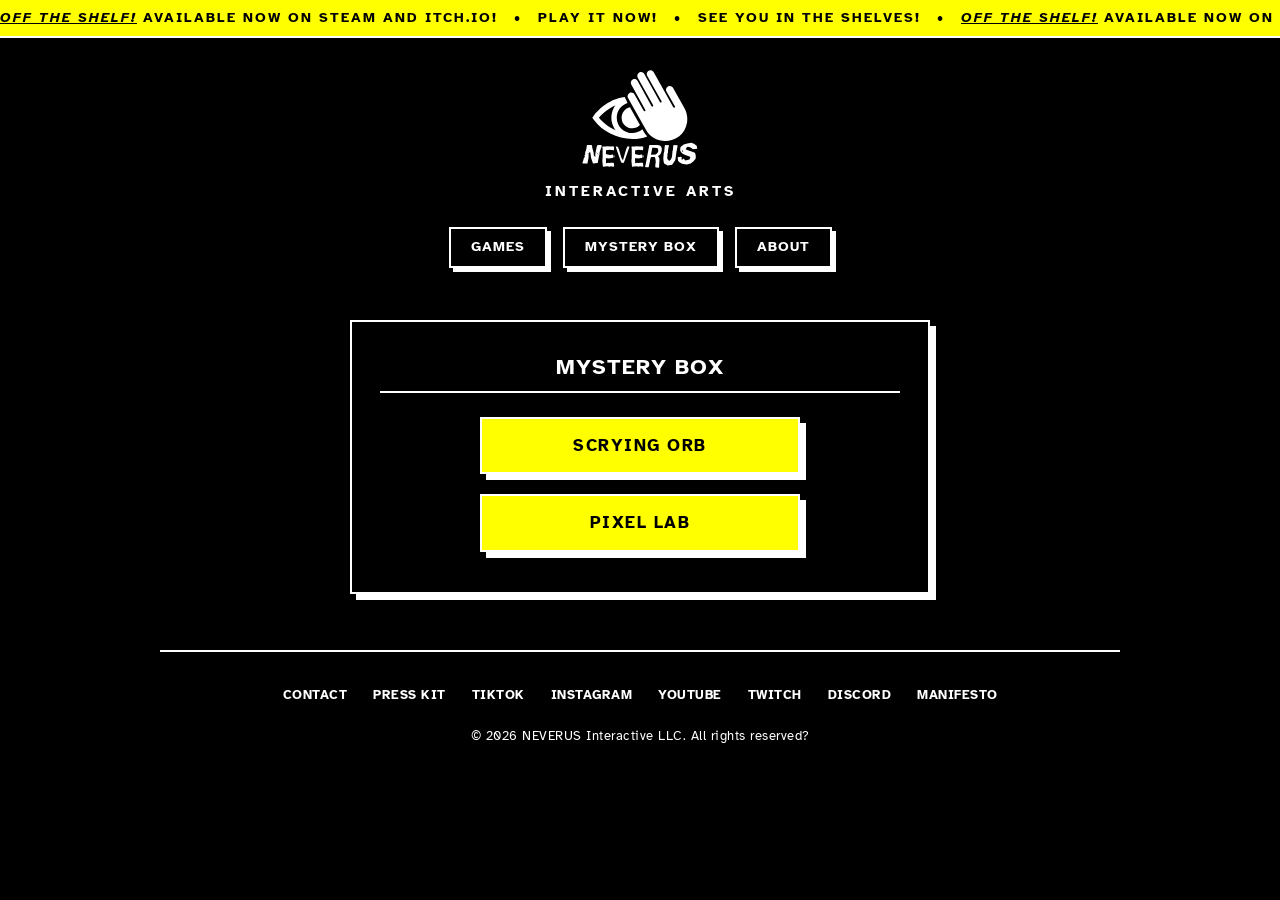
<file: mystery-box/index.html>
<!DOCTYPE html>
<html lang="en" style="background-color: #000000; color-scheme: dark;">
<head>
  <meta charset="UTF-8">
  <meta name="viewport" content="width=device-width, initial-scale=1.0">
  <meta name="color-scheme" content="dark">
  <style>
    html, body {
      background-color: #000000 !important;
      color: #ffffff;
    }
  </style>
  <title>Mystery Box | NEVERUS Interactive</title>

  <link rel="preconnect" href="https://fonts.googleapis.com">
  <link rel="preconnect" href="https://fonts.gstatic.com" crossorigin>
  <link href="https://fonts.googleapis.com/css2?family=Atkinson+Hyperlegible:ital,wght@0,400;0,700;1,400;1,700&display=swap" rel="stylesheet">
  <link rel="icon" href="data:image/svg+xml,%3Csvg xmlns='http://www.w3.org/2000/svg' viewBox='290 460 630 520'%3E%3Cg fill='%23000000' stroke='%23ffffff' stroke-width='48' stroke-linejoin='round' stroke-linecap='round' paint-order='stroke fill'%3E%3Cpath d='M821.1,775.22C753.13,847.09 627.79,800.12 627.79,697.69C627.79,644.03 665.46,599.17 715.8,588.12L821.1,775.22Z'/%3E%3Cpath d='M896.46,893.92C882.69,879.1 870.46,862.46 859.84,844.06L846.84,820.96C743.11,911.5 576.79,838.52 576.79,697.69C576.79,625.11 624.41,563.46 690.03,542.33C690.03,542.33 690.52,542.37 661.07,480.76C477.79,499.45 348.66,656.58 342.75,664.79L318.68,698.13L342.73,731.49C439.81,865.82 684.452,976.377 897.922,895.417L896.46,893.92ZM388.97,698.15C388.97,698.15 444.94,620.58 563.57,566.08C544.65,591.35 531.04,620.81 524.39,652.79C521.38,667.29 519.79,682.31 519.79,697.69C519.79,713.07 521.45,728.82 524.62,743.65C531.48,775.82 545.38,805.41 564.65,830.73C445.25,776.2 388.97,698.15 388.97,698.15Z'/%3E%3C/g%3E%3C/svg%3E">

  <!-- Central stylesheet -->
  <link rel="stylesheet" href="../style.css">

  <style>
    body {
      padding-bottom: 48px;
      position: relative;
    }

    header {
      max-width: 960px;
      margin: 36px auto 32px;
      padding: 0 16px;
      display: flex;
      flex-direction: column;
      align-items: center;
      text-align: center;
      position: relative;
      z-index: 2;
    }

    .brand-logo-link {
      display: inline-block;
      line-height: 0;
      text-decoration: none;
    }

    .brand-logo {
      height: 90px;
      width: auto;
      margin-bottom: 16px;
      fill: var(--blank-white);
      user-select: none;
      cursor: pointer;
      transform-origin: center center;
      transform: scale(1.5);
    }

    .header-sub {
      font-size: 0.95rem;
      color: var(--blank-white);
      text-transform: uppercase;
      letter-spacing: 3px;
      margin-bottom: 24px;
      font-weight: 700;
    }

    nav {
      display: flex;
      gap: 16px;
      flex-wrap: wrap;
      justify-content: center;
    }

    .mystery-menu-card {
      max-width: 580px;
      margin: 20px auto 0;
      width: 100%;
      text-align: center;
    }

    .mystery-item-list {
      display: flex;
      flex-direction: column;
      align-items: center;
      gap: 20px;
      margin: 24px 0 12px;
      padding: 0;
      list-style: none;
    }

    .mystery-item-list li {
      width: 100%;
      max-width: 320px;
    }

    .mystery-item-list .btn-cta {
      display: block;
      width: 100%;
      text-align: center;
    }

    footer {
      max-width: 960px;
      margin: 56px auto 0;
      padding: 32px 16px 0;
      border-top: 2px solid var(--blank-white);
      display: flex;
      flex-direction: column;
      align-items: center;
      gap: 20px;
      text-align: center;
      position: relative;
      z-index: 2;
    }

    .footer-links {
      display: flex;
      gap: 18px;
      flex-wrap: wrap;
      justify-content: center;
      align-items: center;
    }

    .footer-links a {
      color: var(--blank-white);
      background: transparent;
      border: none;
      box-shadow: none;
      padding: 2px 4px;
      text-decoration: none;
      text-transform: uppercase;
      font-weight: 700;
      letter-spacing: 0.5px;
      font-size: 0.8rem;
      transition: color 0.1s ease;
    }

    .footer-links a:hover {
      color: var(--hazard-accent);
      text-decoration: underline;
    }

    .footer-copy {
      font-size: 0.8rem;
      letter-spacing: 0.5px;
      color: var(--blank-white);
    }

    .raw-counter {
      margin-top: 4px;
      line-height: 0;
      user-select: none;
    }

    .raw-counter img {
      image-rendering: pixelated;
      image-rendering: crisp-edges;
      display: inline-block;
    }

    @media (max-width: 600px) {
      nav {
        display: flex;
        width: 100%;
        gap: 10px;
        padding: 0 4px;
      }
      .btn-major {
        flex: 1;
        text-align: center;
        padding: 8px 10px;
        font-size: 0.8rem;
        letter-spacing: 0.5px;
        box-shadow: 3px 3px 0px var(--blank-white);
        white-space: nowrap;
      }
      .mystery-item-list li {
        max-width: 100%;
      }
      .card {
        box-shadow: 4px 4px 0px var(--blank-white);
        padding: 20px 16px;
      }
    }
  </style>
</head>
<body>

  <!-- infinite marquee ticker -->
  <div class="ticker-container" aria-label="Announcements">
    <div class="ticker-track" id="tickerTrack"></div>
  </div>
  <script>
    const TICKER_MESSAGES = [
      "<em>OFF THE SHELF!</em> AVAILABLE NOW ON STEAM AND ITCH.IO!",
      "PLAY IT NOW!",
      "SEE YOU IN THE SHELVES!"
    ];

    (function initSeamlessTicker() {
      const track = document.getElementById('tickerTrack');
      if (!track) return;

      const separator = '<span class="sep">&bull;</span>';
      const unitHtml = `<span class="ticker-item">${TICKER_MESSAGES.map(msg => `${msg}${separator}`).join('')}</span>`;

      function populateTrack() {
        const screenWidth = window.innerWidth || 1920;
        const approxUnitWidth = 650;
        const repeatsPerSegment = Math.max(2, Math.ceil((screenWidth * 1.2) / approxUnitWidth));
        const segmentHtml = unitHtml.repeat(repeatsPerSegment);

        track.innerHTML = `
          <div class="ticker-segment">${segmentHtml}</div>
          <div class="ticker-segment" aria-hidden="true">${segmentHtml}</div>
        `;
      }

      populateTrack();

      let resizeTimer;
      window.addEventListener('resize', () => {
        clearTimeout(resizeTimer);
        resizeTimer = setTimeout(populateTrack, 150);
      });
    })();
  </script>

  <header>
    <a href="../" class="brand-logo-link" title="NEVERUS Interactive Home">
      <svg id="neverusLogo" class="brand-logo" viewBox="0 0 1640 1424" version="1.1" xmlns="http://www.w3.org/2000/svg" xml:space="preserve" style="fill-rule:evenodd;clip-rule:evenodd;stroke-linejoin:round;stroke-miterlimit:2;">
        <g>
          <path d="M262.12,986.54L307.55,986.54L316.44,990.31L317.65,1012.68L333.42,1068.74C331.17,1091.47 337.28,1106.47 351.75,1113.75L350.13,1080.06L365.9,1001.49C367.34,995.74 370.66,990.75 375.87,986.53L414.41,987.07L418.18,998.26C409.29,1019.55 401.47,1043.23 394.73,1069.28L395.27,1080.6L389.34,1106.21L375.73,1177.23L326,1181L306.86,1124.94L296.21,1061.33C290.73,1064.83 285.2,1069.82 279.63,1076.29L279.5,1117.39L266.56,1184.77L257.67,1181L215.62,1181L217.37,1173.59L214.14,1173.59L222.9,1151.08L229.1,1124.94L241.5,1109.85L234.76,1102.44L241.23,1087.48C247.16,1082.36 247.52,1078.63 242.31,1076.29L243.39,1065.1L255.65,1027.64L262.12,986.54ZM269.01,1080.06L270.76,1072.51L267.53,1072.51L269.01,1080.06ZM279.38,1050.15C280.1,1054.64 282.79,1057.11 287.47,1057.56L279.38,1050.15ZM283.83,1031.41C282.84,1036.44 284.14,1040.17 287.74,1042.6C288.19,1037.66 286.89,1033.93 283.83,1031.41ZM325.47,952.85C327.9,953.3 329.47,955.81 330.19,960.4L325.47,952.85ZM344.74,1143.67C345.01,1140.35 343.44,1137.83 340.02,1136.12C340.2,1138.64 341.77,1141.15 344.74,1143.67ZM383.56,1091.79C379.16,1079.3 371.3,1070.05 359.98,1064.03L383.56,1091.79Z" style="fill-rule:nonzero;"/>
          <path d="M468.38,998.4L521.88,1002.44L537.51,998.4L550.04,1006.49L546.4,1040.59L496.13,1036.55C489.03,1038.53 480.68,1039.88 471.06,1040.59L464.32,1037.63L461.76,1079.81C470.65,1086.46 485.43,1090.05 506.1,1090.59L531.3,1086.68L540.6,1090.59L541.27,1120.78L494.1,1128.87L484.67,1124.83L462.3,1125.91L463.78,1178.47L486.15,1173.35L495.58,1177.39L517.55,1173.35L539.52,1173.35L545.85,1177.39L550.03,1210.95L540.6,1214.99L512.43,1210.95L503,1214.99L477.8,1210.95L430.77,1214.99L424.44,1154.88L427.54,1114.72L427.54,1026.45L424.44,1010.41L427.54,1002.46L468.37,1002.46L468.37,998.42L468.38,998.4ZM550.04,1088.15L553.27,1115.51L545.18,1112.14L550.03,1088.15L550.04,1088.15Z" style="fill-rule:nonzero;"/>
          <path d="M566.38,1000.69L589.29,1006.08L599.4,1030.47L625.81,1122.92C629.67,1130.92 635.15,1138.64 642.25,1146.1L671.9,1043.68C676.84,1029.76 683.44,1015.43 691.71,1000.69L711.52,1004.06L655.46,1162.54L645.49,1179.12C637.58,1177.5 629.9,1174.18 622.45,1169.15L576.23,1037.08C571.29,1026.66 568.01,1014.53 566.39,1000.69L566.38,1000.69Z" style="fill-rule:nonzero;"/>
          <path d="M775.49,998.4L828.99,1002.44L844.62,998.4L857.15,1006.49L853.51,1040.59L803.24,1036.55C796.14,1038.53 787.79,1039.88 778.17,1040.59L771.43,1037.63L768.87,1079.81C777.76,1086.46 792.54,1090.05 813.21,1090.59L838.41,1086.68L847.71,1090.59L848.38,1120.78L801.21,1128.87L791.78,1124.83L769.41,1125.91L770.89,1178.47L793.26,1173.35L802.69,1177.39L824.66,1173.35L846.63,1173.35L852.96,1177.39L857.14,1210.95L847.71,1214.99L819.54,1210.95L810.11,1214.99L784.91,1210.95L737.88,1214.99L731.55,1154.88L734.65,1114.72L734.65,1026.45L731.55,1010.41L734.65,1002.46L775.48,1002.46L775.48,998.42L775.49,998.4ZM857.16,1088.15L860.39,1115.51L852.3,1112.14L857.15,1088.15L857.16,1088.15Z" style="fill-rule:nonzero;"/>
          <path d="M933.28,983.03L1003.36,986.26C1030.85,989.59 1045.63,997.22 1047.7,1009.17C1054.71,1022.11 1053.85,1040.75 1045.14,1065.1C1038.13,1082.62 1026.81,1095.02 1011.18,1102.3C1026.09,1116.77 1031.08,1138.15 1026.14,1166.45L1022.5,1223.73C1016.21,1226.96 1007.63,1227.28 996.76,1224.67C984.81,1225.03 980.5,1214.79 983.82,1193.94L988,1165.1C986.29,1128.71 980.5,1111.64 970.62,1113.89L941.65,1113.49C936.17,1117.08 932.22,1124.41 929.79,1135.46C928.44,1152.62 924.85,1171.44 919.01,1191.93L913.22,1219.69L893.01,1219.82L875.22,1218.74L882.5,1187.47L920.37,986.8L933.31,983.03L933.28,983.03ZM951.88,1014.97L937.46,1088.42L986.92,1086.4C1014.59,1071.94 1021.96,1050.15 1009.02,1021.04C997.52,1015.11 978.47,1013.09 951.88,1014.98L951.88,1014.97Z" style="fill-rule:nonzero;"/>
          <path d="M1087.52,985.19L1108.54,989.23L1117.16,985.19L1125.25,985.19L1126.19,997.45L1117.3,1042.33L1117.7,1058.77L1110.42,1091.38L1111.9,1099.6L1108.53,1124.13C1112.66,1140.84 1121.2,1150.37 1134.14,1152.7C1146.27,1142.64 1154.85,1126.29 1159.88,1103.65L1164.73,1050.55L1169.04,1038.29L1173.22,989.24L1187.37,985.2L1194.78,989.24L1217.02,985.2L1216.21,1009.73C1212.62,1023.93 1209.43,1040.28 1206.64,1058.78L1195.86,1136.4L1191.41,1148.66L1160.82,1193.54L1113.79,1201.63C1101.3,1196.96 1088.77,1190.17 1076.19,1181.28C1071.43,1165.65 1068.51,1147.95 1067.43,1128.18L1072.82,1071.04L1077.13,1058.78L1083.06,997.46L1087.51,985.2L1087.52,985.19Z" style="fill-rule:nonzero;"/>
          <path d="M1362.58,963.49C1382.08,968.52 1401.12,978.36 1419.72,993C1422.59,1002.52 1424.57,1013.75 1425.65,1026.69L1378.48,1030.87C1365.45,1017.66 1347.53,1009.22 1324.71,1005.53C1316.09,1011.46 1308.76,1019.91 1302.74,1030.87L1333.87,1043.4C1354.62,1049.24 1376.81,1057.69 1400.44,1068.74C1410.14,1086.08 1412.93,1107.1 1408.8,1131.81C1396.04,1150.41 1378.66,1167.25 1356.65,1182.35L1317.16,1190.71L1275.92,1186.53C1255.17,1182.13 1237.78,1170.9 1223.77,1152.84L1218.65,1114.97L1253.15,1110.79C1269.5,1121.12 1271.12,1127.14 1258,1128.85L1263.93,1143.27L1267.7,1138.96L1281.45,1128.85L1300.32,1148.66C1314.07,1147.67 1328.62,1144.89 1343.98,1140.3L1352.47,1119.14L1349.91,1110.78L1287.65,1085.58C1267.88,1077.76 1253.87,1063.7 1245.6,1043.4L1247.22,1014.02L1253.15,1005.53L1283.47,980.33C1306.38,973.23 1332.75,967.62 1362.58,963.48L1362.58,963.49ZM1270.26,1053.65L1273.49,1061.74L1277.8,1052.04L1259.61,1029.13L1270.26,1047.86L1262.31,1047.86L1270.26,1053.65Z" style="fill-rule:nonzero;"/>
        </g>
        <path d="M821.1,775.22C753.13,847.09 627.79,800.12 627.79,697.69C627.79,644.03 665.46,599.17 715.8,588.12L821.1,775.22Z" style="fill-rule:nonzero;"/>
        <path d="M896.46,893.92C882.69,879.1 870.46,862.46 859.84,844.06L846.84,820.96C743.11,911.5 576.79,838.52 576.79,697.69C576.79,625.11 624.41,563.46 690.03,542.33C690.03,542.33 690.52,542.37 661.07,480.76C477.79,499.45 348.66,656.58 342.75,664.79L318.68,698.13L342.73,731.49C439.81,865.82 684.452,976.377 897.922,895.417L896.46,893.92ZM388.97,698.15C388.97,698.15 444.94,620.58 563.57,566.08C544.65,591.35 531.04,620.81 524.39,652.79C521.38,667.29 519.79,682.31 519.79,697.69C519.79,713.07 521.45,728.82 524.62,743.65C531.48,775.82 545.38,805.41 564.65,830.73C445.25,776.2 388.97,698.15 388.97,698.15Z" style="fill-rule:nonzero;"/>
        <path d="M1319.04,743.54C1289.06,962.83 996.87,1021.45 885.82,829.06L695.6,491.07C684.65,471.62 692.02,446.97 711.84,436.71C730.75,426.93 754.01,433.92 764.39,452.51L860.97,625.93C863.81,631.03 870.37,632.67 875.27,629.49C879.73,626.6 881.19,620.75 878.6,616.1L729.53,348.56C719.15,329.93 725.89,306.41 744.57,296.11C763.13,285.87 786.48,292.56 796.79,311.08L943.99,576.59C946.52,581.15 952.26,582.83 956.84,580.34C961.49,577.82 963.19,571.98 960.61,567.35L798.36,275.99C787.57,256.7 794.71,232.31 814.2,221.88C833.18,211.72 856.8,218.64 867.31,237.43L1033.5,534.61C1035.71,538.57 1040.54,540.24 1044.73,538.5C1049.66,536.45 1051.71,530.55 1049.1,525.89L897.69,254.93C887.25,236.26 893.92,212.65 912.59,202.21C921.03,197.49 949.98,189.67 965.31,217.11L1172.96,588.26C1175.61,592.99 1181.59,594.68 1186.32,592.03C1191.07,589.37 1192.75,583.35 1190.06,578.61L1101.21,422.55C1090.25,403.3 1097.29,378.81 1116.79,368.31C1135.68,358.14 1159.24,364.94 1169.81,383.61L1289.86,595.76C1294.1,603.12 1330.06,662.84 1319.03,743.52L1319.04,743.54Z" style="fill-rule:nonzero;"/>
      </svg>
    </a>
    <div class="header-sub">Interactive Arts</div>

    <nav>
      <a href="../#games" class="btn-major">Games</a>
      <a href="./" class="btn-major">Mystery Box</a>
      <a href="../#about" class="btn-major">About</a>
    </nav>
  </header>

  <main class="container">
    <section class="card mystery-menu-card">
      <div class="section-title">MYSTERY BOX</div>
      
      <ul class="mystery-item-list">
        <li>
          <a href="scrying-orb/" class="btn-cta">Scrying Orb</a>
        </li>
        <li>
          <a href="pixel-lab/" class="btn-cta">Pixel Lab</a>
        </li>
      </ul>
    </section>
  </main>

  <footer>
    <div class="footer-links">
      <a href="mailto:NEVERUSinteractive@gmail.com">Contact</a>
      <a href="https://drive.google.com/file/d/1q-DYScXpOi5wXlA-mfY_mezrtzO1XfKQ/view?usp=sharing" target="_blank" rel="noopener noreferrer">Press Kit</a>
      <a href="https://www.tiktok.com/@neverusinteractive" target="_blank" rel="noopener noreferrer">TikTok</a>
      <a href="https://www.instagram.com/neverus.interactive/" target="_blank" rel="noopener noreferrer">Instagram</a>
      <a href="https://www.youtube.com/@NEVERUS_interactive" target="_blank" rel="noopener noreferrer">YouTube</a>
      <a href="https://www.twitch.tv/neverusinteractive" target="_blank" rel="noopener noreferrer">Twitch</a>
      <a href="https://discord.gg/T3JWf9FnKt" target="_blank" rel="noopener noreferrer">Discord</a>
      <a href="../NEVERUS_Manifesto.txt" download>Manifesto</a>
    </div>

    <p class="footer-copy">&copy; 2026 NEVERUS Interactive LLC. All rights reserved?</p>

    <div class="raw-counter">
      <script type="text/javascript" src="https://counter.websiteout.com/js/7/6/0/0"></script>
    </div>
  </footer>

  <!-- kinetic engine logo library -->
  <script src="../neverus-logo.js"></script>
  <script>
    if (window.NeverusLogo) {
      NeverusLogo.init('#neverusLogo', {
        scale: 1.5,
        hoverGrowth: 0.10
      });
    }
  </script>
</body>
</html>
</file>
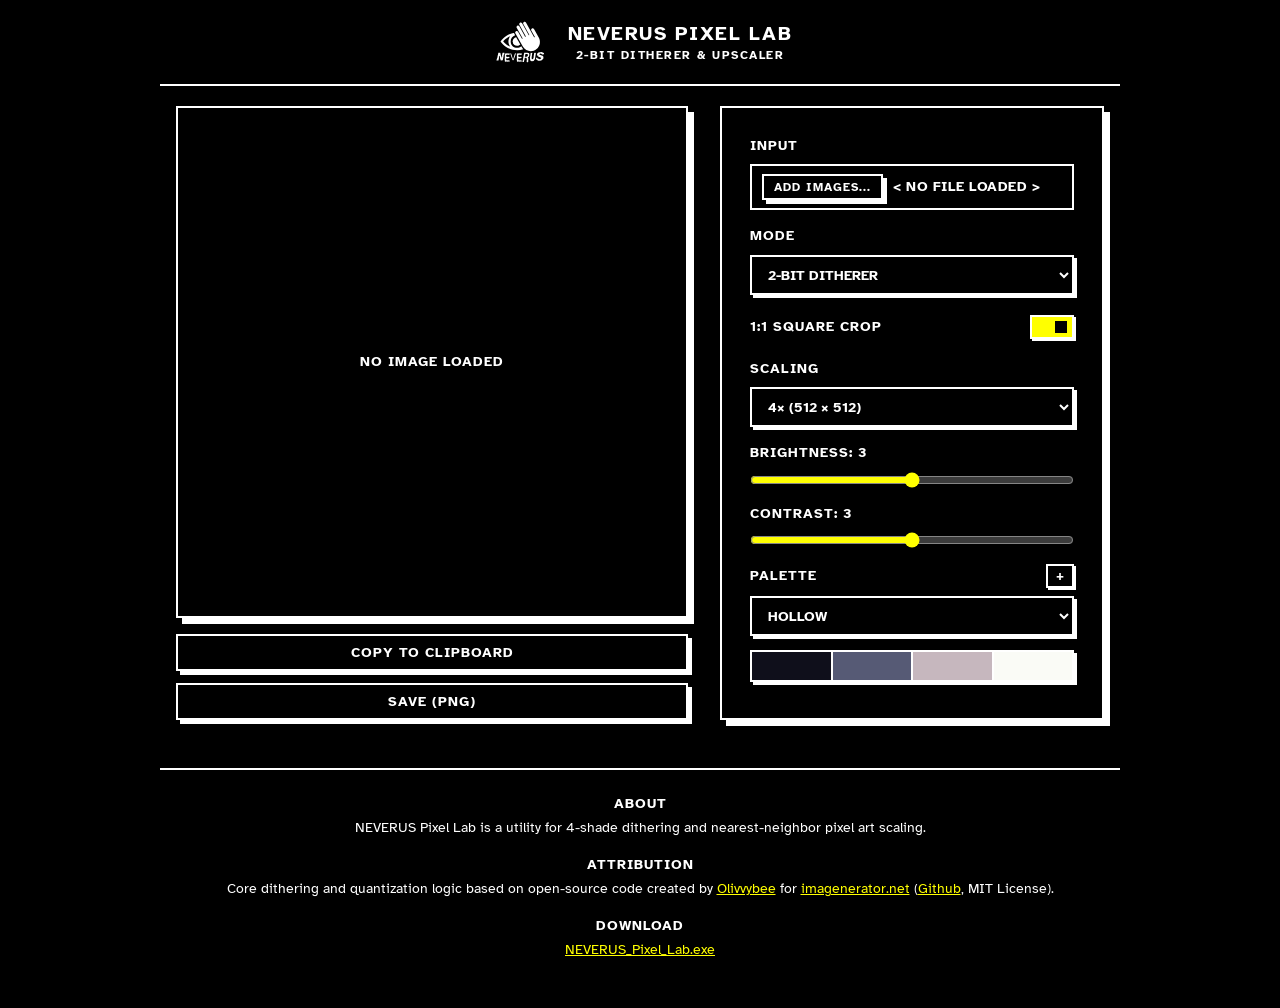
<file: mystery-box/pixel-lab/index.html>
<!DOCTYPE html>
<html lang="en" style="background-color: #000000; color-scheme: dark;">
<head>
  <meta charset="UTF-8">
  <meta name="viewport" content="width=device-width, initial-scale=1.0">
  <meta name="color-scheme" content="dark">
  <title>NEVERUS Pixel Lab</title>

  <!-- lock canvas to black before paint -->
  <style>
    html, body {
      background-color: #000000 !important;
      color: #ffffff;
      margin: 0;
      padding: 0;
    }
    :root {
      --pure-void: #000000;
      --blank-white: #ffffff;
      --hazard-accent: #ffff00;
      --emergency-accent: #ff0000;
    }
  </style>

  <!-- atkinson hyperlegible font -->
  <link rel="preconnect" href="https://fonts.googleapis.com">
  <link rel="preconnect" href="https://fonts.gstatic.com" crossorigin>
  <link href="https://fonts.googleapis.com/css2?family=Atkinson+Hyperlegible:ital,wght@0,400;0,700;1,400;1,700&display=swap" rel="stylesheet">

  <!-- load local or root stylesheet -->
  <script>
    (function loadStylesheet() {
      const isDesktop = window.location.protocol === 'file:' || 
                        Boolean(window.pywebview) || 
                        document.documentElement.classList.contains('is-desktop-app');
      const link = document.createElement('link');
      link.rel = 'stylesheet';
      link.href = isDesktop ? 'style.css' : '/style.css';
      document.head.appendChild(link);
    })();
  </script>

  <style>
    body {
      padding-bottom: 48px;
      display: flex;
      flex-direction: column;
      align-items: center;
      min-height: 100vh;
    }

    button, select, input {
      touch-action: manipulation;
    }

    /* header layout */
    header {
      max-width: 960px;
      width: 100%;
      margin: 14px auto 20px;
      padding: 0 16px 14px;
      display: flex;
      justify-content: center;
      align-items: center;
      gap: 16px;
      border-bottom: 2px solid var(--blank-white);
      box-sizing: border-box;
    }

    .brand-logo-link {
      display: inline-flex;
      align-items: center;
      line-height: 0;
      text-decoration: none;
      outline: none;
      flex-shrink: 0;
    }

    .brand-logo {
      height: 56px;
      width: auto;
      margin-bottom: 0;
      fill: var(--blank-white);
      user-select: none;
      cursor: pointer;
      transform-origin: center center;
      transform: scale(1);
    }

    .header-titles {
      text-align: center;
      display: flex;
      flex-direction: column;
      align-items: center;
      justify-content: center;
    }

    h1 {
      margin: 0;
      font-size: 1.25rem;
      letter-spacing: 1.5px;
      font-weight: 700;
      text-transform: uppercase;
      color: var(--blank-white);
      line-height: 1.15;
      text-align: center;
    }

    .header-sub {
      font-size: 0.75rem;
      color: var(--blank-white);
      text-transform: uppercase;
      letter-spacing: 1.5px;
      margin-top: 3px;
      font-weight: 700;
      line-height: 1.2;
      text-align: center;
    }

    .lab-container {
      display: flex;
      flex-wrap: wrap;
      justify-content: center;
      gap: 32px;
      max-width: 960px;
      width: 100%;
      padding: 0 16px;
      box-sizing: border-box;
    }

    .preview-pane {
      display: flex;
      flex-direction: column;
      align-items: center;
      width: 512px;
      max-width: 100%;
      flex-shrink: 0;
    }

    .preview-box {
      width: 512px;
      max-width: 100%;
      aspect-ratio: 1 / 1;
      height: auto;
      background: var(--pure-void);
      border: 2px solid var(--blank-white);
      box-shadow: 6px 6px 0px var(--blank-white);
      display: flex;
      align-items: center;
      justify-content: center;
      overflow: hidden;
      position: relative;
      user-select: none;
      box-sizing: border-box;
    }

    /* outer rails scroll the page, inner area locks touch for pan and zoom */
    .preview-touch-surface {
      position: absolute;
      top: 44px;
      bottom: 44px;
      left: 44px;
      right: 44px;
      display: none;
      z-index: 2;
      touch-action: none;
      cursor: default;
    }

    .preview-box.has-image .preview-touch-surface {
      display: block !important;
    }

    .preview-box.is-pannable .preview-touch-surface {
      cursor: grab;
    }

    .preview-box.is-dragging .preview-touch-surface {
      cursor: grabbing;
    }

    .preview-placeholder {
      color: var(--blank-white);
      font-size: 0.9rem;
      text-transform: uppercase;
      letter-spacing: 1px;
      font-weight: 700;
      user-select: none;
    }

    #previewImg {
      width: 100%;
      height: 100%;
      object-fit: contain;
      image-rendering: pixelated;
      image-rendering: crisp-edges;
      display: none;
      pointer-events: none;
    }

    /* crop hint badge */
    .crop-hint-badge {
      position: absolute;
      bottom: 12px;
      background: var(--pure-void);
      border: 1px solid var(--blank-white);
      color: var(--blank-white);
      font-size: 0.75rem;
      font-weight: 700;
      letter-spacing: 1px;
      text-transform: uppercase;
      padding: 4px 10px;
      display: none;
      pointer-events: none;
      box-shadow: none;
      z-index: 3;
    }

    /* show hint on desktop hover */
    @media (hover: hover) {
      .preview-box.has-image:not(.is-dragging):hover .crop-hint-badge {
        display: block;
      }
    }

    /* show hint on mobile when not dragging */
    @media (hover: none) {
      .preview-box.has-image:not(.is-dragging) .crop-hint-badge {
        display: block;
      }
    }

    .preview-box.is-dragging .crop-hint-badge,
    .preview-box.is-dragging .reset-crop-btn {
      display: none !important;
      pointer-events: none !important;
    }

    .reset-crop-btn {
      position: absolute;
      top: 10px;
      right: 10px;
      display: none;
      z-index: 5;
    }

    .reset-crop-btn.visible {
      display: inline-block;
      pointer-events: auto;
    }

    @media (hover: none) and (pointer: coarse) {
      .reset-crop-btn {
        padding: 8px 14px;
        font-size: 0.85rem;
      }
    }

    .batch-nav {
      display: none;
      align-items: center;
      justify-content: space-between;
      gap: 10px;
      width: 100%;
      margin-top: 16px;
      padding: 8px 12px;
      background: var(--pure-void);
      border: 2px solid var(--blank-white);
      box-shadow: 4px 4px 0px var(--blank-white);
      box-sizing: border-box;
      white-space: nowrap;
    }

    #batchCounter {
      flex: 1;
      min-width: 0;
      overflow: hidden;
      text-overflow: ellipsis;
      white-space: nowrap;
      text-align: center;
      font-size: 0.82rem;
      font-weight: 700;
      color: var(--blank-white);
      padding: 0 4px;
    }

    .batch-nav .btn-brutal,
    .batch-nav .btn-danger {
      flex-shrink: 0;
      white-space: nowrap;
    }

    .actions {
      display: flex;
      flex-direction: column;
      gap: 12px;
      margin-top: 16px;
      width: 100%;
    }

    .controls {
      flex: 1;
      min-width: 300px;
      display: flex;
      flex-direction: column;
      gap: 16px;
      justify-content: flex-start;
    }

    .control-group {
      display: flex;
      flex-direction: column;
      gap: 8px;
    }

    .file-input-row {
      display: flex;
      gap: 10px;
      align-items: center;
      background: var(--pure-void);
      padding: 8px 10px;
      border: 2px solid var(--blank-white);
    }

    .file-status-label {
      flex: 1;
      font-size: 0.85rem;
      color: var(--blank-white);
      overflow: hidden;
      text-overflow: ellipsis;
      white-space: nowrap;
      text-transform: uppercase;
      letter-spacing: 0.5px;
      font-weight: 700;
    }

    label {
      font-size: 0.85rem;
      font-weight: 700;
      text-transform: uppercase;
      letter-spacing: 1px;
      color: var(--blank-white);
    }

    .toggle-row {
      display: flex;
      align-items: center;
      justify-content: space-between;
      cursor: pointer;
      padding: 4px 0;
    }

    .toggle-label-text {
      font-size: 0.85rem;
      font-weight: 700;
      text-transform: uppercase;
      letter-spacing: 1px;
      color: var(--blank-white);
    }

    .palette-header-row {
      display: flex;
      justify-content: space-between;
      align-items: center;
    }

    .palette-actions {
      display: flex;
      gap: 6px;
      margin-left: auto;
    }

    .palette-strip {
      display: flex;
      width: 100%;
      height: 32px;
      border: 2px solid var(--blank-white);
      box-shadow: 3px 3px 0px var(--blank-white);
      margin-top: 6px;
      box-sizing: border-box;
    }

    .palette-swatch {
      flex: 1;
      height: 100%;
      cursor: pointer;
      position: relative;
    }

    .palette-swatch:hover {
      filter: brightness(1.2);
    }

    .palette-swatch:not(:last-child) {
      border-right: 2px solid var(--blank-white);
    }

    /* modals */
    .modal-backdrop {
      position: fixed;
      top: 0;
      left: 0;
      width: 100vw;
      height: 100vh;
      background: rgba(0, 0, 0, 0.85);
      z-index: 1000;
      display: none;
      align-items: center;
      justify-content: center;
      padding: 16px;
      box-sizing: border-box;
    }

    .modal-backdrop.active {
      display: flex;
    }

    .modal-dialog {
      background: var(--pure-void);
      border: 2px solid var(--blank-white);
      box-shadow: 8px 8px 0px var(--blank-white);
      max-width: 420px;
      width: 100%;
      padding: 20px;
      box-sizing: border-box;
      display: flex;
      flex-direction: column;
      gap: 16px;
    }

    .modal-header {
      display: flex;
      justify-content: space-between;
      align-items: center;
      border-bottom: 2px solid var(--blank-white);
      padding-bottom: 10px;
    }

    .modal-title {
      font-size: 1rem;
      font-weight: 700;
      text-transform: uppercase;
      letter-spacing: 1px;
      margin: 0;
      border-bottom: 2px solid var(--blank-white);
      padding-bottom: 8px;
    }

    .modal-header .modal-title {
      border-bottom: none;
      padding-bottom: 0;
    }

    .modal-close-square {
      width: 32px;
      height: 32px;
      background: var(--pure-void);
      color: var(--blank-white);
      border: 2px solid var(--blank-white);
      box-shadow: 2px 2px 0px var(--blank-white);
      font-size: 1.35rem;
      font-weight: 700;
      line-height: 1;
      display: inline-flex;
      align-items: center;
      justify-content: center;
      cursor: pointer;
      padding: 0;
      font-family: inherit;
      user-select: none;
      flex-shrink: 0;
    }

    .modal-close-square:hover {
      background: var(--emergency-accent);
      color: var(--blank-white);
    }

    .modal-close-square:active {
      transform: translate(2px, 2px);
      box-shadow: none;
    }

    /* color picker */
    .color-sv-box {
      width: 100%;
      height: 180px;
      position: relative;
      cursor: crosshair;
      border: 2px solid var(--blank-white);
      user-select: none;
      touch-action: none;
      box-sizing: border-box;
    }

    .color-sv-cursor {
      position: absolute;
      width: 12px;
      height: 12px;
      border: 2px solid var(--blank-white);
      outline: 1px solid var(--pure-void);
      transform: translate(-50%, -50%);
      pointer-events: none;
    }

    .color-hue-bar {
      width: 100%;
      height: 24px;
      position: relative;
      cursor: pointer;
      border: 2px solid var(--blank-white);
      background: linear-gradient(to right, #ff0000 0%, #ffff00 17%, #00ff00 33%, #00ffff 50%, #0000ff 67%, #ff00ff 83%, #ff0000 100%);
      user-select: none;
      touch-action: none;
      box-sizing: border-box;
    }

    .color-hue-cursor {
      position: absolute;
      top: -2px;
      width: 6px;
      height: calc(100% + 4px);
      background: var(--blank-white);
      border: 1px solid var(--pure-void);
      transform: translateX(-50%);
      pointer-events: none;
    }

    .color-preview-row {
      display: flex;
      align-items: center;
      gap: 12px;
    }

    .color-preview-swatch {
      width: 44px;
      height: 44px;
      border: 2px solid var(--blank-white);
      box-shadow: 2px 2px 0px var(--blank-white);
      flex-shrink: 0;
    }

    .color-hex-input {
      flex: 1;
      background: var(--pure-void);
      color: var(--blank-white);
      border: 2px solid var(--blank-white);
      padding: 8px 12px;
      font-size: 0.95rem;
      font-weight: 700;
      text-transform: uppercase;
      font-family: inherit;
      box-shadow: 3px 3px 0px var(--blank-white);
      outline: none;
    }

    .color-hex-input:focus {
      border-color: var(--hazard-accent);
    }

.modal-actions {
  display: flex;
  gap: 10px;
  justify-content: center;
}

.modal-header-centered {
  display: flex;
  align-items: center;
  justify-content: space-between;
  border-bottom: 2px solid var(--blank-white);
  padding-bottom: 10px;
}

.modal-header-centered .modal-title {
  border-bottom: none;
  padding-bottom: 0;
  flex: 1;
  text-align: center;
  margin-left: 32px; 
}

    .ios-modal-instruction {
      font-size: 0.85rem;
      line-height: 1.4;
      text-align: center;
    }

    .ios-modal-preview-frame {
      width: 100%;
      max-width: 260px;
      aspect-ratio: 1 / 1;
      margin: 0 auto;
      display: flex;
      justify-content: center;
      align-items: center;
      overflow: hidden;
      border: 2px solid var(--blank-white);
      background: var(--pure-void);
      box-sizing: border-box;
    }

    .ios-modal-img {
      width: 100%;
      height: 100%;
      object-fit: contain;
      image-rendering: pixelated;
      image-rendering: crisp-edges;
      pointer-events: auto;
    }

    /* footer */
    footer {
      max-width: 960px;
      width: 100%;
      margin: 48px auto 0;
      padding: 24px 16px 0;
      border-top: 2px solid var(--blank-white);
      font-size: 0.85rem;
      color: var(--blank-white);
      display: flex;
      flex-direction: column;
      align-items: center;
      gap: 16px;
      text-align: center;
      box-sizing: border-box;
    }

    .footer-section {
      display: flex;
      flex-direction: column;
      align-items: center;
    }

    footer a {
      color: var(--hazard-accent);
      text-decoration: underline;
    }

    footer a:hover {
      color: var(--blank-white);
    }

    .footer-title {
      font-weight: 700;
      color: var(--blank-white);
      text-transform: uppercase;
      font-size: 0.85rem;
      letter-spacing: 1px;
      margin-bottom: 4px;
    }

    @media (max-width: 768px) {
      select, input[type="text"] {
        font-size: 16px !important;
      }
    }

    @media (max-width: 600px) {
      header {
        margin: 10px auto 14px;
        padding: 0 12px 10px;
        gap: 12px;
      }

      .brand-logo {
        height: 44px;
      }

      h1 {
        font-size: 1.05rem;
        letter-spacing: 1px;
      }

      .header-sub {
        font-size: 0.68rem;
        letter-spacing: 0.8px;
        margin-top: 2px;
      }
    }

    @media (max-width: 420px) {
      header {
        gap: 10px;
        padding: 0 8px 10px;
      }

      .brand-logo {
        height: 38px;
      }

      h1 {
        font-size: 0.92rem;
        letter-spacing: 0.5px;
        white-space: nowrap;
      }

      .header-sub {
        font-size: 0.62rem;
        letter-spacing: 0.5px;
        white-space: nowrap;
      }
    }
  </style>
</head>
<body>

  <header>
    <a href="https://www.neverus.net/" class="brand-logo-link" aria-label="NEVERUS Interactive Home">
      <svg id="neverusLogo" class="brand-logo" viewBox="0 0 1640 1424" version="1.1" xmlns="http://www.w3.org/2000/svg" xml:space="preserve" style="fill-rule:evenodd;clip-rule:evenodd;stroke-linejoin:round;stroke-miterlimit:2;">
        <g>
          <path d="M262.12,986.54L307.55,986.54L316.44,990.31L317.65,1012.68L333.42,1068.74C331.17,1091.47 337.28,1106.47 351.75,1113.75L350.13,1080.06L365.9,1001.49C367.34,995.74 370.66,990.75 375.87,986.53L414.41,987.07L418.18,998.26C409.29,1019.55 401.47,1043.23 394.73,1069.28L395.27,1080.6L389.34,1106.21L375.73,1177.23L326,1181L306.86,1124.94L296.21,1061.33C290.73,1064.83 285.2,1069.82 279.63,1076.29L279.5,1117.39L266.56,1184.77L257.67,1181L215.62,1181L217.37,1173.59L214.14,1173.59L222.9,1151.08L229.1,1124.94L241.5,1109.85L234.76,1102.44L241.23,1087.48C247.16,1082.36 247.52,1078.63 242.31,1076.29L243.39,1065.1L255.65,1027.64L262.12,986.54ZM269.01,1080.06L270.76,1072.51L267.53,1072.51L269.01,1080.06ZM279.38,1050.15C280.1,1054.64 282.79,1057.11 287.47,1057.56L279.38,1050.15ZM283.83,1031.41C282.84,1036.44 284.14,1040.17 287.74,1042.6C288.19,1037.66 286.89,1033.93 283.83,1031.41ZM325.47,952.85C327.9,953.3 329.47,955.81 330.19,960.4L325.47,952.85ZM344.74,1143.67C345.01,1140.35 343.44,1137.83 340.02,1136.12C340.2,1138.64 341.77,1141.15 344.74,1143.67ZM383.56,1091.79C379.16,1079.3 371.3,1070.05 359.98,1064.03L383.56,1091.79Z" style="fill-rule:nonzero;"/>
          <path d="M468.38,998.4L521.88,1002.44L537.51,998.4L550.04,1006.49L546.4,1040.59L496.13,1036.55C489.03,1038.53 480.68,1039.88 471.06,1040.59L464.32,1037.63L461.76,1079.81C470.65,1086.46 485.43,1090.05 506.1,1090.59L531.3,1086.68L540.6,1090.59L541.27,1120.78L494.1,1128.87L484.67,1124.83L462.3,1125.91L463.78,1178.47L486.15,1173.35L495.58,1177.39L517.55,1173.35L539.52,1173.35L545.85,1177.39L550.03,1210.95L540.6,1214.99L512.43,1210.95L503,1214.99L477.8,1210.95L430.77,1214.99L424.44,1154.88L427.54,1114.72L427.54,1026.45L424.44,1010.41L427.54,1002.46L468.37,1002.46L468.37,998.42L468.38,998.4ZM550.04,1088.15L553.27,1115.51L545.18,1112.14L550.03,1088.15L550.04,1088.15Z" style="fill-rule:nonzero;"/>
          <path d="M566.38,1000.69L589.29,1006.08L599.4,1030.47L625.81,1122.92C629.67,1130.92 635.15,1138.64 642.25,1146.1L671.9,1043.68C676.84,1029.76 683.44,1015.43 691.71,1000.69L711.52,1004.06L655.46,1162.54L645.49,1179.12C637.58,1177.5 629.9,1174.18 622.45,1169.15L576.23,1037.08C571.29,1026.66 568.01,1014.53 566.39,1000.69L566.38,1000.69Z" style="fill-rule:nonzero;"/>
          <path d="M775.49,998.4L828.99,1002.44L844.62,998.4L857.15,1006.49L853.51,1040.59L803.24,1036.55C796.14,1038.53 787.79,1039.88 778.17,1040.59L771.43,1037.63L768.87,1079.81C777.76,1086.46 792.54,1090.05 813.21,1090.59L838.41,1086.68L847.71,1090.59L848.38,1120.78L801.21,1128.87L791.78,1124.83L769.41,1125.91L770.89,1178.47L793.26,1173.35L802.69,1177.39L824.66,1173.35L846.63,1173.35L852.96,1177.39L857.14,1210.95L847.71,1214.99L819.54,1210.95L810.11,1214.99L784.91,1210.95L737.88,1214.99L731.55,1154.88L734.65,1114.72L734.65,1026.45L731.55,1010.41L734.65,1002.46L775.48,1002.46L775.48,998.42L775.49,998.4ZM857.16,1088.15L860.39,1115.51L852.3,1112.14L857.15,1088.15L857.16,1088.15Z" style="fill-rule:nonzero;"/>
          <path d="M933.28,983.03L1003.36,986.26C1030.85,989.59 1045.63,997.22 1047.7,1009.17C1054.71,1022.11 1053.85,1040.75 1045.14,1065.1C1038.13,1082.62 1026.81,1095.02 1011.18,1102.3C1026.09,1116.77 1031.08,1138.15 1026.14,1166.45L1022.5,1223.73C1016.21,1226.96 1007.63,1227.28 996.76,1224.67C984.81,1225.03 980.5,1214.79 983.82,1193.94L988,1165.1C986.29,1128.71 980.5,1111.64 970.62,1113.89L941.65,1113.49C936.17,1117.08 932.22,1124.41 929.79,1135.46C928.44,1152.62 924.85,1171.44 919.01,1191.93L913.22,1219.69L893.01,1219.82L875.22,1218.74L882.5,1187.47L920.37,986.8L933.31,983.03L933.28,983.03ZM951.88,1014.97L937.46,1088.42L986.92,1086.4C1014.59,1071.94 1021.96,1050.15 1009.02,1021.04C997.52,1015.11 978.47,1013.09 951.88,1014.98L951.88,1014.97Z" style="fill-rule:nonzero;"/>
          <path d="M1087.52,985.19L1108.54,989.23L1117.16,985.19L1125.25,985.19L1126.19,997.45L1117.3,1042.33L1117.7,1058.77L1110.42,1091.38L1111.9,1099.6L1108.53,1124.13C1112.66,1140.84 1121.2,1150.37 1134.14,1152.7C1146.27,1142.64 1154.85,1126.29 1159.88,1103.65L1164.73,1050.55L1169.04,1038.29L1173.22,989.24L1187.37,985.2L1194.78,989.24L1217.02,985.2L1216.21,1009.73C1212.62,1023.93 1209.43,1040.28 1206.64,1058.78L1195.86,1136.4L1191.41,1148.66L1160.82,1193.54L1113.79,1201.63C1101.3,1196.96 1088.77,1190.17 1076.19,1181.28C1071.43,1165.65 1068.51,1147.95 1067.43,1128.18L1072.82,1071.04L1077.13,1058.78L1083.06,997.46L1087.51,985.2L1087.52,985.19Z" style="fill-rule:nonzero;"/>
          <path d="M1362.58,963.49C1382.08,968.52 1401.12,978.36 1419.72,993C1422.59,1002.52 1424.57,1013.75 1425.65,1026.69L1378.48,1030.87C1365.45,1017.66 1347.53,1009.22 1324.71,1005.53C1316.09,1011.46 1308.76,1019.91 1302.74,1030.87L1333.87,1043.4C1354.62,1049.24 1376.81,1057.69 1400.44,1068.74C1410.14,1086.08 1412.93,1107.1 1408.8,1131.81C1396.04,1150.41 1378.66,1167.25 1356.65,1182.35L1317.16,1190.71L1275.92,1186.53C1255.17,1182.13 1237.78,1170.9 1223.77,1152.84L1218.65,1114.97L1253.15,1110.79C1269.5,1121.12 1271.12,1127.14 1258,1128.85L1263.93,1143.27L1267.7,1138.96L1281.45,1128.85L1300.32,1148.66C1314.07,1147.67 1328.62,1144.89 1343.98,1140.3L1352.47,1119.14L1349.91,1110.78L1287.65,1085.58C1267.88,1077.76 1253.87,1063.7 1245.6,1043.4L1247.22,1014.02L1253.15,1005.53L1283.47,980.33C1306.38,973.23 1332.75,967.62 1362.58,963.48L1362.58,963.49ZM1270.26,1053.65L1273.49,1061.74L1277.8,1052.04L1259.61,1029.13L1270.26,1047.86L1262.31,1047.86L1270.26,1053.65Z" style="fill-rule:nonzero;"/>
        </g>
        <path d="M821.1,775.22C753.13,847.09 627.79,800.12 627.79,697.69C627.79,644.03 665.46,599.17 715.8,588.12L821.1,775.22Z" style="fill-rule:nonzero;"/>
        <path d="M896.46,893.92C882.69,879.1 870.46,862.46 859.84,844.06L846.84,820.96C743.11,911.5 576.79,838.52 576.79,697.69C576.79,625.11 624.41,563.46 690.03,542.33C690.03,542.33 690.52,542.37 661.07,480.76C477.79,499.45 348.66,656.58 342.75,664.79L318.68,698.13L342.73,731.49C439.81,865.82 684.452,976.377 897.922,895.417L896.46,893.92ZM388.97,698.15C388.97,698.15 444.94,620.58 563.57,566.08C544.65,591.35 531.04,620.81 524.39,652.79C521.38,667.29 519.79,682.31 519.79,697.69C519.79,713.07 521.45,728.82 524.62,743.65C531.48,775.82 545.38,805.41 564.65,830.73C445.25,776.2 388.97,698.15 388.97,698.15Z" style="fill-rule:nonzero;"/>
        <path d="M1319.04,743.54C1289.06,962.83 996.87,1021.45 885.82,829.06L695.6,491.07C684.65,471.62 692.02,446.97 711.84,436.71C730.75,426.93 754.01,433.92 764.39,452.51L860.97,625.93C863.81,631.03 870.37,632.67 875.27,629.49C879.73,626.6 881.19,620.75 878.6,616.1L729.53,348.56C719.15,329.93 725.89,306.41 744.57,296.11C763.13,285.87 786.48,292.56 796.79,311.08L943.99,576.59C946.52,581.15 952.26,582.83 956.84,580.34C961.49,577.82 963.19,571.98 960.61,567.35L798.36,275.99C787.57,256.7 794.71,232.31 814.2,221.88C833.18,211.72 856.8,218.64 867.31,237.43L1033.5,534.61C1035.71,538.57 1040.54,540.24 1044.73,538.5C1049.66,536.45 1051.71,530.55 1049.1,525.89L897.69,254.93C887.25,236.26 893.92,212.65 912.59,202.21C921.03,197.49 949.98,189.67 965.31,217.11L1172.96,588.26C1175.61,592.99 1181.59,594.68 1186.32,592.03C1191.07,589.37 1192.75,583.35 1190.06,578.61L1101.21,422.55C1090.25,403.3 1097.29,378.81 1116.79,368.31C1135.68,358.14 1159.24,364.94 1169.81,383.61L1289.86,595.76C1294.1,603.12 1330.06,662.84 1319.03,743.52L1319.04,743.54Z" style="fill-rule:nonzero;"/>
      </svg>
    </a>

    <div class="header-titles">
      <h1>NEVERUS Pixel Lab</h1>
      <div class="header-sub">2-Bit Ditherer &amp; Upscaler</div>
    </div>
  </header>

  <div class="lab-container">
    <div class="preview-pane">
      <div class="preview-box" id="previewBox">
        <span id="previewPlaceholder" class="preview-placeholder">No Image Loaded</span>
        <img id="previewImg" alt="Result preview">
        <button type="button" id="resetCropBtn" class="btn-utility reset-crop-btn" title="Reset crop and zoom">RESET</button>
        <div id="cropHintBadge" class="crop-hint-badge">Drag to Pan / Scroll to Zoom</div>
        <div id="previewTouchSurface" class="preview-touch-surface" title="Pan and zoom interaction surface"></div>
      </div>

      <div id="batchNav" class="batch-nav">
        <button id="prevBatchBtn" class="btn-brutal" style="padding: 4px 10px; font-size: 0.75rem;">&larr; Prev</button>
        <span id="batchCounter">Image 1 of 1</span>
        <button id="removeCurrentBtn" class="btn-danger">Remove</button>
        <button id="nextBatchBtn" class="btn-brutal" style="padding: 4px 10px; font-size: 0.75rem;">Next &rarr;</button>
      </div>

      <div class="actions">
        <button id="copyBtn" class="btn-brutal">Copy to Clipboard</button>
        <button id="downloadBtn" class="btn-brutal">Save (PNG)</button>
        <button id="downloadAllBtn" class="btn-brutal-cta" style="display: none;">Save All as ZIP</button>
      </div>
    </div>

    <div class="controls card">
      <div class="control-group">
        <label>Input</label>
        <div class="file-input-row">
          <input type="file" id="imageInput" accept="image/*" multiple style="display: none;">
          <button type="button" id="browseBtn" class="btn-brutal" style="padding: 4px 10px; font-size: 0.75rem;">Add Images...</button>
          <span id="fileStatusLabel" class="file-status-label">&lt; NO FILE LOADED &gt;</span>
          <button type="button" id="clearBatchBtn" class="btn-danger" style="display: none;">Clear All</button>
        </div>
      </div>

      <div class="control-group">
        <label for="modeSelect">Mode</label>
        <select id="modeSelect">
          <option value="dither" selected>2-bit Ditherer</option>
          <option value="passthrough">Pixel Upscaler</option>
        </select>
      </div>

      <div class="control-group">
        <label class="toggle-row" for="cropToggle">
          <span class="toggle-label-text">1:1 Square Crop</span>
          <span class="switch">
            <input type="checkbox" id="cropToggle" checked>
            <span class="slider-square"></span>
          </span>
        </label>
      </div>

      <div class="control-group">
        <label for="scaleSelect">Scaling</label>
        <select id="scaleSelect"></select>
      </div>

      <div class="control-group dither-control">
        <label>Brightness: <span id="brightVal">3</span></label>
        <input type="range" id="brightness" min="0" max="6" step="1" value="3">
      </div>

      <div class="control-group dither-control">
        <label>Contrast: <span id="contrastVal">3</span></label>
        <input type="range" id="contrast" min="0" max="6" step="1" value="3">
      </div>

      <div class="control-group dither-control">
        <div class="palette-header-row">
          <label for="paletteSelect">Palette</label>
          <div class="palette-actions">
            <button type="button" id="clonePaletteBtn" class="icon-btn" title="Clone Current Palette">+</button>
            <button type="button" id="renamePaletteBtn" class="icon-btn" title="Rename Palette" style="display: none;">✎</button>
            <button type="button" id="deletePaletteBtn" class="icon-btn icon-btn-danger" title="Delete Palette" style="display: none;">×</button>
          </div>
        </div>
        <select id="paletteSelect"></select>
        <div id="palettePreview" class="palette-strip" title="Click any shade to edit color"></div>
      </div>
    </div>
  </div>

  <!-- color picker modal -->
  <div id="colorPickerModal" class="modal-backdrop">
    <div class="modal-dialog">
      <div class="modal-header">
        <div class="modal-title">Edit Shade</div>
        <button type="button" id="colorModalCloseX" class="modal-close-square" title="Close Color Picker" aria-label="Close Color Picker">&times;</button>
      </div>
      <div id="colorSvBox" class="color-sv-box">
        <div id="colorSvCursor" class="color-sv-cursor"></div>
      </div>
      <div id="colorHueBar" class="color-hue-bar">
        <div id="colorHueCursor" class="color-hue-cursor"></div>
      </div>
      <div class="color-preview-row">
        <div id="colorModalPreview" class="color-preview-swatch"></div>
        <input type="text" id="colorModalHex" class="color-hex-input" maxlength="7" spellcheck="false">
      </div>
      <div class="modal-actions">
        <button type="button" id="colorModalCancel" class="btn-brutal">Cancel</button>
        <button type="button" id="colorModalApply" class="btn-brutal-cta">Apply</button>
      </div>
    </div>
  </div>

  <!-- ios save modal -->
<div id="iosSaveModal" class="modal-backdrop">
  <div class="modal-dialog">
    <div class="modal-header modal-header-centered">
      <div class="modal-title">Save Image</div>
      <button type="button" id="iosSaveCloseX" class="modal-close-square" title="Close" aria-label="Close">&times;</button>
    </div>
    <div class="ios-modal-instruction">
      Hold image to save or share.
    </div>
    <div class="ios-modal-preview-frame">
      <img id="iosSaveImg" class="ios-modal-img" alt="Export output">
    </div>
    <div class="modal-actions">
      <button type="button" id="iosSaveClose" class="btn-brutal-cta">Done</button>
    </div>
  </div>
</div>
  
  <footer>
    <div class="footer-section">
      <div class="footer-title">About</div>
      <div>NEVERUS Pixel Lab is a utility for 4-shade dithering and nearest-neighbor pixel art scaling.</div>
    </div>

    <div class="footer-section">
      <div class="footer-title">Attribution</div>
      <div>
        Core dithering and quantization logic based on open-source code created by 
        <a href="https://beehive.gay/" target="_blank" rel="noopener noreferrer">Olivvybee</a> for 
        <a href="https://imagenerator.net" target="_blank" rel="noopener noreferrer">imagenerator.net</a> 
        (<a href="https://github.com/olivvybee/imagenerator" target="_blank" rel="noopener noreferrer">Github</a>, MIT License).
      </div>
    </div>

    <!-- web-only exe download -->
    <div class="footer-section" id="exeDownloadSection" style="display: none;">
      <div class="footer-title">DOWNLOAD</div>
      <div>
        <a id="exeDownloadBtn" href="/NEVERUS_Pixel_Lab.exe" download>NEVERUS_Pixel_Lab.exe</a>
      </div>
    </div>
  </footer>

  <script>
    // hide exe download link in desktop app
    (function initDesktopAppDetection() {
      const downloadSec = document.getElementById('exeDownloadSection');
      const isDesktop = window.location.protocol === 'file:' || 
                        Boolean(window.pywebview) || 
                        document.documentElement.classList.contains('is-desktop-app');

      if (downloadSec) {
        downloadSec.style.display = !isDesktop ? 'block' : 'none';
      }
    })();

    // ps1 logo wobble animation
    (function initPS1LogoWobble() {
      const logoSvg = document.getElementById('neverusLogo');
      if (!logoSvg) return;

      const CONFIG = {
        fps: 24,
        phaseSpeed: 0.022,
        snapGrid: 11.0,
        driftAmp: 10,
        localWobbleAmp: 5,
        baseScale: 1.0,
        hoverScale: 1.10,
        scaleTransition: 'transform 0.25s cubic-bezier(0.2, 0.8, 0.2, 1)',
        theme: 'dark',
        colors: { dark: '#ffffff', light: '#181818' }
      };

      logoSvg.style.fill = CONFIG.colors[CONFIG.theme] || CONFIG.colors.dark;
      logoSvg.style.transition = CONFIG.scaleTransition;
      logoSvg.style.transformOrigin = 'center center';
      logoSvg.style.transform = `scale(${CONFIG.baseScale})`;

      const pathElements = Array.from(logoSvg.querySelectorAll('path'));
      const parsedPathData = pathElements.map(el => {
        const rawD = el.getAttribute('d');
        const tokens = rawD.match(/[a-df-z]|[-+]?(?:\d*\.\d+|\d+)(?:[eE][-+]?\d+)?/gi) || [];
        const structured = [];
        for (let i = 0; i < tokens.length; i++) {
          const token = tokens[i];
          if (/^[a-df-z]$/i.test(token)) {
            structured.push({ type: 'cmd', val: token });
          } else {
            const x = parseFloat(token);
            const nextToken = tokens[i + 1];
            if (nextToken !== undefined && !/^[a-df-z]$/i.test(nextToken)) {
              const y = parseFloat(nextToken);
              structured.push({ type: 'point', x, y });
              i++;
            } else {
              structured.push({ type: 'val', val: x });
            }
          }
        }
        return structured;
      });

      let isWobbling = false;
      let animFrameId = null;
      let lastStepTime = 0;

      function renderWobbleFrame(currentTime) {
        if (!isWobbling) return;
        animFrameId = requestAnimationFrame(renderWobbleFrame);
        const stepIntervalMs = 1000 / CONFIG.fps;
        if (currentTime - lastStepTime < stepIntervalMs) return;
        lastStepTime = currentTime;

        const phase = currentTime * CONFIG.phaseSpeed;
        const driftX = Math.sin(phase * 1.3) * CONFIG.driftAmp;
        const driftY = Math.cos(phase * 1.1) * CONFIG.driftAmp;

        pathElements.forEach((el, index) => {
          const items = parsedPathData[index];
          const out = [];
          for (let i = 0; i < items.length; i++) {
            const item = items[i];
            if (item.type === 'cmd') out.push(item.val);
            else if (item.type === 'point') {
              const vertexPhase = (item.x * 0.008) + (item.y * 0.011) + phase;
              const localWobbleX = Math.sin(vertexPhase) * CONFIG.localWobbleAmp;
              const localWobbleY = Math.cos(vertexPhase * 1.4) * CONFIG.localWobbleAmp;

              const worldX = item.x + driftX + localWobbleX;
              const worldY = item.y + driftY + localWobbleY;

              const snappedX = Math.round(worldX / CONFIG.snapGrid) * CONFIG.snapGrid;
              const snappedY = Math.round(worldY / CONFIG.snapGrid) * CONFIG.snapGrid;
              out.push(`${snappedX.toFixed(1)},${snappedY.toFixed(1)}`);
            } else {
              out.push(item.val);
            }
          }
          el.setAttribute('d', out.join(' '));
        });
      }

      function restoreOriginalPaths() {
        pathElements.forEach((el, index) => {
          const items = parsedPathData[index];
          const out = [];
          for (let i = 0; i < items.length; i++) {
            const item = items[i];
            if (item.type === 'cmd') out.push(item.val);
            else if (item.type === 'point') {
              out.push(`${item.x},${item.y}`);
            } else {
              out.push(item.val);
            }
          }
          el.setAttribute('d', out.join(' '));
        });
      }

      logoSvg.addEventListener('mouseenter', () => {
        isWobbling = true;
        logoSvg.style.transform = `scale(${CONFIG.hoverScale})`;
        lastStepTime = 0;
        cancelAnimationFrame(animFrameId);
        animFrameId = requestAnimationFrame(renderWobbleFrame);
      });

      logoSvg.addEventListener('mouseleave', () => {
        isWobbling = false;
        logoSvg.style.transform = `scale(${CONFIG.baseScale})`;
        cancelAnimationFrame(animFrameId);
        restoreOriginalPaths();
      });
    })();

    const TARGET_SIZE = 128;
    const SCALING_FACTORS = [1, 4, 8, 10, 16, 24, 32, 64];
    const MAX_CANVAS_DIMENSION = 8192;
    const BRIGHTNESS_MAP = [2.5, 2.0, 1.5, 1.0, 0.8, 0.6, 0.4];
    const CONTRAST_MAP = [0.6, 0.9, 1.2, 1.5, 1.8, 2.1, 2.4];

    const bayer8 = [
      [0, 48, 12, 60, 3, 51, 15, 63],
      [32, 16, 44, 28, 35, 19, 47, 31],
      [8, 56, 4, 52, 11, 59, 7, 55],
      [40, 24, 36, 20, 43, 27, 39, 23],
      [2, 50, 14, 62, 1, 49, 13, 61],
      [34, 18, 46, 30, 33, 17, 45, 29],
      [10, 58, 6, 54, 9, 57, 5, 53],
      [42, 26, 38, 22, 41, 25, 37, 21],
    ];

    const BUILTIN_PALETTES = [
      { name: 'Hollow', colours: ['#0f0f1b', '#565a75', '#c6b7be', '#fafbf6'] },
      { name: 'Greyscale', colours: ['#141414', '#545454', '#949494', '#d4d4d4'] },
      { name: 'Nostalgia', colours: ['#405010', '#708028', '#a0a840', '#d0d058'] },
      { name: 'Ice Cream', colours: ['#7c3f58', '#eb6b6f', '#f9a875', '#fff6d3'] },
      { name: 'Dream Candy', colours: ['#442d6e', '#d075b7', '#f0d063', '#ffffff'] },
      { name: 'Coffee', colours: ['#564438', '#9f7369', '#d2bba0', '#f2efc7'] },
      { name: 'Rustic', colours: ['#2c2137', '#764462', '#a96868', '#edb4a1'] },
      { name: 'Mist', colours: ['#2d1b00', '#1e606e', '#5ab9a8', '#c4f0c2'] },
      { name: 'Wish', colours: ['#622e4c', '#7550e8', '#608fcf', '#8be5ff'] },
      { name: 'Spacehaze', colours: ['#0b0630', '#6b1fb1', '#cc3495', '#f8e3c4'] },
      { name: 'Pumpkin', colours: ['#142b23', '#19692c', '#e06e16', '#f7db7e'] },
      { name: 'Coldfire', colours: ['#46425e', '#5b768d', '#d17c7c', '#f6c6a8'] },
      { name: 'Gold', colours: ['#210b1b', '#4d222c', '#9d654c', '#cfab51'] },
      { name: 'Velvet Cherry', colours: ['#2d162c', '#412752', '#683a68', '#9775a6'] },
      { name: 'Minty Fresh', colours: ['#40332f', '#856d52', '#95c798', '#fbffe0'] },
      { name: 'Purple Dawn', colours: ['#001b2e', '#2d757e', '#9a7bbc', '#eefded'] },
      { name: 'Metallic', colours: ['#221e31', '#41485d', '#778e98', '#c5dbd4'] },
      { name: 'Earth', colours: ['#774346', '#b87652', '#acb965', '#f5f29e'] },
      { name: 'Dreamland', colours: ['#2c2c96', '#7733e7', '#e78686', '#f7bef7'] },
      { name: 'Spaghetti & Meatballs', colours: ['#141414', '#da7381', '#fbe2a2', '#d4d4d4'] }
    ];

    const imageInput = document.getElementById('imageInput');
    const browseBtn = document.getElementById('browseBtn');
    const fileStatusLabel = document.getElementById('fileStatusLabel');
    const clearBatchBtn = document.getElementById('clearBatchBtn');
    const modeSelect = document.getElementById('modeSelect');
    const cropToggle = document.getElementById('cropToggle');
    const scaleSelect = document.getElementById('scaleSelect');
    const previewBox = document.getElementById('previewBox');
    const previewImg = document.getElementById('previewImg');
    const previewTouchSurface = document.getElementById('previewTouchSurface');
    const previewPlaceholder = document.getElementById('previewPlaceholder');
    const cropHintBadge = document.getElementById('cropHintBadge');
    const resetCropBtn = document.getElementById('resetCropBtn');
    const batchNav = document.getElementById('batchNav');
    const batchCounter = document.getElementById('batchCounter');
    const prevBatchBtn = document.getElementById('prevBatchBtn');
    const nextBatchBtn = document.getElementById('nextBatchBtn');
    const removeCurrentBtn = document.getElementById('removeCurrentBtn');
    const copyBtn = document.getElementById('copyBtn');
    const downloadBtn = document.getElementById('downloadBtn');
    const downloadAllBtn = document.getElementById('downloadAllBtn');
    const brightSlider = document.getElementById('brightness');
    const contrastSlider = document.getElementById('contrast');
    const brightVal = document.getElementById('brightVal');
    const contrastVal = document.getElementById('contrastVal');
    const paletteSelect = document.getElementById('paletteSelect');
    const palettePreview = document.getElementById('palettePreview');
    const clonePaletteBtn = document.getElementById('clonePaletteBtn');
    const renamePaletteBtn = document.getElementById('renamePaletteBtn');
    const deletePaletteBtn = document.getElementById('deletePaletteBtn');

    // modal elements
    const colorPickerModal = document.getElementById('colorPickerModal');
    const colorModalCloseX = document.getElementById('colorModalCloseX');
    const colorSvBox = document.getElementById('colorSvBox');
    const colorSvCursor = document.getElementById('colorSvCursor');
    const colorHueBar = document.getElementById('colorHueBar');
    const colorHueCursor = document.getElementById('colorHueCursor');
    const colorModalPreview = document.getElementById('colorModalPreview');
    const colorModalHex = document.getElementById('colorModalHex');
    const colorModalCancel = document.getElementById('colorModalCancel');
    const colorModalApply = document.getElementById('colorModalApply');

    const iosSaveModal = document.getElementById('iosSaveModal');
    const iosSaveImg = document.getElementById('iosSaveImg');
    const iosSaveClose = document.getElementById('iosSaveClose');
    const iosSaveCloseX = document.getElementById('iosSaveCloseX');

    const CUSTOM_STORAGE_KEY = 'neverus_custom_palettes_v1';
    let customPalettes = [];
    try {
      const rawStored = localStorage.getItem(CUSTOM_STORAGE_KEY);
      if (rawStored) customPalettes = JSON.parse(rawStored);
    } catch (e) {
      customPalettes = [];
    }

    let activeEditingSwatchIndex = null;
    const modeCropState = { dither: true, passthrough: false };

    function saveCustomPalettes() {
      try {
        localStorage.setItem(CUSTOM_STORAGE_KEY, JSON.stringify(customPalettes));
      } catch (e) {}
    }

    function getAllPalettes() {
      return [
        ...BUILTIN_PALETTES.map(p => ({ ...p, isCustom: false })),
        ...customPalettes.map(p => ({ ...p, isCustom: true }))
      ];
    }

    function getCurrentPalette() {
      const all = getAllPalettes();
      const idx = parseInt(paletteSelect.value, 10);
      return all[idx] || all[0];
    }

    const cropCanvas = document.createElement('canvas');
    const cropCtx = cropCanvas.getContext('2d');
    const baseCanvas = document.createElement('canvas');
    const baseCtx = baseCanvas.getContext('2d');

    let loadedFiles = [];
    let currentFileIndex = 0;

    // touch gesture state
    const TOUCH_SLOP = 8;
    const PINCH_THRESHOLD = 12;

    let gestureMode = 'idle'; // 'idle' | 'pending' | 'pan' | 'pinch'
    let gestureStartX = 0;
    let gestureStartY = 0;
    let dragOriginX = 0;
    let dragOriginY = 0;
    let initialCropX = 0;
    let initialCropY = 0;

    const activeTouches = new Map();
    let initialPinchDistance = null;
    let initialPinchZoom = 1.0;
    let pinchIntentUnlocked = false;

    function clamp(n, min, max) { return Math.max(min, Math.min(n, max)); }

    function chunkString(str, chunkSize) {
      const numChunks = Math.ceil(str.length / chunkSize);
      const chunks = new Array(numChunks);
      for (let i = 0; i < numChunks; i++) {
        chunks[i] = str.substring(i * chunkSize, i * chunkSize + chunkSize);
      }
      return chunks;
    }

    // color math helpers
    function hexToRgb(hex) {
      let c = hex.replace('#', '').trim();
      if (c.length === 3) c = c.split('').map(x => x + x).join('');
      const num = parseInt(c, 16);
      return { r: (num >> 16) & 255, g: (num >> 8) & 255, b: num & 255 };
    }

    function rgbToHex(r, g, b) {
      return '#' + [r, g, b].map(x => {
        const h = clamp(Math.round(x), 0, 255).toString(16);
        return h.length === 1 ? '0' + h : h;
      }).join('');
    }

    function rgbToHsv(r, g, b) {
      r /= 255; g /= 255; b /= 255;
      const max = Math.max(r, g, b);
      const min = Math.min(r, g, b);
      const d = max - min;
      let h = 0;
      const s = max === 0 ? 0 : d / max;
      const v = max;

      if (max !== min) {
        switch (max) {
          case r: h = (g - b) / d + (g < b ? 6 : 0); break;
          case g: h = (b - r) / d + 2; break;
          case b: h = (r - g) / d + 4; break;
        }
        h /= 6;
      }
      return { h: h * 360, s, v };
    }

    function hsvToRgb(h, s, v) {
      h = (h % 360) / 60;
      const i = Math.floor(h);
      const f = h - i;
      const p = v * (1 - s);
      const q = v * (1 - s * f);
      const t = v * (1 - s * (1 - f));
      let r = 0, g = 0, b = 0;
      switch (i % 6) {
        case 0: r = v; g = t; b = p; break;
        case 1: r = q; g = v; b = p; break;
        case 2: r = p; g = v; b = t; break;
        case 3: r = p; g = q; b = v; break;
        case 4: r = t; g = p; b = v; break;
        case 5: r = v; g = p; b = q; break;
      }
      return { r: Math.round(r * 255), g: Math.round(g * 255), b: Math.round(b * 255) };
    }

    // color picker state and controls
    let pickerH = 0;
    let pickerS = 1;
    let pickerV = 1;

    function renderColorPickerState() {
      const pureHueRgb = hsvToRgb(pickerH, 1, 1);
      const pureHueHex = rgbToHex(pureHueRgb.r, pureHueRgb.g, pureHueRgb.b);
      colorSvBox.style.background = `linear-gradient(to top, #000000, transparent), linear-gradient(to right, #ffffff, ${pureHueHex})`;

      const currRgb = hsvToRgb(pickerH, pickerS, pickerV);
      const currHex = rgbToHex(currRgb.r, currRgb.g, currRgb.b);

      colorModalPreview.style.backgroundColor = currHex;
      if (document.activeElement !== colorModalHex) {
        colorModalHex.value = currHex.toUpperCase();
      }

      colorSvCursor.style.left = `${pickerS * 100}%`;
      colorSvCursor.style.top = `${(1 - pickerV) * 100}%`;
      colorHueCursor.style.left = `${(pickerH / 360) * 100}%`;
    }

    function openColorPicker(initialHex) {
      try {
        const rgb = hexToRgb(initialHex);
        const hsv = rgbToHsv(rgb.r, rgb.g, rgb.b);
        pickerH = hsv.h;
        pickerS = hsv.s;
        pickerV = hsv.v;
      } catch (err) {
        pickerH = 0; pickerS = 1; pickerV = 1;
      }
      renderColorPickerState();
      colorPickerModal.classList.add('active');
    }

    function closeColorPicker() {
      colorPickerModal.classList.remove('active');
      activeEditingSwatchIndex = null;
    }

    function updateSvFromPointer(e) {
      const rect = colorSvBox.getBoundingClientRect();
      const x = clamp(e.clientX - rect.left, 0, rect.width);
      const y = clamp(e.clientY - rect.top, 0, rect.height);
      pickerS = x / rect.width;
      pickerV = 1 - (y / rect.height);
      renderColorPickerState();
    }

    function updateHueFromPointer(e) {
      const rect = colorHueBar.getBoundingClientRect();
      const x = clamp(e.clientX - rect.left, 0, rect.width);
      pickerH = (x / rect.width) * 360;
      renderColorPickerState();
    }

    colorSvBox.addEventListener('pointerdown', (e) => {
      colorSvBox.setPointerCapture(e.pointerId);
      updateSvFromPointer(e);
      const onMove = (ev) => updateSvFromPointer(ev);
      const onUp = (ev) => {
        try { colorSvBox.releasePointerCapture(ev.pointerId); } catch (_) {}
        colorSvBox.removeEventListener('pointermove', onMove);
        colorSvBox.removeEventListener('pointerup', onUp);
        colorSvBox.removeEventListener('pointercancel', onUp);
      };
      colorSvBox.addEventListener('pointermove', onMove);
      colorSvBox.addEventListener('pointerup', onUp);
      colorSvBox.addEventListener('pointercancel', onUp);
    });

    colorHueBar.addEventListener('pointerdown', (e) => {
      colorHueBar.setPointerCapture(e.pointerId);
      updateHueFromPointer(e);
      const onMove = (ev) => updateHueFromPointer(ev);
      const onUp = (ev) => {
        try { colorHueBar.releasePointerCapture(ev.pointerId); } catch (_) {}
        colorHueBar.removeEventListener('pointermove', onMove);
        colorHueBar.removeEventListener('pointerup', onUp);
        colorHueBar.removeEventListener('pointercancel', onUp);
      };
      colorHueBar.addEventListener('pointermove', onMove);
      colorHueBar.addEventListener('pointerup', onUp);
      colorHueBar.addEventListener('pointercancel', onUp);
    });

    colorModalHex.addEventListener('input', (e) => {
      let val = e.target.value.trim();
      if (!val.startsWith('#')) val = '#' + val;
      if (/^#[0-9A-Fa-f]{6}$/.test(val)) {
        const rgb = hexToRgb(val);
        const hsv = rgbToHsv(rgb.r, rgb.g, rgb.b);
        pickerH = hsv.h;
        pickerS = hsv.s;
        pickerV = hsv.v;
        renderColorPickerState();
      }
    });

    colorModalCancel.addEventListener('click', closeColorPicker);
    colorModalCloseX.addEventListener('click', closeColorPicker);

    colorModalApply.addEventListener('click', () => {
      if (activeEditingSwatchIndex === null) {
        closeColorPicker();
        return;
      }
      const rgb = hsvToRgb(pickerH, pickerS, pickerV);
      const newHex = rgbToHex(rgb.r, rgb.g, rgb.b);

      let currentIndex = parseInt(paletteSelect.value, 10);
      const all = getAllPalettes();
      let activePal = all[currentIndex];

      if (!activePal.isCustom) {
        const forkedColors = [...activePal.colours];
        forkedColors[activeEditingSwatchIndex] = newHex;

        const newCustom = {
          name: `${activePal.name} (Copy)`,
          colours: forkedColors
        };
        customPalettes.push(newCustom);
        saveCustomPalettes();

        const newIndex = BUILTIN_PALETTES.length + customPalettes.length - 1;
        populatePaletteSelect(newIndex);
      } else {
        const customIdx = currentIndex - BUILTIN_PALETTES.length;
        customPalettes[customIdx].colours[activeEditingSwatchIndex] = newHex;
        saveCustomPalettes();
        syncPaletteState();
      }
      generate();
      closeColorPicker();
    });

    function updateActionButtons() {
      if (loadedFiles.length > 1) {
        copyBtn.textContent = 'Copy Selected to Clipboard';
        downloadBtn.textContent = 'Save Selected (PNG)';
      } else {
        copyBtn.textContent = 'Copy to Clipboard';
        downloadBtn.textContent = 'Save (PNG)';
      }
    }

    function getBaseDimensions(img) {
      if (!img) return { w: TARGET_SIZE, h: TARGET_SIZE };
      const srcW = img.naturalWidth || img.width;
      const srcH = img.naturalHeight || img.height;

      if (modeSelect.value === 'passthrough') {
        if (cropToggle.checked) {
          const squareSide = Math.min(srcW, srcH);
          return { w: squareSide, h: squareSide };
        }
        return { w: srcW, h: srcH };
      }

      if (cropToggle.checked) return { w: TARGET_SIZE, h: TARGET_SIZE };
      if (srcW >= srcH) {
        return { w: TARGET_SIZE, h: Math.max(1, Math.round((srcH / srcW) * TARGET_SIZE)) };
      }
      return { w: Math.max(1, Math.round((srcW / srcH) * TARGET_SIZE)), h: TARGET_SIZE };
    }

    function populateScaleOptions() {
      const currentVal = scaleSelect.value || '4';
      scaleSelect.innerHTML = '';
      const activeItem = loadedFiles[currentFileIndex];
      const hasImg = !!activeItem?.img;
      const baseDims = hasImg ? getBaseDimensions(activeItem.img) : null;

      SCALING_FACTORS.forEach((factor) => {
        const opt = document.createElement('option');
        opt.value = factor;
        if (baseDims) {
          const w = baseDims.w * factor;
          const h = baseDims.h * factor;
          opt.textContent = `${factor}× (${w} × ${h})`;
        } else if (cropToggle.checked) {
          const dim = TARGET_SIZE * factor;
          opt.textContent = `${factor}× (${dim} × ${dim})`;
        } else {
          opt.textContent = `${factor}×`;
        }
        if (String(factor) === String(currentVal)) opt.selected = true;
        scaleSelect.appendChild(opt);
      });
    }

    // calculate crop box and pan limits
    function getCropCoordinates(image, offsetX = 0, offsetY = 0, zoomLevel = 1.0) {
      const w = image.naturalWidth || image.width;
      const h = image.naturalHeight || image.height;
      const zoom = clamp(zoomLevel || 1.0, 1.0, 4.0);

      if (!cropToggle.checked) {
        return { x: 0, y: 0, width: w, height: h, canPanX: false, canPanY: false, maxSlackX: 0, maxSlackY: 0 };
      }

      const baseSize = Math.min(w, h);
      const windowSize = Math.max(1, Math.round(baseSize / zoom));

      const maxSlackX = w - windowSize;
      const maxSlackY = h - windowSize;
      const normX = clamp(offsetX, -1, 1);
      const normY = clamp(offsetY, -1, 1);
      const x = Math.round((maxSlackX / 2) + (normX * (maxSlackX / 2)));
      const y = Math.round((maxSlackY / 2) + (normY * (maxSlackY / 2)));

      return {
        x: clamp(x, 0, maxSlackX),
        y: clamp(y, 0, maxSlackY),
        width: windowSize,
        height: windowSize,
        canPanX: maxSlackX > 0,
        canPanY: maxSlackY > 0,
        maxSlackX,
        maxSlackY
      };
    }

    function loadImage(url) {
      return new Promise((resolve) => {
        const img = new Image();
        img.onload = () => resolve(img);
        img.src = url;
      });
    }

    function applyDithering(pixels, brightness, contrast) {
      const { data, width, height } = pixels;
      for (let y = 0; y < height; y++) {
        for (let x = 0; x < width; x++) {
          const i = (x + y * width) * 4;
          const bayer = bayer8[y % 8][x % 8];
          const r = data[i];
          const g = data[i + 1];
          const b = data[i + 2];
          const greyscale = r * 0.3 + g * 0.59 + b * 0.11;
          const withContrast = (greyscale / 255 - 0.5) * contrast + 0.5;
          const withBrightness = Math.pow(clamp(withContrast, 0, 1), brightness) * 255;
          const levelled = clamp(withBrightness, 0, 255);
          const filtered = clamp(levelled + (bayer - 32) * 0.75, 0, 255);
          const quantised = clamp(Math.round(filtered / 64), 0, 3) * 64;
          data[i] = quantised;
          data[i + 1] = quantised;
          data[i + 2] = quantised;
        }
      }
      return pixels;
    }

    function recolour(pixels, palette) {
      const { data } = pixels;
      const { colours } = palette;
      for (let i = 0; i < data.length; i += 4) {
        const colourIndex = Math.min(Math.floor(data[i] / 64), 3);
        const hex = colours[colourIndex];
        const [r, g, b] = chunkString(hex.slice(1), 2).map((str) => parseInt(str, 16));
        data[i] = r;
        data[i + 1] = g;
        data[i + 2] = b;
      }
      return pixels;
    }

    function renderBaseDither(item) {
      const img = item.img;
      const pixelCrop = getCropCoordinates(img, item.cropOffsetX || 0, item.cropOffsetY || 0, item.cropZoom || 1.0);
      const baseDims = getBaseDimensions(img);

      cropCanvas.width = pixelCrop.width;
      cropCanvas.height = pixelCrop.height;
      cropCtx.imageSmoothingEnabled = false;
      cropCtx.clearRect(0, 0, cropCanvas.width, cropCanvas.height);
      cropCtx.drawImage(
        img, 
        pixelCrop.x, pixelCrop.y, pixelCrop.width, pixelCrop.height,
        0, 0, pixelCrop.width, pixelCrop.height
      );

      baseCanvas.width = baseDims.w;
      baseCanvas.height = baseDims.h;
      baseCtx.imageSmoothingEnabled = false;
      baseCtx.clearRect(0, 0, baseDims.w, baseDims.h);
      baseCtx.drawImage(cropCanvas, 0, 0, baseDims.w, baseDims.h);
      const pixels = baseCtx.getImageData(0, 0, baseDims.w, baseDims.h);

      const bIdx = parseInt(brightSlider.value, 10);
      const cIdx = parseInt(contrastSlider.value, 10);
      const currentPal = getCurrentPalette();

      applyDithering(pixels, BRIGHTNESS_MAP[bIdx], CONTRAST_MAP[cIdx]);
      recolour(pixels, currentPal);
      baseCtx.putImageData(pixels, 0, 0);

      return baseCanvas;
    }

    function processImage(item, explicitScale = null) {
      const mode = modeSelect.value;
      const scaleMultiplier = explicitScale !== null ? explicitScale : parseInt(scaleSelect.value, 10);
      const outCanvas = document.createElement('canvas');
      const outCtx = outCanvas.getContext('2d');
      const img = item.img;

      if (mode === 'passthrough') {
        const crop = getCropCoordinates(img, item.cropOffsetX || 0, item.cropOffsetY || 0, item.cropZoom || 1.0);
        let targetW = crop.width * scaleMultiplier;
        let targetH = crop.height * scaleMultiplier;

        if (targetW > MAX_CANVAS_DIMENSION || targetH > MAX_CANVAS_DIMENSION) {
          const clampFactor = Math.min(MAX_CANVAS_DIMENSION / targetW, MAX_CANVAS_DIMENSION / targetH);
          targetW = Math.max(1, Math.floor(targetW * clampFactor));
          targetH = Math.max(1, Math.floor(targetH * clampFactor));
        }

        outCanvas.width = targetW;
        outCtx.imageSmoothingEnabled = false;
        outCanvas.height = targetH;
        outCtx.drawImage(
          img,
          crop.x, crop.y, crop.width, crop.height,
          0, 0, targetW, targetH
        );
        return outCanvas;
      }

      const base = renderBaseDither(item);
      const outputW = base.width * scaleMultiplier;
      const outputH = base.height * scaleMultiplier;

      outCanvas.width = outputW;
      outCanvas.height = outputH;
      outCtx.imageSmoothingEnabled = false;
      outCtx.drawImage(baseCanvas, 0, 0, outputW, outputH);
      return outCanvas;
    }

    function updateFileStatusLabel() {
      if (loadedFiles.length === 0) {
        fileStatusLabel.textContent = '< NO FILE LOADED >';
      } else if (loadedFiles.length === 1) {
        fileStatusLabel.textContent = `${loadedFiles[0].name}`;
      } else {
        fileStatusLabel.textContent = `${loadedFiles[0] ? loadedFiles.length : 0} IMAGES LOADED`;
      }
    }

    function updateCropHintBadge() {
      if (!cropHintBadge) return;
      const isDesktop = window.location.protocol === 'file:' || 
                        Boolean(window.pywebview) || 
                        document.documentElement.classList.contains('is-desktop-app');
      const isTouchDevice = !isDesktop && (
        window.matchMedia('(pointer: coarse)').matches || 
        'ontouchstart' in window || 
        navigator.maxTouchPoints > 0
      );

      const activeItem = loadedFiles[currentFileIndex];
      if (!activeItem || !cropToggle.checked) {
        cropHintBadge.textContent = isTouchDevice ? 'Drag to Pan / Pinch to Zoom' : 'Drag to Pan / Scroll to Zoom';
        return;
      }

      const cropInfo = getCropCoordinates(activeItem.img, activeItem.cropOffsetX || 0, activeItem.cropOffsetY || 0, activeItem.cropZoom || 1.0);
      const canPan = cropInfo.canPanX || cropInfo.canPanY;

      if (isTouchDevice) {
        cropHintBadge.textContent = canPan ? 'Drag to Pan / Pinch to Zoom' : 'Pinch to Zoom';
      } else {
        cropHintBadge.textContent = canPan ? 'Drag to Pan / Scroll to Zoom' : 'Scroll to Zoom';
      }
    }

    // update crop surface and reset button state
    function syncCropInteractivity() {
      if (loadedFiles.length === 0 || !cropToggle.checked) {
        previewBox.classList.remove('has-image', 'is-pannable', 'is-dragging');
        previewTouchSurface.style.display = 'none';
        resetCropBtn.classList.remove('visible');
        return;
      }

      const activeItem = loadedFiles[currentFileIndex];
      const cropInfo = getCropCoordinates(activeItem.img, activeItem.cropOffsetX || 0, activeItem.cropOffsetY || 0, activeItem.cropZoom || 1.0);
      const canPan = cropInfo.canPanX || cropInfo.canPanY;
      
      // enable touch surface whenever an image is loaded and crop is on
      previewBox.classList.add('has-image');
      previewBox.classList.toggle('is-pannable', canPan);
      previewTouchSurface.style.display = 'block';

      const isShifted = Math.abs(activeItem.cropOffsetX || 0) > 0.001 || Math.abs(activeItem.cropOffsetY || 0) > 0.001;
      const isZoomed = Math.abs((activeItem.cropZoom || 1.0) - 1.0) > 0.01;
      resetCropBtn.classList.toggle('visible', isShifted || isZoomed);
      updateCropHintBadge();
    }

    function resetCurrentCrop() {
      if (loadedFiles.length === 0) return;
      const activeItem = loadedFiles[currentFileIndex];
      const hadChanges = (activeItem.cropOffsetX || 0) !== 0 || (activeItem.cropOffsetY || 0) !== 0 || (activeItem.cropZoom || 1.0) !== 1.0;
      if (!hadChanges) return;
      activeItem.cropOffsetX = 0;
      activeItem.cropOffsetY = 0;
      activeItem.cropZoom = 1.0;
      generate();
    }

    async function generate() {
      updateActionButtons();
      populateScaleOptions();

      if (loadedFiles.length === 0) {
        previewImg.style.display = 'none';
        previewPlaceholder.style.display = 'block';
        batchNav.style.display = 'none';
        clearBatchBtn.style.display = 'none';
        downloadAllBtn.style.display = 'none';
        syncCropInteractivity();
        updateFileStatusLabel();
        return;
      }

      const activeItem = loadedFiles[currentFileIndex];
      const mode = modeSelect.value;

      if (mode === 'passthrough') {
        if (cropToggle.checked) {
          const crop = getCropCoordinates(activeItem.img, activeItem.cropOffsetX || 0, activeItem.cropOffsetY || 0, activeItem.cropZoom || 1.0);
          cropCanvas.width = crop.width;
          cropCanvas.height = crop.height;
          cropCtx.imageSmoothingEnabled = false;
          cropCtx.clearRect(0, 0, crop.width, crop.height);
          cropCtx.drawImage(
            activeItem.img, 
            crop.x, crop.y, crop.width, crop.height,
            0, 0, crop.width, crop.height
          );
          previewImg.src = cropCanvas.toDataURL('image/png');
        } else {
          previewImg.src = activeItem.img.src;
        }
      } else {
        renderBaseDither(activeItem);
        previewImg.src = baseCanvas.toDataURL('image/png');
      }

      previewImg.style.display = 'block';
      previewPlaceholder.style.display = 'none';
      clearBatchBtn.style.display = 'block';
      syncCropInteractivity();
      updateFileStatusLabel();

      if (loadedFiles.length > 1) {
        batchNav.style.display = 'flex';
        batchCounter.textContent = `Image ${currentFileIndex + 1} of ${loadedFiles.length} (${activeItem.name})`;
        downloadAllBtn.style.display = 'block';
        downloadAllBtn.textContent = `Save All as ZIP (${loadedFiles.length} images)`;
      } else {
        batchNav.style.display = 'none';
        downloadAllBtn.style.display = 'none';
      }
    }

    // touch gestures: inner surface pans and zooms, outer rails scroll the page
    function getTouchDistance(touches) {
      const arr = Array.from(touches.values());
      const dx = arr[0].clientX - arr[1].clientX;
      const dy = arr[0].clientY - arr[1].clientY;
      return Math.hypot(dx, dy);
    }

    previewTouchSurface.addEventListener('pointerdown', (e) => {
      if (loadedFiles.length === 0 || !cropToggle.checked) return;

      activeTouches.set(e.pointerId, { clientX: e.clientX, clientY: e.clientY });
      const activeItem = loadedFiles[currentFileIndex];

      // start two-finger pinch zoom
      if (activeTouches.size === 2) {
        gestureMode = 'pinch';
        previewBox.classList.remove('is-dragging');
        initialPinchDistance = getTouchDistance(activeTouches);
        initialPinchZoom = activeItem.cropZoom || 1.0;
        pinchIntentUnlocked = false;
        try { previewTouchSurface.setPointerCapture(e.pointerId); } catch (_) {}
        return;
      }

      if (activeTouches.size > 2) return;

      // single pointer start
      gestureStartX = e.clientX;
      gestureStartY = e.clientY;
      initialCropX = activeItem.cropOffsetX || 0;
      initialCropY = activeItem.cropOffsetY || 0;

      if (e.pointerType === 'mouse') {
        const cropInfo = getCropCoordinates(activeItem.img, activeItem.cropOffsetX || 0, activeItem.cropOffsetY || 0, activeItem.cropZoom || 1.0);
        if (cropInfo.canPanX || cropInfo.canPanY) {
          gestureMode = 'pan';
          dragOriginX = e.clientX;
          dragOriginY = e.clientY;
          previewBox.classList.add('is-dragging');
          try { previewTouchSurface.setPointerCapture(e.pointerId); } catch (_) {}
        } else {
          gestureMode = 'idle';
        }
      } else {
        // wait for touch movement past slop threshold
        gestureMode = 'pending';
        try { previewTouchSurface.setPointerCapture(e.pointerId); } catch (_) {}
      }
    });

    previewTouchSurface.addEventListener('pointermove', (e) => {
      if (activeTouches.has(e.pointerId)) {
        activeTouches.set(e.pointerId, { clientX: e.clientX, clientY: e.clientY });
      }

      if (loadedFiles.length === 0 || !cropToggle.checked) return;
      const activeItem = loadedFiles[currentFileIndex];

      // handle pinch zoom
      if (activeTouches.size === 2) {
        if (initialPinchDistance) {
          const currentDist = getTouchDistance(activeTouches);
          const deltaDistance = Math.abs(currentDist - initialPinchDistance);

          if (!pinchIntentUnlocked && deltaDistance < PINCH_THRESHOLD) {
            return;
          }
          pinchIntentUnlocked = true;

          const ratio = currentDist / initialPinchDistance;
          const targetZoom = clamp(initialPinchZoom * ratio, 1.0, 4.0);
          if (Math.abs(targetZoom - (activeItem.cropZoom || 1.0)) > 0.001) {
            activeItem.cropZoom = targetZoom;
            generate();
          }
        }
        return;
      }

      if (activeTouches.size !== 1) return;

      const totalDx = e.clientX - gestureStartX;
      const totalDy = e.clientY - gestureStartY;

      // check touch slop before locking into pan
      if (gestureMode === 'pending') {
        const traveled = Math.hypot(totalDx, totalDy);
        if (traveled < TOUCH_SLOP) {
          return; // ignore tiny finger jitter
        }

        const cropInfo = getCropCoordinates(activeItem.img, activeItem.cropOffsetX || 0, activeItem.cropOffsetY || 0, activeItem.cropZoom || 1.0);
        const canPan = cropInfo.canPanX || cropInfo.canPanY;

        if (canPan) {
          gestureMode = 'pan';
          dragOriginX = e.clientX;
          dragOriginY = e.clientY;
          previewBox.classList.add('is-dragging');
        } else {
          gestureMode = 'idle';
        }
        return;
      }

      // pan image across x and y
      if (gestureMode === 'pan') {
        const cropInfo = getCropCoordinates(activeItem.img, activeItem.cropOffsetX || 0, activeItem.cropOffsetY || 0, activeItem.cropZoom || 1.0);
        const dx = e.clientX - dragOriginX;
        const dy = e.clientY - dragOriginY;
        const boxRect = previewBox.getBoundingClientRect();
        const sensitivity = 2.0;

        let hasMutated = false;
        if (cropInfo.canPanX) {
          const deltaNormX = -(dx / boxRect.width) * sensitivity;
          const nextX = clamp(initialCropX + deltaNormX, -1, 1);
          if (Math.abs(nextX - (activeItem.cropOffsetX || 0)) > 0.0001) {
            activeItem.cropOffsetX = nextX;
            hasMutated = true;
          }
        }
        if (cropInfo.canPanY) {
          const deltaNormY = -(dy / boxRect.height) * sensitivity;
          const nextY = clamp(initialCropY + deltaNormY, -1, 1);
          if (Math.abs(nextY - (activeItem.cropOffsetY || 0)) > 0.0001) {
            activeItem.cropOffsetY = nextY;
            hasMutated = true;
          }
        }

        if (hasMutated) {
          generate();
        }
      }
    });

    // clean up pointer state on release
    function endCropDrag(e) {
      if (e) {
        activeTouches.delete(e.pointerId);
        try {
          if (previewTouchSurface.hasPointerCapture(e.pointerId)) {
            previewTouchSurface.releasePointerCapture(e.pointerId);
          }
        } catch (_) {}
      }

      if (activeTouches.size < 2) {
        initialPinchDistance = null;
        pinchIntentUnlocked = false;
      }
      if (activeTouches.size === 0) {
        gestureMode = 'idle';
        previewBox.classList.remove('is-dragging');
      }
    }

    previewTouchSurface.addEventListener('pointerup', endCropDrag);
    previewTouchSurface.addEventListener('pointercancel', endCropDrag);

    // mouse wheel zoom on desktop
    previewTouchSurface.addEventListener('wheel', (e) => {
      if (loadedFiles.length === 0 || !cropToggle.checked) return;
      e.preventDefault();

      const activeItem = loadedFiles[currentFileIndex];
      const currentZoom = activeItem.cropZoom || 1.0;
      const zoomDelta = e.deltaY < 0 ? 0.15 : -0.15;
      activeItem.cropZoom = clamp(currentZoom + zoomDelta, 1.0, 4.0);
      generate();
    }, { passive: false });

    previewTouchSurface.addEventListener('dblclick', () => {
      resetCurrentCrop();
    });

    resetCropBtn.addEventListener('click', (e) => {
      e.stopPropagation();
      resetCurrentCrop();
    });

    function updatePaletteStrip(palette) {
      palettePreview.innerHTML = '';
      palette.colours.forEach((color, idx) => {
        const swatch = document.createElement('div');
        swatch.className = 'palette-swatch';
        swatch.style.backgroundColor = color;
        swatch.title = `Click to edit Color ${idx + 1} (${color})`;

        swatch.addEventListener('click', () => {
          activeEditingSwatchIndex = idx;
          openColorPicker(color);
        });

        palettePreview.appendChild(swatch);
      });
    }

    function populatePaletteSelect(selectIndex = 0) {
      paletteSelect.innerHTML = '';
      const all = getAllPalettes();

      const builtinGroup = document.createElement('optgroup');
      builtinGroup.label = 'Default Palettes';
      BUILTIN_PALETTES.forEach((p, idx) => {
        const opt = document.createElement('option');
        opt.value = idx;
        opt.textContent = p.name;
        builtinGroup.appendChild(opt);
      });
      paletteSelect.appendChild(builtinGroup);

      if (customPalettes.length > 0) {
        const customGroup = document.createElement('optgroup');
        customGroup.label = 'Custom Palettes';
        customPalettes.forEach((p, idx) => {
          const opt = document.createElement('option');
          opt.value = BUILTIN_PALETTES.length + idx;
          opt.textContent = p.name;
          customGroup.appendChild(opt);
        });
        paletteSelect.appendChild(customGroup);
      }

      const clampedIndex = clamp(selectIndex, 0, all.length - 1);
      paletteSelect.value = clampedIndex;
      syncPaletteState();
    }

    function syncPaletteState() {
      const current = getCurrentPalette();
      updatePaletteStrip(current);
      deletePaletteBtn.style.display = current.isCustom ? 'inline-block' : 'none';
      renamePaletteBtn.style.display = current.isCustom ? 'inline-block' : 'none';
    }

    function updateModeControls() {
      const mode = modeSelect.value;
      const isPassthrough = mode === 'passthrough';
      document.querySelectorAll('.dither-control').forEach(el => {
        el.style.display = isPassthrough ? 'none' : 'flex';
      });
      cropToggle.checked = !!modeCropState[mode];
      populateScaleOptions();
      syncCropInteractivity();
    }

    function syncControlsState() {
      brightVal.textContent = brightSlider.value;
      contrastVal.textContent = contrastSlider.value;
      populatePaletteSelect(0);
      updateModeControls();
    }

    clonePaletteBtn.addEventListener('click', () => {
      const current = getCurrentPalette();
      const defaultName = `${current.name} (Copy)`;
      const name = prompt('Name for cloned palette:', defaultName);
      if (!name || !name.trim()) return;

      const newEntry = {
        name: name.trim(),
        colours: [...current.colours]
      };
      customPalettes.push(newEntry);
      saveCustomPalettes();
      populatePaletteSelect(BUILTIN_PALETTES.length + customPalettes.length - 1);
      generate();
    });

    renamePaletteBtn.addEventListener('click', () => {
      const currentIndex = parseInt(paletteSelect.value, 10);
      const current = getCurrentPalette();
      if (!current.isCustom) return;

      const customIdx = currentIndex - BUILTIN_PALETTES.length;
      const newName = prompt('Rename palette:', current.name);
      if (!newName || !newName.trim()) return;

      customPalettes[customIdx].name = newName.trim();
      saveCustomPalettes();
      populatePaletteSelect(currentIndex);
    });

    deletePaletteBtn.addEventListener('click', () => {
      const currentIndex = parseInt(paletteSelect.value, 10);
      const current = getCurrentPalette();
      if (!current.isCustom) return;

      if (!confirm(`Delete custom palette "${current.name}"?`)) return;

      const customIdx = currentIndex - BUILTIN_PALETTES.length;
      customPalettes.splice(customIdx, 1);
      saveCustomPalettes();
      populatePaletteSelect(Math.max(0, currentIndex - 1));
      generate();
    });

    syncControlsState();

    modeSelect.addEventListener('change', () => {
      updateModeControls();
      generate();
    });

    cropToggle.addEventListener('change', () => {
      modeCropState[modeSelect.value] = cropToggle.checked;
      populateScaleOptions();
      syncCropInteractivity();
      generate();
    });

    browseBtn.addEventListener('click', () => { imageInput.click(); });

    imageInput.addEventListener('change', async (e) => {
      const files = Array.from(e.target.files);
      if (files.length === 0) return;

      for (const file of files) {
        const isDuplicate = loadedFiles.some(item => item.name === file.name.substring(0, file.name.lastIndexOf('.')) && item.size === file.size);
        if (isDuplicate) continue;

        const objectUrl = URL.createObjectURL(file);
        const img = await loadImage(objectUrl);
        const baseName = file.name.substring(0, file.name.lastIndexOf('.')) || file.name;
        loadedFiles.push({
          name: baseName,
          img,
          url: objectUrl,
          size: file.size,
          cropOffsetX: 0,
          cropOffsetY: 0,
          cropZoom: 1.0
        });
      }

      currentFileIndex = loadedFiles.length - 1;
      imageInput.value = '';
      generate();
    });

    clearBatchBtn.addEventListener('click', () => {
      loadedFiles.forEach(item => URL.revokeObjectURL(item.url));
      loadedFiles = [];
      currentFileIndex = 0;
      imageInput.value = '';
      generate();
    });

    prevBatchBtn.addEventListener('click', () => {
      if (loadedFiles.length <= 1) return;
      currentFileIndex = (currentFileIndex - 1 + loadedFiles.length) % loadedFiles.length;
      generate();
    });

    nextBatchBtn.addEventListener('click', () => {
      if (loadedFiles.length <= 1) return;
      currentFileIndex = (currentFileIndex + 1) % loadedFiles.length;
      generate();
    });

    removeCurrentBtn.addEventListener('click', () => {
      if (loadedFiles.length === 0) return;
      URL.revokeObjectURL(loadedFiles[currentFileIndex].url);
      loadedFiles.splice(currentFileIndex, 1);
      if (currentFileIndex >= loadedFiles.length) {
        currentFileIndex = Math.max(0, loadedFiles.length - 1);
      }
      generate();
    });

    scaleSelect.addEventListener('change', generate);

    brightSlider.addEventListener('input', () => {
      brightVal.textContent = brightSlider.value;
      generate();
    });

    contrastSlider.addEventListener('input', () => {
      contrastVal.textContent = contrastSlider.value;
      generate();
    });

    paletteSelect.addEventListener('change', () => {
      syncPaletteState();
      generate();
    });

    copyBtn.addEventListener('click', async () => {
      if (loadedFiles.length === 0) return;
      const activeItem = loadedFiles[currentFileIndex];
      const scaleMultiplier = scaleSelect.value;
      const exportCanvas = processImage(activeItem, parseInt(scaleMultiplier, 10));

      exportCanvas.toBlob(async (blob) => {
        if (!blob) return;
        try {
          if (!navigator.clipboard || !window.ClipboardItem) {
            alert('Clipboard image copy is not supported in this browser environment.');
            return;
          }
          await navigator.clipboard.write([
            new ClipboardItem({ 'image/png': blob })
          ]);
          const originalText = copyBtn.textContent;
          copyBtn.textContent = 'Copied!';
          setTimeout(() => {
            copyBtn.textContent = originalText;
          }, 1500);
        } catch (err) {
          console.error('Failed to copy image to clipboard:', err);
          alert('Could not copy image to clipboard. Clipboard permissions may be restricted.');
        }
      }, 'image/png');
    });

    // file download and ios save modal
    const isIOSDevice = (function detectIOS() {
      return /iPad|iPhone|iPod/.test(navigator.userAgent) || 
        (navigator.platform === 'MacIntel' && navigator.maxTouchPoints > 1);
    })();

    function closeIosSaveModal() {
      iosSaveModal.classList.remove('active');
    }

    iosSaveClose.addEventListener('click', closeIosSaveModal);
    iosSaveCloseX.addEventListener('click', closeIosSaveModal);

    downloadBtn.addEventListener('click', async () => {
      if (loadedFiles.length === 0) return;
      const activeItem = loadedFiles[currentFileIndex];
      const scaleMultiplier = scaleSelect.value;
      const modeLabel = modeSelect.value === 'passthrough' ? 'upscaled' : 'dithered';
      const defaultFilename = `NEVERUS-${activeItem.name}-${modeLabel}-${scaleMultiplier}x.png`;

      const exportCanvas = processImage(activeItem, parseInt(scaleMultiplier, 10));

      if ('showSaveFilePicker' in window) {
        exportCanvas.toBlob(async (blob) => {
          if (!blob) return;
          try {
            const handle = await window.showSaveFilePicker({
              suggestedName: defaultFilename,
              types: [{ description: 'PNG Image', accept: { 'image/png': ['.png'] } }],
            });
            const writable = await handle.createWritable();
            await writable.write(blob);
            await writable.close();
            return;
          } catch (err) {
            if (err.name === 'AbortError') return;
            triggerFallbackDownload(exportCanvas, defaultFilename);
          }
        }, 'image/png');
      } else {
        triggerFallbackDownload(exportCanvas, defaultFilename);
      }
    });

    function triggerFallbackDownload(canvas, defaultFilename) {
      if (isIOSDevice) {
        iosSaveImg.src = canvas.toDataURL('image/png');
        iosSaveModal.classList.add('active');
        return;
      }

      canvas.toBlob((blob) => {
        if (!blob) return;
        const url = URL.createObjectURL(blob);
        const link = document.createElement('a');
        link.download = defaultFilename;
        link.href = url;
        document.body.appendChild(link);
        link.click();
        setTimeout(() => {
          document.body.removeChild(link);
          URL.revokeObjectURL(url);
        }, 2000);
      }, 'image/png');
    }

    function makeZip(fileArray) {
      const crcTable = new Uint32Array(256);
      for (let i = 0; i < 256; i++) {
        let c = i;
        for (let k = 0; k < 8; k++) c = ((c & 1) ? (0xEDB88320 ^ (c >>> 1)) : (c >>> 1));
        crcTable[i] = c;
      }
      function calcCrc(buf) {
        let crc = 0xFFFFFFFF;
        for (let i = 0; i < buf.length; i++) crc = (crc >>> 8) ^ crcTable[(crc ^ buf[i]) & 0xFF];
        return (crc ^ 0xFFFFFFFF) >>> 0;
      }

      const fileEntries = [];
      let offset = 0;

      fileArray.forEach(file => {
        const nameBytes = new TextEncoder().encode(file.name);
        const dataBytes = file.data;
        const crc = calcCrc(dataBytes);
        const size = dataBytes.length;

        const localHeader = new Uint8Array(30 + nameBytes.length);
        const view = new DataView(localHeader.buffer);
        view.setUint32(0, 0x04034b50, true);
        view.setUint16(4, 20, true);
        view.setUint16(6, 0, true);
        view.setUint16(8, 0, true);
        view.setUint16(10, 0, true);
        view.setUint16(12, 0, true);
        view.setUint32(14, crc, true);
        view.setUint32(18, size, true);
        view.setUint32(22, size, true);
        view.setUint16(26, nameBytes.length, true);
        view.setUint16(28, 0, true);
        localHeader.set(nameBytes, 30);

        fileEntries.push({ localHeader, dataBytes, crc, size, nameBytes, offset });
        offset += localHeader.length + size;
      });

      const cdEntries = [];
      let cdSize = 0;

      fileEntries.forEach(entry => {
        const cdHeader = new Uint8Array(46 + entry.nameBytes.length);
        const view = new DataView(cdHeader.buffer);
        view.setUint32(0, 0x02014b50, true);
        view.setUint16(4, 20, true);
        view.setUint16(6, 20, true);
        view.setUint16(8, 0, true);
        view.setUint16(10, 0, true);
        view.setUint16(12, 0, true);
        view.setUint16(14, 0, true);
        view.setUint32(16, entry.crc, true);
        view.setUint32(20, entry.size, true);
        view.setUint32(24, entry.size, true);
        view.setUint16(28, entry.nameBytes.length, true);
        view.setUint16(30, 0, true);
        view.setUint16(32, 0, true);
        view.setUint16(34, 0, true);
        view.setUint16(36, 0, true);
        view.setUint32(38, 0, true);
        view.setUint32(42, entry.offset, true);
        cdHeader.set(entry.nameBytes, 46);

        cdEntries.push(cdHeader);
        cdSize += cdHeader.length;
      });

      const eocd = new Uint8Array(22);
      const eocdView = new DataView(eocd.buffer);
      eocdView.setUint32(0, 0x06054b50, true);
      eocdView.setUint16(4, 0, true);
      eocdView.setUint16(6, 0, true);
      eocdView.setUint16(8, fileEntries.length, true);
      eocdView.setUint16(10, fileEntries.length, true);
      eocdView.setUint32(12, cdSize, true);
      eocdView.setUint32(16, offset, true);
      eocdView.setUint16(20, 0, true);

      const chunks = [];
      fileEntries.forEach(e => {
        chunks.push(e.localHeader);
        chunks.push(e.dataBytes);
      });
      cdEntries.forEach(cd => chunks.push(cd));
      chunks.push(eocd);

      return new Blob(chunks, { type: 'application/zip' });
    }

    downloadAllBtn.addEventListener('click', async () => {
      if (loadedFiles.length === 0) return;

      const scaleMultiplier = scaleSelect.value;
      const modeLabel = modeSelect.value === 'passthrough' ? 'upscaled' : 'dithered';
      const zipFiles = [];
      const originalText = downloadAllBtn.textContent;

      for (let i = 0; i < loadedFiles.length; i++) {
        downloadAllBtn.textContent = `Processing ${i + 1} of ${loadedFiles.length}...`;
        const item = loadedFiles[i];
        const canvas = processImage(item, parseInt(scaleMultiplier, 10));

        const blob = await new Promise(resolve => canvas.toBlob(resolve, 'image/png'));
        const arrayBuf = await blob.arrayBuffer();

        zipFiles.push({
          name: `NEVERUS-${item.name}-${modeLabel}-${scaleMultiplier}x.png`,
          data: new Uint8Array(arrayBuf)
        });
      }

      downloadAllBtn.textContent = 'Building ZIP...';
      const zipBlob = makeZip(zipFiles);
      const zipName = `NEVERUS-${modeLabel}-${scaleMultiplier}x-batch.zip`;

      const url = URL.createObjectURL(zipBlob);
      const link = document.createElement('a');
      link.download = zipName;
      link.href = url;
      document.body.appendChild(link);
      link.click();
      setTimeout(() => {
        document.body.removeChild(link);
        URL.revokeObjectURL(url);
      }, 2000);
      downloadAllBtn.textContent = originalText;
    });
  </script>
</body>
</html>
</file>
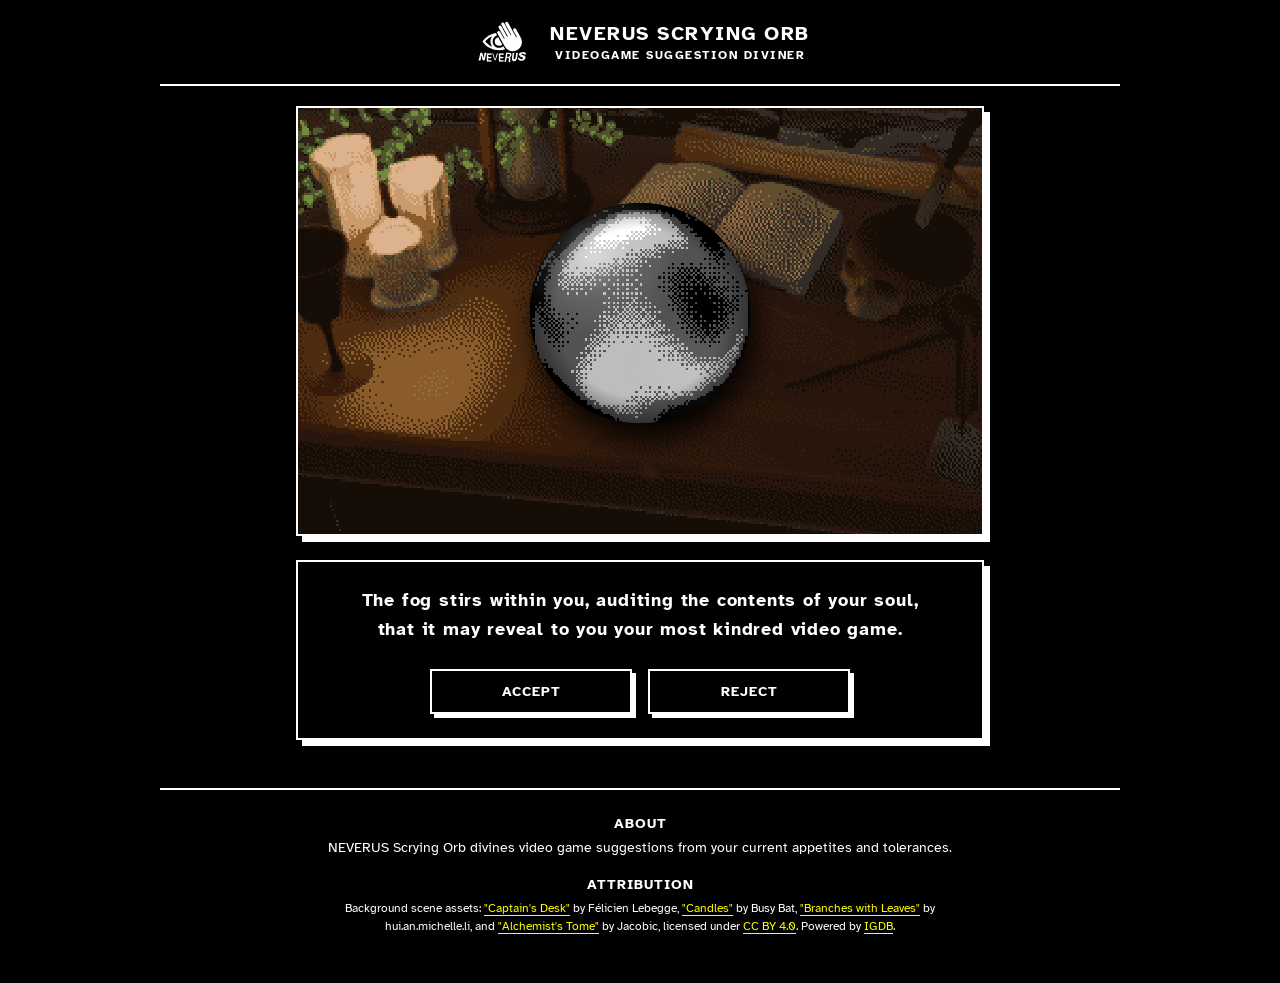
<file: mystery-box/scrying-orb/index.html>
<!DOCTYPE html>
<html lang="en" style="background-color: #000000; color-scheme: dark;">
<head>
  <meta charset="UTF-8">
  <meta name="viewport" content="width=device-width, initial-scale=1.0">
  <meta name="color-scheme" content="dark">
  <title>NEVERUS Scrying Orb</title>

  <!-- lock canvas to black before paint -->
  <style>
    html, body {
      background-color: #000000 !important;
      color: #ffffff;
      margin: 0;
      padding: 0;
      font-family: 'Atkinson Hyperlegible', sans-serif;
    }
    :root {
      --pure-void: #000000;
      --blank-white: #ffffff;
      --hazard-accent: #ffff00;
      --emergency-accent: #ff0000;
    }
  </style>

  <!-- atkinson hyperlegible font -->
  <link rel="preconnect" href="https://fonts.googleapis.com">
  <link rel="preconnect" href="https://fonts.gstatic.com" crossorigin>
  <link href="https://fonts.googleapis.com/css2?family=Atkinson+Hyperlegible:ital,wght@0,400;0,700;1,400;1,700&display=swap" rel="stylesheet">

  <!-- load local or root stylesheet -->
  <script>
    (function loadStylesheet() {
      const isDesktop = window.location.protocol === 'file:' || 
                        Boolean(window.pywebview) || 
                        document.documentElement.classList.contains('is-desktop-app');
      const link = document.createElement('link');
      link.rel = 'stylesheet';
      link.href = isDesktop ? 'style.css' : '/style.css';
      document.head.appendChild(link);
    })();
  </script>

  <style>
    /* --------------------------------------------------------------------------
       Alignments to NEVERUS INTERACTIVE Design System v1.4
       -------------------------------------------------------------------------- */
    @keyframes ps1-btn-jitter {
      0%   { transform: translate(0, 0); }
      25%  { transform: translate(-1.5px, 1px); }
      50%  { transform: translate(1px, -1.5px); }
      75%  { transform: translate(-1px, -1px); }
      100% { transform: translate(1.5px, 1px); }
    }

    body {
      padding-bottom: 48px;
      display: flex;
      flex-direction: column;
      align-items: center;
      min-height: 100vh;
      line-height: 1.5;
      -webkit-font-smoothing: antialiased;
    }

    button {
      touch-action: manipulation;
      font-family: inherit;
    }

    .card {
      background: var(--pure-void);
      border: 2px solid var(--blank-white);
      box-shadow: 6px 6px 0px var(--blank-white);
      padding: 24px;
      position: relative;
      box-sizing: border-box;
      width: 100%;
    }

    /* Standard Neo-Brutalist Button */
    .btn-brutal {
      background: var(--pure-void);
      color: var(--blank-white);
      border: 2px solid var(--blank-white);
      box-shadow: 4px 4px 0px var(--blank-white);
      padding: 8px 20px;
      font-weight: 700;
      font-size: 0.85rem;
      text-transform: uppercase;
      letter-spacing: 1px;
      cursor: pointer;
      display: inline-block;
      user-select: none;
      transition: background 0.1s ease, color 0.1s ease, border-color 0.1s ease;
    }

    .btn-brutal:hover:not(:disabled) {
      background: var(--hazard-accent);
      color: var(--pure-void);
      border-color: var(--hazard-accent);
      box-shadow: 4px 4px 0px var(--blank-white);
      animation: ps1-btn-jitter 0.16s steps(2) infinite;
    }

    .btn-brutal:active:not(:disabled) {
      transform: translate(2px, 2px);
      box-shadow: 2px 2px 0px var(--blank-white);
      animation: none;
    }

    .btn-brutal:disabled {
      opacity: 0.45;
      cursor: wait;
    }

    /* Header Layout */
    header {
      max-width: 960px;
      width: 100%;
      margin: 14px auto 20px;
      padding: 0 16px 14px;
      display: flex;
      justify-content: center;
      align-items: center;
      gap: 16px;
      border-bottom: 2px solid var(--blank-white);
      box-sizing: border-box;
    }

    .brand-logo-link {
      display: inline-flex;
      align-items: center;
      line-height: 0;
      text-decoration: none;
      outline: none;
      flex-shrink: 0;
    }

    .brand-logo {
      height: 56px;
      width: auto;
      margin-bottom: 0;
      fill: var(--blank-white);
      user-select: none;
      cursor: pointer;
      transform-origin: center center;
      transform: scale(1);
    }

    .header-titles {
      text-align: center;
      display: flex;
      flex-direction: column;
      align-items: center;
      justify-content: center;
    }

    h1 {
      margin: 0;
      font-size: 1.25rem;
      letter-spacing: 1.5px;
      font-weight: 700;
      text-transform: uppercase;
      color: var(--blank-white);
      line-height: 1.15;
      text-align: center;
    }

    .header-sub {
      font-size: 0.75rem;
      color: var(--blank-white);
      text-transform: uppercase;
      letter-spacing: 1.5px;
      margin-top: 3px;
      font-weight: 700;
      line-height: 1.2;
      text-align: center;
    }

    /* Main Scryer Container */
    .scryer-wrapper {
      max-width: 720px;
      width: 100%;
      padding: 0 16px;
      display: flex;
      flex-direction: column;
      gap: 24px;
      box-sizing: border-box;
    }

    /* 90s FMV Viewport */
    .fmv-stage {
      width: 100%;
      aspect-ratio: 16 / 10;
      background: var(--pure-void);
      border: 2px solid var(--blank-white);
      box-shadow: 6px 6px 0px var(--blank-white);
      position: relative;
      overflow: hidden;
      display: flex;
      align-items: center;
      justify-content: center;
      user-select: none;
    }

    #deskCanvas {
      position: absolute;
      top: 0;
      left: 0;
      width: 100%;
      height: 100%;
      object-fit: cover;
      image-rendering: pixelated;
      image-rendering: crisp-edges;
      z-index: 1;
    }

    /* Scrying Orb Mount */
    .orb-mount {
      position: relative;
      z-index: 3;
      width: 220px;
      height: 220px;
      display: flex;
      align-items: center;
      justify-content: center;
      transform: translateY(-8px);
    }

    .scrying-orb-link {
      display: block;
      width: 100%;
      height: 100%;
      border-radius: 50%;
      text-decoration: none;
      color: var(--blank-white);
      outline: none;
      border: none;
      cursor: default;
    }

    .scrying-orb-link.is-revealed {
      cursor: pointer;
    }

    .scrying-orb-link.is-revealed:hover .scrying-orb,
    .scrying-orb-link.is-revealed:focus-visible .scrying-orb {
      box-shadow: 
        0 14px 34px #000000,
        0 0 28px #ffd066,
        inset 0 0 32px #000000 !important;
      animation: ps1-btn-jitter 0.16s steps(2) infinite;
    }

    .scrying-orb {
      width: 100%;
      height: 100%;
      border-radius: 50%;
      border: none;
      outline: none;
      background: radial-gradient(circle at 35% 35%, #050505 0%, #000000 100%);
      position: relative;
      overflow: hidden;
      box-shadow: 
        6px 16px 30px rgba(0, 0, 0, 0.92),
        inset 0 0 32px #000000;
      transition: box-shadow 0.25s ease;
    }

    .scrying-orb.is-communing {
      animation: ps1-btn-jitter 0.16s steps(2) infinite;
    }

    #orbFogCanvas {
      position: absolute;
      top: 0;
      left: 0;
      width: 100%;
      height: 100%;
      image-rendering: pixelated;
      image-rendering: crisp-edges;
      z-index: 3;
      pointer-events: none;
      transition: opacity 0.5s ease;
    }

    .orb-revelation {
      position: absolute;
      top: 0;
      left: 0;
      width: 100%;
      height: 100%;
      z-index: 2;
      opacity: 0;
      pointer-events: none;
      display: flex;
      align-items: center;
      justify-content: center;
      transition: opacity 0.6s ease;
    }

    .orb-revelation.visible {
      opacity: 1;
    }

    #orbArtCanvas {
      width: 100%;
      height: 100%;
      image-rendering: pixelated;
      image-rendering: crisp-edges;
    }

    .orb-specular {
      position: absolute;
      top: 0;
      left: 0;
      width: 100%;
      height: 100%;
      border-radius: 50%;
      z-index: 4;
      pointer-events: none;
      background: 
        radial-gradient(circle at 30% 24%, rgba(255, 255, 255, 0.40) 0%, rgba(255, 255, 255, 0.12) 16%, transparent 36%),
        radial-gradient(circle at 72% 76%, rgba(255, 255, 255, 0.08) 0%, transparent 26%),
        radial-gradient(circle at 50% 50%, transparent 54%, rgba(0, 0, 0, 0.55) 78%, rgba(0, 0, 0, 0.95) 100%);
    }

    /* Intro Communion Panel */
    .intro-card {
      display: flex;
      flex-direction: column;
      gap: 24px;
      align-items: center;
      text-align: center;
    }

    .intro-prompt {
      font-size: 1.15rem;
      font-weight: 700;
      letter-spacing: 0.8px;
      line-height: 1.6;
      color: var(--blank-white);
      max-width: 580px;
    }

    .intro-actions {
      display: flex;
      gap: 16px;
      width: 100%;
      max-width: 420px;
      justify-content: center;
    }

    .intro-actions .btn-brutal {
      flex: 1;
      padding: 12px 16px;
      font-size: 0.85rem;
      text-align: center;
    }

    /* Inquiry Panel */
    .inquiry-card {
      display: flex;
      flex-direction: column;
      gap: 20px;
      align-items: center;
      text-align: center;
    }

    .inquiry-prompt {
      font-size: 1.2rem;
      font-weight: 700;
      letter-spacing: 0.8px;
      line-height: 1.4;
      color: var(--blank-white);
      min-height: 3.4rem;
      display: flex;
      align-items: center;
      justify-content: center;
      max-width: 580px;
    }

    .response-grid {
      display: grid;
      grid-template-columns: repeat(5, 1fr);
      gap: 10px;
      width: 100%;
    }

    .response-grid .btn-brutal {
      width: 100%;
      padding: 12px 4px;
      text-align: center;
      font-size: 0.76rem;
      white-space: nowrap;
    }

    .error-actions {
      display: none;
      width: 100%;
      max-width: 240px;
      justify-content: center;
    }

    .error-actions .btn-brutal {
      width: 100%;
      padding: 12px 16px;
      text-align: center;
    }

    /* Verdict Panel */
    .verdict-card {
      display: none;
      flex-direction: column;
      gap: 18px;
      align-items: center;
      text-align: center;
    }

    .verdict-card.active {
      display: flex;
    }

    .verdict-header {
      display: flex;
      flex-direction: column;
      gap: 4px;
      align-items: center;
      width: 100%;
      border-bottom: 2px solid var(--blank-white);
      padding-bottom: 12px;
    }

    .verdict-kicker {
      font-size: 0.75rem;
      font-weight: 700;
      text-transform: uppercase;
      letter-spacing: 2px;
      color: var(--hazard-accent);
    }

    .verdict-title-link {
      font-size: 1.6rem;
      font-weight: 700;
      text-transform: uppercase;
      letter-spacing: 1.5px;
      color: var(--blank-white);
      text-decoration: underline;
      text-decoration-color: var(--blank-white);
      text-underline-offset: 4px;
      cursor: pointer;
      display: inline-block;
    }

    .verdict-title-link:hover {
      color: var(--hazard-accent);
      text-decoration-color: var(--hazard-accent);
      animation: ps1-btn-jitter 0.16s steps(2) infinite;
    }

    .verdict-meta {
      font-size: 0.82rem;
      font-weight: 700;
      text-transform: uppercase;
      letter-spacing: 1px;
      color: var(--blank-white);
    }

    .verdict-summary {
      font-size: 0.95rem;
      line-height: 1.55;
      max-width: 560px;
      color: var(--blank-white);
    }

    .verdict-actions {
      display: flex;
      flex-wrap: wrap;
      gap: 14px;
      justify-content: center;
      margin-top: 6px;
      width: 100%;
    }

    .verdict-actions .btn-brutal {
      flex: 1 1 160px;
      max-width: 200px;
      text-align: center;
      display: flex;
      align-items: center;
      justify-content: center;
    }

    /* Debug Panel */
    .debug-card {
      display: none;
      border-color: var(--hazard-accent);
      box-shadow: 6px 6px 0px var(--hazard-accent);
      font-family: monospace;
      font-size: 0.78rem;
      line-height: 1.45;
      color: var(--blank-white);
      text-align: left;
    }

    .debug-card.active {
      display: flex;
      flex-direction: column;
      gap: 12px;
    }

    .debug-header {
      display: flex;
      justify-content: space-between;
      align-items: center;
      border-bottom: 1px solid var(--hazard-accent);
      padding-bottom: 6px;
      color: var(--hazard-accent);
      font-weight: 700;
      text-transform: uppercase;
      letter-spacing: 1px;
    }

    .debug-grid {
      display: grid;
      grid-template-columns: 1fr 1fr;
      gap: 12px;
    }

    .debug-box {
      border: 1px solid rgba(255, 255, 255, 0.3);
      padding: 8px 10px;
      background: #080808;
      overflow-x: auto;
    }

    .debug-box-title {
      color: var(--hazard-accent);
      font-weight: 700;
      text-transform: uppercase;
      margin-bottom: 4px;
      font-size: 0.72rem;
    }

    .debug-pre {
      margin: 0;
      white-space: pre-wrap;
      word-break: break-word;
      font-size: 0.72rem;
      color: #dddddd;
      max-height: 150px;
      overflow-y: auto;
    }

    .debug-tag {
      display: inline-block;
      padding: 1px 5px;
      margin: 2px 3px 2px 0;
      border: 1px solid var(--blank-white);
      font-size: 0.7rem;
    }

    .debug-tag.pos {
      border-color: #00ff66;
      color: #00ff66;
    }

    .debug-tag.neg {
      border-color: #ff4444;
      color: #ff4444;
    }

    /* Footer & Attribution */
    footer {
      max-width: 960px;
      width: 100%;
      margin: 48px auto 0;
      padding: 24px 16px 0;
      border-top: 2px solid var(--blank-white);
      font-size: 0.85rem;
      color: var(--blank-white);
      display: flex;
      flex-direction: column;
      align-items: center;
      gap: 16px;
      text-align: center;
      box-sizing: border-box;
    }

    .footer-section {
      display: flex;
      flex-direction: column;
      align-items: center;
    }

    .footer-title {
      font-weight: 700;
      color: var(--blank-white);
      text-transform: uppercase;
      font-size: 0.85rem;
      letter-spacing: 1px;
      margin-bottom: 4px;
    }

    .footer-attribution {
      font-size: 0.75rem;
      line-height: 1.5;
      max-width: 620px;
    }

    .footer-attribution a {
      color: var(--hazard-accent);
      text-decoration: underline;
      text-underline-offset: 3px;
    }

    .footer-attribution a:hover {
      color: var(--blank-white);
    }

    /* Media Queries */
    @media (max-width: 680px) {
      .response-grid {
        grid-template-columns: 1fr;
      }
      .debug-grid {
        grid-template-columns: 1fr;
      }
      .orb-mount {
        width: 180px;
        height: 180px;
      }
      .inquiry-prompt {
        font-size: 1.05rem;
      }
      .verdict-actions .btn-brutal {
        max-width: 100%;
        flex: 1 1 100%;
      }
    }

    @media (max-width: 600px) {
      header {
        margin: 10px auto 14px;
        padding: 0 12px 10px;
        gap: 12px;
      }
      .brand-logo {
        height: 44px;
      }
      h1 {
        font-size: 1.05rem;
        letter-spacing: 1px;
      }
      .header-sub {
        font-size: 0.68rem;
        letter-spacing: 0.8px;
        margin-top: 2px;
      }
    }
  </style>
</head>
<body>

  <header>
    <a href="https://www.neverus.net/" class="brand-logo-link" aria-label="NEVERUS Interactive Home">
      <svg id="neverusLogo" class="brand-logo" viewBox="0 0 1640 1424" version="1.1" xmlns="http://www.w3.org/2000/svg" xml:space="preserve" style="fill-rule:evenodd;clip-rule:evenodd;stroke-linejoin:round;stroke-miterlimit:2;">
        <g>
          <path d="M262.12,986.54L307.55,986.54L316.44,990.31L317.65,1012.68L333.42,1068.74C331.17,1091.47 337.28,1106.47 351.75,1113.75L350.13,1080.06L365.9,1001.49C367.34,995.74 370.66,990.75 375.87,986.53L414.41,987.07L418.18,998.26C409.29,1019.55 401.47,1043.23 394.73,1069.28L395.27,1080.6L389.34,1106.21L375.73,1177.23L326,1181L306.86,1124.94L296.21,1061.33C290.73,1064.83 285.2,1069.82 279.63,1076.29L279.5,1117.39L266.56,1184.77L257.67,1181L215.62,1181L217.37,1173.59L214.14,1173.59L222.9,1151.08L229.1,1124.94L241.5,1109.85L234.76,1102.44L241.23,1087.48C247.16,1082.36 247.52,1078.63 242.31,1076.29L243.39,1065.1L255.65,1027.64L262.12,986.54ZM269.01,1080.06L270.76,1072.51L267.53,1072.51L269.01,1080.06ZM279.38,1050.15C280.1,1054.64 282.79,1057.11 287.47,1057.56L279.38,1050.15ZM283.83,1031.41C282.84,1036.44 284.14,1040.17 287.74,1042.6C288.19,1037.66 286.89,1033.93 283.83,1031.41ZM325.47,952.85C327.9,953.3 329.47,955.81 330.19,960.4L325.47,952.85ZM344.74,1143.67C345.01,1140.35 343.44,1137.83 340.02,1136.12C340.2,1138.64 341.77,1141.15 344.74,1143.67ZM383.56,1091.79C379.16,1079.3 371.3,1070.05 359.98,1064.03L383.56,1091.79Z" style="fill-rule:nonzero;"/>
          <path d="M468.38,998.4L521.88,1002.44L537.51,998.4L550.04,1006.49L546.4,1040.59L496.13,1036.55C489.03,1038.53 480.68,1039.88 471.06,1040.59L464.32,1037.63L461.76,1079.81C470.65,1086.46 485.43,1090.05 506.1,1090.59L531.3,1086.68L540.6,1090.59L541.27,1120.78L494.1,1128.87L484.67,1124.83L462.3,1125.91L463.78,1178.47L486.15,1173.35L495.58,1177.39L517.55,1173.35L539.52,1173.35L545.85,1177.39L550.03,1210.95L540.6,1214.99L512.43,1210.95L503,1214.99L477.8,1210.95L430.77,1214.99L424.44,1154.88L427.54,1114.72L427.54,1026.45L424.44,1010.41L427.54,1002.46L775.48,1002.46L468.37,1002.46L468.37,998.42L468.38,998.4ZM550.04,1088.15L553.27,1115.51L545.18,1112.14L550.03,1088.15L550.04,1088.15Z" style="fill-rule:nonzero;"/>
          <path d="M566.38,1000.69L589.29,1006.08L599.4,1030.47L625.81,1122.92C629.67,1130.92 635.15,1138.64 642.25,1146.1L671.9,1043.68C676.84,1029.76 683.44,1015.43 691.71,1000.69L711.52,1004.06L655.46,1162.54L645.49,1179.12C637.58,1177.5 629.9,1174.18 622.45,1169.15L576.23,1037.08C571.29,1026.66 568.01,1014.53 566.39,1000.69L566.38,1000.69Z" style="fill-rule:nonzero;"/>
          <path d="M775.49,998.4L828.99,1002.44L844.62,998.4L857.15,1006.49L853.51,1040.59L803.24,1036.55C796.14,1038.53 787.79,1039.88 778.17,1040.59L771.43,1037.63L768.87,1079.81C777.76,1086.46 792.54,1090.05 813.21,1090.59L838.41,1086.68L847.71,1090.59L848.38,1120.78L801.21,1128.87L791.78,1124.83L769.41,1125.91L770.89,1178.47L793.26,1173.35L802.69,1177.39L824.66,1173.35L846.63,1173.35L852.96,1177.39L857.14,1210.95L847.71,1214.99L819.54,1210.95L810.11,1214.99L784.91,1210.95L737.88,1214.99L731.55,1154.88L734.65,1114.72L734.65,1026.45L731.55,1010.41L734.65,1002.46L775.48,1002.46L775.48,998.42L775.49,998.4ZM857.16,1088.15L860.39,1115.51L852.3,1112.14L857.15,1088.15L857.16,1088.15Z" style="fill-rule:nonzero;"/>
          <path d="M933.28,983.03L1003.36,986.26C1030.85,989.59 1045.63,997.22 1047.7,1009.17C1054.71,1022.11 1053.85,1040.75 1045.14,1065.1C1038.13,1082.62 1026.81,1095.02 1011.18,1102.3C1026.09,1116.77 1031.08,1138.15 1026.14,1166.45L1022.5,1223.73C1016.21,1226.96 1007.63,1227.28 996.76,1224.67C984.81,1225.03 980.5,1214.79 983.82,1193.94L988,1165.1C986.29,1128.71 980.5,1111.64 970.62,1113.89L941.65,1113.49C936.17,1117.08 932.22,1124.41 929.79,1135.46C928.44,1152.62 924.85,1171.44 919.01,1191.93L913.22,1219.69L893.01,1219.82L875.22,1218.74L882.5,1187.47L920.37,986.8L933.31,983.03L933.28,983.03ZM951.88,1014.97L937.46,1088.42L986.92,1086.4C1014.59,1071.94 1021.96,1050.15 1009.02,1021.04C997.52,1015.11 978.47,1013.09 951.88,1014.98L951.88,1014.97Z" style="fill-rule:nonzero;"/>
          <path d="M1087.52,985.19L1108.54,989.23L1117.16,985.19L1125.25,985.19L1126.19,997.45L1117.3,1042.33L1117.7,1058.77L1110.42,1091.38L1111.9,1099.6L1108.53,1124.13C1112.66,1140.84 1121.2,1150.37 1134.14,1152.7C1146.27,1142.64 1154.85,1126.29 1159.88,1103.65L1164.73,1050.55L1169.04,1038.29L1173.22,989.24L1187.37,985.2L1194.78,989.24L1217.02,985.2L1216.21,1009.73C1212.62,1023.93 1209.43,1040.28 1206.64,1058.78L1195.86,1136.4L1191.41,1148.66L1160.82,1193.54L1113.79,1201.63C1101.3,1196.96 1088.77,1190.17 1076.19,1181.28C1071.43,1165.65 1068.51,1147.95 1067.43,1128.18L1072.82,1071.04L1077.13,1058.78L1083.06,997.46L1087.51,985.2L1087.52,985.19Z" style="fill-rule:nonzero;"/>
          <path d="M1362.58,963.49C1382.08,968.52 1401.12,978.36 1419.72,993C1422.59,1002.52 1424.57,1013.75 1425.65,1026.69L1378.48,1030.87C1365.45,1017.66 1347.53,1009.22 1324.71,1005.53C1316.09,1011.46 1308.76,1019.91 1302.74,1030.87L1333.87,1043.4C1354.62,1049.24 1376.81,1057.69 1400.44,1068.74C1410.14,1086.08 1412.93,1107.1 1408.8,1131.81C1396.04,1150.41 1378.66,1167.25 1356.65,1182.35L1317.16,1190.71L1275.92,1186.53C1255.17,1182.13 1237.78,1170.9 1223.77,1152.84L1218.65,1114.97L1253.15,1110.79C1269.5,1121.12 1271.12,1127.14 1258,1128.85L1263.93,1143.27L1267.7,1138.96L1281.45,1128.85L1300.32,1148.66C1314.07,1147.67 1328.62,1144.89 1343.98,1140.3L1352.47,1119.14L1349.91,1110.78L1287.65,1085.58C1267.88,1077.76 1253.87,1063.7 1245.6,1043.4L1247.22,1014.02L1253.15,1005.53L1283.47,980.33C1306.38,973.23 1332.75,967.62 1362.58,963.48L1362.58,963.49ZM1270.26,1053.65L1273.49,1061.74L1277.8,1052.04L1259.61,1029.13L1270.26,1047.86L1262.31,1047.86L1270.26,1053.65Z" style="fill-rule:nonzero;"/>
        </g>
        <path d="M821.1,775.22C753.13,847.09 627.79,800.12 627.79,697.69C627.79,644.03 665.46,599.17 715.8,588.12L821.1,775.22Z" style="fill-rule:nonzero;"/>
        <path d="M896.46,893.92C882.69,879.1 870.46,862.46 859.84,844.06L846.84,820.96C743.11,911.5 576.79,838.52 576.79,697.69C576.79,625.11 624.41,563.46 690.03,542.33C690.03,542.33 690.52,542.37 661.07,480.76C477.79,499.45 348.66,656.58 342.75,664.79L318.68,698.13L342.73,731.49C439.81,865.82 684.452,976.377 897.922,895.417L896.46,893.92ZM388.97,698.15C388.97,698.15 444.94,620.58 563.57,566.08C544.65,591.35 531.04,620.81 524.39,652.79C521.38,667.29 519.79,682.31 519.79,697.69C519.79,713.07 521.45,728.82 524.62,743.65C531.48,775.82 545.38,805.41 564.65,830.73C445.25,776.2 388.97,698.15 388.97,698.15Z" style="fill-rule:nonzero;"/>
        <path d="M1319.04,743.54C1289.06,962.83 996.87,1021.45 885.82,829.06L695.6,491.07C684.65,471.62 692.02,446.97 711.84,436.71C730.75,426.93 754.01,433.92 764.39,452.51L860.97,625.93C863.81,631.03 870.37,632.67 875.27,629.49C879.73,626.6 881.19,620.75 878.6,616.1L729.53,348.56C719.15,329.93 725.89,306.41 744.57,296.11C763.13,285.87 786.48,292.56 796.79,311.08L943.99,576.59C946.52,581.15 952.26,582.83 956.84,580.34C961.49,577.82 963.19,571.98 960.61,567.35L798.36,275.99C787.57,256.7 794.71,232.31 814.2,221.88C833.18,211.72 856.8,218.64 867.31,237.43L1033.5,534.61C1035.71,538.57 1040.54,540.24 1044.73,538.5C1049.66,536.45 1051.71,530.55 1049.1,525.89L897.69,254.93C887.25,236.26 893.92,212.65 912.59,202.21C921.03,197.49 949.98,189.67 965.31,217.11L1172.96,588.26C1175.61,592.99 1181.59,594.68 1186.32,592.03C1191.07,589.37 1192.75,583.35 1190.06,578.61L1101.21,422.55C1090.25,403.3 1097.29,378.81 1116.79,368.31C1135.68,358.14 1159.24,364.94 1169.81,383.61L1289.86,595.76C1294.1,603.12 1330.06,662.84 1319.03,743.52L1319.04,743.54Z" style="fill-rule:nonzero;"/>
      </svg>
    </a>

    <div class="header-titles">
      <h1>NEVERUS Scrying Orb</h1>
      <div class="header-sub">Videogame Suggestion Diviner</div>
    </div>
  </header>

  <main class="scryer-wrapper">
    <!-- Desk and Scrying Orb Stage -->
    <div class="fmv-stage">
      <canvas id="deskCanvas" width="320" height="200"></canvas>

      <div class="orb-mount">
        <a id="orbLink" class="scrying-orb-link" target="_blank" rel="noopener noreferrer" aria-label="Revealed Game">
          <div class="scrying-orb" id="scryingOrb">
            <canvas id="orbFogCanvas" width="96" height="96"></canvas>

            <div class="orb-revelation" id="orbRevelation">
              <canvas id="orbArtCanvas" width="220" height="220"></canvas>
            </div>

            <div class="orb-specular"></div>
          </div>
        </a>
      </div>
    </div>

    <!-- Intro Rite Card -->
    <div class="card intro-card" id="introCard">
      <div class="intro-prompt">
        The fog stirs within you, auditing the contents of your soul, that it may reveal to you your most kindred video game.
      </div>

      <div class="intro-actions">
        <button type="button" id="acceptBtn" class="btn-brutal">ACCEPT</button>
        <button type="button" id="rejectBtn" class="btn-brutal">REJECT</button>
      </div>
    </div>

    <!-- Active Question Card -->
    <div class="card inquiry-card" id="inquiryCard" style="display: none;">
      <div class="inquiry-prompt" id="inquiryPrompt">
        Loading the Scrying orb...
      </div>

      <div class="response-grid" id="responseGrid">
        <button type="button" class="btn-brutal" data-weight="1.0">CERTAINLY SO</button>
        <button type="button" class="btn-brutal" data-weight="0.5">MOST LIKELY</button>
        <button type="button" class="btn-brutal" data-weight="0.0">INDIFFERENT</button>
        <button type="button" class="btn-brutal" data-weight="-0.5">NOT LIKELY</button>
        <button type="button" class="btn-brutal" data-weight="-1.0">CERTAINLY NOT</button>
      </div>

      <div class="error-actions" id="errorActions">
        <button type="button" id="retryBtn" class="btn-brutal">COMMUNE AGAIN</button>
      </div>
    </div>

    <!-- Final Verdict Card -->
    <div class="card verdict-card" id="verdictCard">
      <div class="verdict-header">
        <div class="verdict-kicker" id="verdictKicker">THE FOG WANTS YOU TO PLAY...</div>
        <a id="verdictTitleLink" class="verdict-title-link" target="_blank" rel="noopener noreferrer"></a>
        <div id="verdictMeta" class="verdict-meta"></div>
      </div>

      <div id="verdictSummary" class="verdict-summary"></div>

      <div class="verdict-actions">
        <button type="button" id="verdictActionBtn" class="btn-brutal">SCRY AGAIN</button>
        <button type="button" id="resetScryBtn" class="btn-brutal">NEW VISION</button>
      </div>
    </div>

    <!-- Under-The-Hood Debug Telemetry Card (Controlled by DEBUG_MODE flag) -->
    <div class="card debug-card" id="debugCard">
      <div class="debug-header">
        <span>[DEBUG TELEMETRY: ACTIVE]</span>
        <span id="debugSourceBadge">SOURCE: IGDB LIVE</span>
      </div>

      <div class="debug-grid">
        <div class="debug-box">
          <div class="debug-box-title">Engine State &amp; Confidence</div>
          <div id="debugStateInfo">Initializing...</div>
        </div>
        <div class="debug-box">
          <div class="debug-box-title">Active Soul Profile Weights</div>
          <div id="debugProfileWeights">None yet</div>
        </div>
      </div>

      <div class="debug-box">
        <div class="debug-box-title">Top 8 Ranked Candidates (Live Pool)</div>
        <pre class="debug-pre" id="debugTopCandidates">Waiting for input...</pre>
      </div>

      <div class="debug-grid">
        <div class="debug-box">
          <div class="debug-box-title">Last IGDB APICalypse Query</div>
          <pre class="debug-pre" id="debugQueryBox">Not dispatched yet (triggers at Q5)</pre>
        </div>
        <div class="debug-box">
          <div class="debug-box-title">Telemetry Event Log</div>
          <pre class="debug-pre" id="debugEventLog"></pre>
        </div>
      </div>
    </div>
  </main>

  <footer>
    <div class="footer-section">
      <div class="footer-title">About</div>
      <div>NEVERUS Scrying Orb divines video game suggestions from your current appetites and tolerances.</div>
    </div>
    
    <div class="footer-section">
      <div class="footer-title">Attribution</div>
      <div class="footer-attribution">
        Background scene assets: <a href="https://skfb.ly/ptnGI" target="_blank" rel="noopener noreferrer">"Captain's Desk"</a> by Félicien Lebegge, 
        <a href="https://skfb.ly/oSGxH" target="_blank" rel="noopener noreferrer">"Candles"</a> by Busy Bat, 
        <a href="https://skfb.ly/6WNEK" target="_blank" rel="noopener noreferrer">"Branches with Leaves"</a> by hui.an.michelle.li, and 
        <a href="https://skfb.ly/oULHZ" target="_blank" rel="noopener noreferrer">"Alchemist's Tome"</a> by Jacobic, 
        licensed under <a href="https://creativecommons.org/licenses/by/4.0/" target="_blank" rel="noopener noreferrer">CC BY 4.0</a>.
        Powered by <a href="https://www.igdb.com/" target="_blank" rel="noopener noreferrer">IGDB</a>.
      </div>
    </div>
  </footer>
  
  <script>
    /* ==========================================================================
       0. CONFIGURATION & EASY DEBUG TOGGLE
       Set DEBUG_MODE = false to completely hide and disable debug telemetry
       ========================================================================== */
    const DEBUG_MODE = false;
    const IGDB_PROXY_URL = "https://neverus-igdb-proxy.neverusinteractive.workers.dev";
    const CONSOLE_PLATFORM_IDS = [7, 8, 9, 48, 167, 11, 12, 49, 169, 130, 21, 4, 23];

    /* ==========================================================================
       0.5 UNDER-THE-HOOD DEBUG TELEMETRY LOGGER
       ========================================================================== */
    const debugState = {
      source: "AWAITING Q5 SYNC",
      lastQuery: "Not dispatched yet (triggers after 5 answers)",
      igdbRawCount: 0,
      igdbFilteredOut: 0,
      igdbKeptCount: 0,
      logs: []
    };

    function logDebug(msg) {
      if (!DEBUG_MODE) return;
      const t = new Date().toLocaleTimeString();
      debugState.logs.unshift(`[${t}] ${msg}`);
      if (debugState.logs.length > 30) debugState.logs.pop();
      console.log(`[SCRYER DEBUG] ${msg}`);
      renderDebugPanel();
    }

    function renderDebugPanel() {
      const card = document.getElementById('debugCard');
      if (!card) return;
      if (!DEBUG_MODE) {
        card.classList.remove('active');
        return;
      }
      card.classList.add('active');

      const badge = document.getElementById('debugSourceBadge');
      const stateInfo = document.getElementById('debugStateInfo');
      const weightsBox = document.getElementById('debugProfileWeights');
      const topBox = document.getElementById('debugTopCandidates');
      const queryBox = document.getElementById('debugQueryBox');
      const logBox = document.getElementById('debugEventLog');

      badge.textContent = `POOL: ${debugState.source}`;

      const scored = typeof getScoredCandidates === 'function' ? getScoredCandidates() : [];
      const topScore = scored[0] ? scored[0].score : 0;
      const runnerUpScore = scored[1] ? scored[1].score : 0.001;
      const dominance = scored.length >= 2 ? (topScore / (runnerUpScore || 0.001)).toFixed(2) : "N/A";

      stateInfo.innerHTML = [
        `Questions Asked: <b>${askedIds ? askedIds.size : 0} / ${INQUIRIES.length}</b> (Min: ${MIN_QUESTIONS})`,
        `Current Inquiry: <b>${currentInquiry ? currentInquiry.id : "None"}</b>`,
        `Dominance Ratio: <b>${dominance}x</b> (Target >= ${CONFIDENCE_DOMINANCE_RATIO}x)`,
        `IGDB Fetched: <b>${debugState.igdbRawCount}</b> | Scrubbed (Fan/Mod/Pack): <b>${debugState.igdbFilteredOut}</b> | Active Pool: <b>${debugState.igdbKeptCount}</b>`
      ].join('<br>');

      const weightEntries = Object.entries(userSoulProfile || {});
      if (weightEntries.length === 0) {
        weightsBox.textContent = "No traits weighted yet.";
      } else {
        weightsBox.innerHTML = weightEntries.map(([k, v]) => {
          const cls = v > 0 ? 'pos' : (v < 0 ? 'neg' : '');
          return `<span class="debug-tag ${cls}">${k}: ${v > 0 ? '+' : ''}${v}</span>`;
        }).join('');
      }

      if (scored.length > 0) {
        topBox.textContent = scored.slice(0, 8).map((item, idx) => {
          return `${idx + 1}. [IGDB] ${item.game.title} (${item.game.year}) — Score: ${item.score.toFixed(3)} | URL: ${item.game.url || 'Steam Fallback'}`;
        }).join('\n');
      } else {
        topBox.textContent = "Awaiting first IGDB sync at Question 5...";
      }

      queryBox.textContent = debugState.lastQuery.trim();
      logBox.textContent = debugState.logs.join('\n');
    }

    /* ==========================================================================
       1. SMART 3-SENTENCE SUMMARY PARSER (ABBREVIATION & ACRONYM SAFE)
       Handles A.I., U.S., Dr., Mr., Mrs., Ms., St., Jr., Sr., vs., etc., 
       ellipses (...), and closing quotes/brackets (." !" ?") cleanly.
       ========================================================================== */
    function formatConciseSummary(rawText) {
      if (!rawText) return "A revered entry recovered from the digital archives.";

      const clean = rawText.replace(/\s+/g, ' ').trim();
      if (!clean) return "A revered entry recovered from the digital archives.";

      if (typeof Intl !== 'undefined' && typeof Intl.Segmenter === 'function') {
        try {
          const segmenter = new Intl.Segmenter('en', { granularity: 'sentence' });
          const segments = Array.from(segmenter.segment(clean), s => s.segment.trim()).filter(Boolean);
          if (segments.length > 0) {
            return segments.slice(0, 3).join(' ');
          }
        } catch (e) {
          // Fallback
        }
      }

      const DOT_TOKEN = "\u0000";
      const protectedText = clean
        .replace(/\b([A-Za-z])\.([A-Za-z])\.(?:([A-Za-z])\.)?/g, (m) => m.replace(/\./g, DOT_TOKEN))
        .replace(/\b(Mr|Mrs|Ms|Dr|Prof|St|Jr|Sr|vs|etc|Inc|Ltd|Co|Corp|Vol|No| Ch|Pt)\./gi, `$1${DOT_TOKEN}`);

      const parts = protectedText
        .split(/(?<=[.!?…]['"”’)\]]*)\s+/)
        .map(s => s.replaceAll(DOT_TOKEN, '.').trim())
        .filter(Boolean);

      if (parts.length === 0) return clean;
      return parts.slice(0, 3).join(' ');
    }

    /* ==========================================================================
       2. PLAYER INQUIRIES & ORTHOGONAL LATENT AXES
       ========================================================================== */
    const INQUIRIES = [
      { id: "platform_pc", prompt: "Do you prefer to play on PC rather than a console?", isFoundation: true, trait: "pc" },
      { id: "curation_obscure", prompt: "Do you seek an obscure gem rather than a well-known mainstream title?", isFoundation: true, trait: "obscure" },
      { id: "social_mode", prompt: "Do you wish to play alone, joined by no others?", isFoundation: true, trait: "solitary" },
      { id: "perspective_first_person", prompt: "Do you wish to play through the eyes of your character?", pillarGroup: "form", trait: "first_person" },
      { id: "perspective_isometric", prompt: "Do you seek an elevated perspective?", pillarGroup: "form", trait: "isometric" },
      { id: "perspective_side_view", prompt: "Would you enjoy playing a 2D side scroller?", pillarGroup: "form", trait: "side_view" },
      { id: "mechanic_strategy_planning", prompt: "Are you willing to think several steps ahead and manage resources?", pillarGroup: "mechanics", trait: "cerebral_strategy" },
      { id: "mechanic_reflex_combat", prompt: "Would you enjoy fast-paced motion that tests your motor skills?", pillarGroup: "mechanics", trait: "twitch_reflex" },
      { id: "mechanic_turn_based", prompt: "Would you enjoy a turn-based experience?", pillarGroup: "mechanics", trait: "turn_based" },
      { id: "mechanic_simulation", prompt: "Would you enjoy managing complex systems, colonies, or simulated realities?", pillarGroup: "mechanics", trait: "simulation" },
      { id: "mechanic_kinetic_sport", prompt: "Do you seek physical competition and athletic displays?", pillarGroup: "mechanics", trait: "kinetic_competition" },
      { id: "mechanic_puzzle_investigation", prompt: "Would you enjoy solving puzzles?", pillarGroup: "mechanics", trait: "puzzle_logic" },
      { id: "structure_iterative", prompt: "Do you thrive on repetition and iteration?", pillarGroup: "mechanics", trait: "iterative_runs" },
      { id: "format_visual_novel", prompt: "Are you prepared to read through a deep narrative?", trait: "text_heavy" },
      { id: "format_arcade_pure", prompt: "Are you driven by scoring points and clearing obstacles?", trait: "arcade_pure" },
      { id: "systems_deep_rpg", prompt: "Are you interested in managing character stats, inventory slots, and branching progression?", pillarGroup: "mechanics", trait: "rpg_depth" },
      { id: "mood_horror", prompt: "Are you willing to face your fears?", pillarGroup: "world", trait: "horror" },
      { id: "mood_comedy_whimsical", prompt: "Do you prefer playful humor over heavy darkness?", trait: "lighthearted" },
      { id: "setting_scifi", prompt: "Do you wish to experience futuristic worlds and alien technologies?", pillarGroup: "world", trait: "scifi" },
      { id: "setting_fantasy_historical", prompt: "Do you wish to experience the distant or mythic past?", pillarGroup: "world", trait: "fantasy_history" },
      { id: "setting_warfare", prompt: "Do you wish to wage war?", trait: "warfare" },
      { id: "structure_open_world", prompt: "Do you desire vast worlds and exploration?", pillarGroup: "world", trait: "open_sandbox" },
      { id: "tone_thriller", prompt: "Do you wish to solve a mystery, following threads from beginning to end?", trait: "thriller" },
      { id: "stealth_tactical", prompt: "Do you wish to hide?", trait: "stealth" },
      { id: "era_retro", prompt: "Would you appreciate unearthing an older experience?", trait: "retro" },
      { id: "tone_surreal", prompt: "Do you appreciate the dreamlike, surreal, and utterly bizarre?", trait: "surreal" }
    ];

    /* ==========================================================================
       4. PS1 LOGO WOBBLE ANIMATION
       ========================================================================== */
    (function initPS1LogoWobble() {
      const logoSvg = document.getElementById('neverusLogo');
      if (!logoSvg) return;

      const CONFIG = {
        fps: 24,
        phaseSpeed: 0.022,
        snapGrid: 11.0,
        driftAmp: 10,
        localWobbleAmp: 5,
        baseScale: 1.0,
        hoverScale: 1.10,
        scaleTransition: 'transform 0.25s cubic-bezier(0.2, 0.8, 0.2, 1)'
      };

      logoSvg.style.fill = '#ffffff';
      logoSvg.style.transition = CONFIG.scaleTransition;
      logoSvg.style.transformOrigin = 'center center';
      logoSvg.style.transform = `scale(${CONFIG.baseScale})`;

      const pathElements = Array.from(logoSvg.querySelectorAll('path'));
      const parsedPathData = pathElements.map(el => {
        const rawD = el.getAttribute('d');
        const tokens = rawD.match(/[a-df-z]|[-+]?(?:\d*\.\d+|\d+)(?:[eE][-+]?\d+)?/gi) || [];
        const structured = [];
        for (let i = 0; i < tokens.length; i++) {
          const token = tokens[i];
          if (/^[a-df-z]$/i.test(token)) {
            structured.push({ type: 'cmd', val: token });
          } else {
            const x = parseFloat(token);
            const nextToken = tokens[i + 1];
            if (nextToken !== undefined && !/^[a-df-z]$/i.test(nextToken)) {
              const y = parseFloat(nextToken);
              structured.push({ type: 'point', x, y });
              i++;
            } else {
              structured.push({ type: 'val', val: x });
            }
          }
        }
        return structured;
      });

      let isWobbling = false;
      let animFrameId = null;
      let lastStepTime = 0;

      function renderWobbleFrame(currentTime) {
        if (!isWobbling) return;
        animFrameId = requestAnimationFrame(renderWobbleFrame);
        if (currentTime - lastStepTime < 1000 / CONFIG.fps) return;
        lastStepTime = currentTime;

        const phase = currentTime * CONFIG.phaseSpeed;
        const driftX = Math.sin(phase * 1.3) * CONFIG.driftAmp;
        const driftY = Math.cos(phase * 1.1) * CONFIG.driftAmp;

        pathElements.forEach((el, index) => {
          const items = parsedPathData[index];
          const out = [];
          for (let i = 0; i < items.length; i++) {
            const item = items[i];
            if (item.type === 'cmd') out.push(item.val);
            else if (item.type === 'point') {
              const vertexPhase = (item.x * 0.008) + (item.y * 0.011) + phase;
              const worldX = item.x + driftX + Math.sin(vertexPhase) * CONFIG.localWobbleAmp;
              const worldY = item.y + driftY + Math.cos(vertexPhase * 1.4) * CONFIG.localWobbleAmp;
              const snappedX = Math.round(worldX / CONFIG.snapGrid) * CONFIG.snapGrid;
              const snappedY = Math.round(worldY / CONFIG.snapGrid) * CONFIG.snapGrid;
              out.push(`${snappedX.toFixed(1)},${snappedY.toFixed(1)}`);
            } else {
              out.push(item.val);
            }
          }
          el.setAttribute('d', out.join(' '));
        });
      }

      function restoreOriginalPaths() {
        pathElements.forEach((el, index) => {
          const items = parsedPathData[index];
          const out = [];
          for (let i = 0; i < items.length; i++) {
            const item = items[i];
            if (item.type === 'cmd') out.push(item.val);
            else if (item.type === 'point') out.push(`${item.x},${item.y}`);
            else out.push(item.val);
          }
          el.setAttribute('d', out.join(' '));
        });
      }

      logoSvg.addEventListener('mouseenter', () => {
        isWobbling = true;
        logoSvg.style.transform = `scale(${CONFIG.hoverScale})`;
        lastStepTime = 0;
        cancelAnimationFrame(animFrameId);
        animFrameId = requestAnimationFrame(renderWobbleFrame);
      });

      logoSvg.addEventListener('mouseleave', () => {
        isWobbling = false;
        logoSvg.style.transform = `scale(${CONFIG.baseScale})`;
        cancelAnimationFrame(animFrameId);
        restoreOriginalPaths();
      });
    })();

    /* ==========================================================================
       5. 90s FMV DESK BACKDROP (INDEXED 16-COLOR EMBEDDED RENDER)
       ========================================================================== */
    (function initFMVDeskBackdrop() {
      const canvas = document.getElementById('deskCanvas');
      const ctx = canvas.getContext('2d');

      canvas.width = 320;
      canvas.height = 200;
      ctx.imageSmoothingEnabled = false;

      const deskImg = new Image();
      deskImg.onload = () => {
        ctx.drawImage(deskImg, 0, 0, 320, 200);
      };

      deskImg.src = "[data-uri]";
})();

    /* ==========================================================================
       6. SPHERICAL PLASMA ROLLING FOG SHADER (NO PASSIVE GLOW)
       ========================================================================== */
    const scryingOrb = document.getElementById('scryingOrb');
    const fogCanvas = document.getElementById('orbFogCanvas');
    const fogCtx = fogCanvas.getContext('2d');
    let fogTime = 0;
    let fogSpeedMultiplier = 1.0;
    let fogTint = [255, 255, 255];

    const FOG_BAYER_4 = [
      [ 0,  8,  2, 10],
      [12,  4, 14,  6],
      [ 3, 11,  1,  9],
      [15,  7, 13,  5]
    ];

    function animateOrbFog() {
      const w = fogCanvas.width;
      const h = fogCanvas.height;
      const imgData = fogCtx.createImageData(w, h);
      const data = imgData.data;

      fogTime += 0.028 * fogSpeedMultiplier;

      for (let y = 0; y < h; y++) {
        const ny = (y / h) * 2 - 1;
        for (let x = 0; x < w; x++) {
          const nx = (x / w) * 2 - 1;
          const rSq = nx * nx + ny * ny;
          const idx = (y * w + x) * 4;

          if (rSq > 1.0) {
            data[idx] = 0;
            data[idx + 1] = 0;
            data[idx + 2] = 0;
            data[idx + 3] = 255;
            continue;
          }

          const z = Math.sqrt(1.0 - rSq);
          const u = nx / (z + 0.38);
          const v = ny / (z + 0.38);

          const n1 = Math.sin(u * 3.8 + fogTime * 1.1 + Math.cos(v * 3.1 - fogTime * 0.9));
          const n2 = Math.cos(v * 4.5 - fogTime * 1.3 + Math.sin(u * 4.2 + fogTime * 0.7));
          const n3 = Math.sin((u + v) * 3.2 - fogTime * 0.8);

          const rawVal = (n1 + n2 + n3) / 3;
          const normalized = (rawVal + 1) * 0.5;

          const dither = (FOG_BAYER_4[y % 4][x % 4] / 16 - 0.5) * 0.18;
          const lum = (normalized + dither) * Math.pow(z, 0.45);

          let intensity = 0;
          if (lum > 0.66) {
            intensity = 1.0;
          } else if (lum > 0.46) {
            intensity = 0.74;
          } else if (lum > 0.26) {
            intensity = 0.32;
          }

          data[idx]     = Math.round(fogTint[0] * intensity);
          data[idx + 1] = Math.round(fogTint[1] * intensity);
          data[idx + 2] = Math.round(fogTint[2] * intensity);
          data[idx + 3] = 255;
        }
      }

      fogCtx.putImageData(imgData, 0, 0);
      requestAnimationFrame(animateOrbFog);
    }
    requestAnimationFrame(animateOrbFog);

    /* ==========================================================================
       7. 3D SPHERICAL OPTICAL LENS SHADER FOR COVER ART
       ========================================================================== */
    function renderSphericalCoverArt(img) {
      const canvas = document.getElementById('orbArtCanvas');
      if (!canvas) return;
      const ctx = canvas.getContext('2d');
      const W = canvas.width;
      const H = canvas.height;
      ctx.clearRect(0, 0, W, H);

      const offscreen = document.createElement('canvas');
      offscreen.width = 200;
      offscreen.height = 200;
      const offCtx = offscreen.getContext('2d');

      const iw = img.naturalWidth || img.width || 200;
      const ih = img.naturalHeight || img.height || 200;
      const scale = Math.max(200 / iw, 200 / ih);
      const sw = iw * scale;
      const sh = ih * scale;
      offCtx.drawImage(img, (200 - sw) / 2, (200 - sh) / 2, sw, sh);

      const srcData = offCtx.getImageData(0, 0, 200, 200);
      const src = srcData.data;

      const targetData = ctx.createImageData(W, H);
      const dst = targetData.data;

      const cx = W / 2;
      const cy = H / 2;
      const R = (W / 2) * 0.92;

      for (let y = 0; y < H; y++) {
        const dy = y - cy;
        for (let x = 0; x < W; x++) {
          const dx = x - cx;
          const r = Math.sqrt(dx * dx + dy * dy);
          const dstIdx = (y * W + x) * 4;

          if (r >= R) {
            dst[dstIdx + 3] = 0;
            continue;
          }

          const normR = r / R;
          const z = Math.sqrt(Math.max(0, 1.0 - normR * normR));

          const phi = Math.atan2(dy, dx);
          const mappedR = Math.sin(normR * Math.PI * 0.5);

          const srcX = Math.round(100 + mappedR * 96 * Math.cos(phi));
          const srcY = Math.round(100 + mappedR * 96 * Math.sin(phi));

          if (srcX >= 0 && srcX < 200 && srcY >= 0 && srcY < 200) {
            const srcIdx = (srcY * 200 + srcX) * 4;
            const depthShade = Math.pow(z, 0.42);
            const rimFeather = Math.min(1.0, (1.0 - normR) * 6.5);
            const finalAlpha = Math.min(255, Math.max(0, Math.round(255 * rimFeather)));

            dst[dstIdx]     = Math.round(src[srcIdx] * depthShade);
            dst[dstIdx + 1] = Math.round(src[srcIdx + 1] * depthShade);
            dst[dstIdx + 2] = Math.round(src[srcIdx + 2] * depthShade);
            dst[dstIdx + 3] = finalAlpha;
          }
        }
      }

      ctx.putImageData(targetData, 0, 0);
    }

    const GLYPH_MATRICES = {
      skull: ["00111100","01111110","11011011","11111111","01100110","00111100","00101000","00000000"],
      eye:   ["00000000","00111100","01000010","10011001","10011001","01000010","00111100","00000000"],
      sword: ["00000011","00000111","00001110","01011100","00111000","01110100","11000000","10000000"],
      dagger:["00011000","00011000","00011000","01111110","00011000","00011000","00001000","00000000"],
      book:  ["00000000","11100111","10011001","10100101","10011001","10011001","11100111","00000000"],
      alien: ["00111100","01111110","11011011","11011011","01111110","00100100","00011000","00000000"]
    };

    function createFallbackCoverURL(game) {
      const c = document.createElement('canvas');
      c.width = 128;
      c.height = 128;
      const ctx = c.getContext('2d');

      const [bg, mid, fg] = game.palette || ['#1a0926', '#8a1c5c', '#ffff00'];

      const grad = ctx.createRadialGradient(64, 56, 10, 64, 64, 68);
      grad.addColorStop(0, mid);
      grad.addColorStop(1, bg);
      ctx.fillStyle = grad;
      ctx.fillRect(0, 0, 128, 128);

      ctx.strokeStyle = fg;
      ctx.lineWidth = 4;
      ctx.beginPath();
      ctx.arc(64, 58, 44, 0, Math.PI * 2);
      ctx.stroke();

      const matrix = GLYPH_MATRICES[game.glyph] || GLYPH_MATRICES.eye;
      const cell = 5;
      const startX = 64 - (8 * cell) / 2;
      const startY = 56 - (8 * cell) / 2;

      ctx.fillStyle = fg;
      for (let r = 0; r < 8; r++) {
        for (let col = 0; col < 8; col++) {
          if (matrix[r][col] === '1') {
            ctx.fillRect(startX + col * cell, startY + r * cell, cell, cell);
          }
        }
      }

      return c.toDataURL('image/png');
    }

    function getGameStoreUrl(game) {
      if (game.url) return game.url;
      return `https://store.steampowered.com/search/?term=${encodeURIComponent(game.title)}`;
    }

    /* ==========================================================================
       8. COMPLETE IGDB ADAPTIVE ENGINE (WITH UNOFFICIAL / FANMADE / PACK FILTER)
       ========================================================================== */
    let userSoulProfile = {};
    let candidatePool = [];
    let lastStrictMatchCount = 0;

    // Helper: Fisher-Yates array shuffle to prevent deterministic tie-breaking bias
    function shuffleArray(arr) {
      const copy = [...arr];
      for (let i = copy.length - 1; i > 0; i--) {
        const j = Math.floor(Math.random() * (i + 1));
        [copy[i], copy[j]] = [copy[j], copy[i]];
      }
      return copy;
    }

    function isUnofficialOrFanMade(item) {
      const gType = item.game_type && typeof item.game_type === 'object' ? item.game_type.id : item.game_type;
      if ([1, 2, 3, 5, 12, 13, 14].includes(gType)) return true;

      const keywords = item.keywords || [];
      const fanRegex = /\b(unofficial|fan[- ]?made|fangame|fan[- ]?game|rom[- ]?hack|fan[- ]?project|homebrew|mod|mugen|openbor)\b/i;
      for (const kw of keywords) {
        if (!kw) continue;
        const kwName = kw.name || "";
        const kwSlug = kw.slug || "";
        if (fanRegex.test(kwName) || fanRegex.test(kwSlug)) {
          return true;
        }
      }

      const title = item.name || "";
      if (/\b(unofficial|fan[- ]?made|fangame|fan[- ]?game|rom[- ]?hack)\b/i.test(title)) {
        return true;
      }

      const desc = ((item.summary || "") + " " + (item.storyline || "")).toLowerCase();
      if (/\b(fan[- ]?made|fangame|fan[- ]?game|unofficial|rom[- ]?hack)\b/i.test(desc)) {
        return true;
      }

      return false;
    }

    function mapIGDBTraits(igdbGame) {
      const gIds = (igdbGame.genres || []).map(g => g.id || g);
      const tIds = (igdbGame.themes || []).map(t => t.id || t);
      const pIds = (igdbGame.player_perspectives || []).map(p => p.id || p);
      const mIds = (igdbGame.game_modes || []).map(m => m.id || m);
      const platIds = (igdbGame.platforms || []).map(p => p.id || p);

      const kwText = (igdbGame.keywords || [])
        .map(k => (k && (k.name || k.slug)) || "")
        .join(" ");
      const fullText = ((igdbGame.summary || "") + " " + (igdbGame.storyline || "") + " " + kwText).toLowerCase();

      const releaseYear = igdbGame.first_release_date 
        ? new Date(igdbGame.first_release_date * 1000).getFullYear() 
        : 2010;

      const ratingCount = igdbGame.total_rating_count || 0;
      const hasMulti = mIds.some(id => [2, 3, 4, 5, 6].includes(id));

      const hasPC = platIds.includes(6);
      const hasConsole = platIds.some(id => CONSOLE_PLATFORM_IDS.includes(id));
      const isImmersiveSim = /immersive[- ]?sim/.test(fullText);
      const isIterative = /roguelike|roguelite|rogue[- ]like|rogue[- ]lite|permadeath|procedural[- ]generation|run[- ]based|deck[- ]?builder|deck[- ]?building|die[- ]and[- ]retry|bullet[- ]heaven/.test(fullText);
      const isTurnBased = (
        gIds.includes(16) || 
        gIds.includes(35) || 
        /turn[- ]based|tactical rpg|grid[- ]based|active time|atb|jrpg|party[- ]based|command[- ]based|menu[- ]based|press[- ]turn|deck[- ]?builder/.test(fullText)
      );
      const isActionKeyword = /hack[- ]and[- ]slash|beat[- ]'em[- ]up|character action|spectacle fighter|bullet[- ]hell|twin[- ]stick|fast[- ]paced|soulslike|metroidvania/.test(fullText);

      return {
        pc: hasPC ? 1.0 : 0.0,
        console: hasConsole ? 1.0 : (hasPC ? 0.0 : 1.0),
        obscure: ratingCount < 45 ? 1.0 : (ratingCount < 150 ? 0.5 : 0.0),
        retro: releaseYear <= 2005 ? 1.0 : (releaseYear <= 2012 ? 0.45 : 0.0),
        solitary: (mIds.includes(1) && !hasMulti) ? 1.0 : (mIds.includes(1) && hasMulti ? 0.35 : 0.0),
        first_person: pIds.includes(1) ? 1.0 : 0.0,
        isometric: pIds.includes(3) ? 1.0 : 0.0,
        side_view: pIds.includes(4)
          ? ((!pIds.includes(2) || /2d|side[- ]scroll|metroidvania/.test(fullText)) ? 1.0 : 0.2)
          : 0.0,
        cerebral_strategy: (gIds.includes(15) || gIds.includes(11) || gIds.includes(24) || gIds.includes(35) || tIds.includes(41)) ? 1.0 : ((gIds.includes(16) || isImmersiveSim || tIds.includes(21)) ? 0.65 : 0.0),
        twitch_reflex: (
          gIds.includes(5) || gIds.includes(4) || gIds.includes(25) || isActionKeyword ||
          (tIds.includes(1) && !isTurnBased && !gIds.includes(34) && (gIds.includes(33) || gIds.includes(8) || gIds.includes(31) || gIds.includes(12)))
        ) ? 1.0 : ((tIds.includes(1) && !isTurnBased && !gIds.includes(34)) || gIds.includes(10) || gIds.includes(14) ? 0.75 : 0.0),
        turn_based: isTurnBased ? 1.0 : 0.0,
        simulation: (gIds.includes(13) || tIds.includes(28) || tIds.includes(21) || /\b(simulation|simulator|management|tycoon|colony[- ]?sim|city[- ]?builder|automation|crafting)\b/.test(fullText)) ? 1.0 : 0.0,
        kinetic_competition: (gIds.includes(10) || gIds.includes(14) || /\b(racing|motorsport|vehicular[- ]combat|skateboarding|snowboarding|sports|arcade[- ]racer|flight[- ]sim)\b/.test(fullText)) ? 1.0 : 0.0,
        puzzle_logic: (gIds.includes(9) || gIds.includes(2) || gIds.includes(26)) ? 1.0 : 0.0,
        iterative_runs: isIterative ? 1.0 : 0.0,
        text_heavy: (gIds.includes(34) || pIds.includes(5) || /visual[- ]novel|text[- ]heavy|interactive[- ]fiction|dialogue[- ]driven|text[- ]adventure/.test(fullText)) ? 1.0 : ((gIds.includes(12) || gIds.includes(2)) ? 0.55 : 0.0),
        arcade_pure: (gIds.includes(33) || gIds.includes(30) || gIds.includes(7) || gIds.includes(8)) ? 1.0 : ((gIds.includes(10) || gIds.includes(14) || gIds.includes(25) || isIterative) ? 0.6 : 0.0),
        rpg_depth: (gIds.includes(12) || isImmersiveSim) ? 1.0 : ((gIds.includes(31) && /skill[- ]tree|level[- ]up|character progression|metroidvania|soulslike|action[- ]adventure/.test(fullText)) ? 0.65 : 0.0),
        horror: (tIds.includes(19) || /survival[- ]horror|psychological[- ]horror|cosmic[- ]horror/.test(fullText)) ? 1.0 : 0.0,
        lighthearted: (tIds.includes(27) || tIds.includes(40) || tIds.includes(35) || /\b(cozy|wholesome|relaxing|feel[- ]good|life[- ]?sim)\b/.test(fullText)) ? 1.0 : 0.0,
        scifi: (tIds.includes(18) || /cyberpunk|space|starship|sci[- ]fi|science[- ]fiction|mecha/.test(fullText)) ? 1.0 : 0.0,
        fantasy_history: (tIds.includes(17) || tIds.includes(22)) ? 1.0 : 0.0,
        warfare: (tIds.includes(39) || /\b(warfare|military|battlefield|wargame|war)\b/.test(fullText)) ? 1.0 : 0.0,
        open_sandbox: (tIds.includes(38) || tIds.includes(33) || tIds.includes(21)) ? 1.0 : 0.0,
        surreal: (/surreal|dreamlike|psychological|bizarre|weird|abstract|psychedelic/.test(fullText)) ? 1.0 : 0.0,
        thriller: (tIds.includes(43) || tIds.includes(20) || isImmersiveSim || /mystery|detective|investigation|thriller|conspiracy/.test(fullText)) ? 1.0 : 0.0,
        stealth: (tIds.includes(23) || /stealth/.test(fullText)) ? 1.0 : 0.0
      };
    }

    function calculateGameScore(game) {
      let score = 1.0;
      for (const [trait, weight] of Object.entries(userSoulProfile)) {
        if (weight === 0) continue;

        if (trait === 'pc' && weight < 0) {
          const consoleVal = game.traits.console ?? (1.0 - (game.traits.pc ?? 0.0));
          const mappedConsole = consoleVal > 0 ? (0.35 + 0.65 * consoleVal) : -1.0;
          const absWeight = Math.abs(weight);
          const alignment = mappedConsole * absWeight;
          const factor = alignment >= 0 ? (1 + alignment * 0.75) : (1 + alignment * 0.60);
          score *= Math.max(0.15, factor);
          continue;
        }

        const val = game.traits[trait] ?? 0.0;
        // Maps val=0.0 to -1.0, val=0.5 to +0.675, and val=1.0 to +1.0 to eliminate the 0.5 dead zone
        const mappedVal = val > 0 ? (0.35 + 0.65 * val) : -1.0;
        const alignment = mappedVal * weight;

        if (weight > 0) {
          const factor = alignment >= 0 ? (1 + alignment * 0.75) : (1 + alignment * 0.60);
          score *= Math.max(0.15, factor);
        } else {
          const factor = alignment < 0 ? (1 + alignment * 0.75) : (1 + alignment * 0.18);
          score *= Math.max(0.10, factor);
        }
      }
      return score;
    }

    function buildApicalypseQuery(mode = 'strict') {
      const isStrict = mode === 'strict';
      const isModerate = mode === 'moderate';

      const whereClauses = [
        "cover != null",
        "version_parent = null",
        "parent_game = null",
        "game_type != (1,2,3,5,12,13,14)",
        "themes != (42)"
      ];

      if ((userSoulProfile.pc || 0) >= 0.5) {
        whereClauses.push("platforms = (6)");
      } else if ((userSoulProfile.pc || 0) <= -0.5) {
        whereClauses.push(`platforms = (${CONSOLE_PLATFORM_IDS.join(",")})`);
      }

      if (isStrict || isModerate) {
        const posPersp = [];
        const negPersp = [];
        const perspMap = { first_person: 1, isometric: 3, side_view: 4 };
        for (const [trait, id] of Object.entries(perspMap)) {
          const w = userSoulProfile[trait] || 0;
          // Only lock positive perspective at 1.0 ("CERTAINLY SO") so 0.5 answers do not ban Third-Person (2)
          if (w >= 1.0) posPersp.push(id);
          else if (w <= -0.5) negPersp.push(id);
        }
        if (isStrict && (userSoulProfile.side_view || 0) >= 1.0 && !posPersp.includes(1) && !posPersp.includes(3)) {
          negPersp.push(2);
        }
        if (posPersp.length > 0) {
          whereClauses.push(`player_perspectives = (${posPersp.join(",")})`);
        }
        if (negPersp.length > 0) {
          whereClauses.push(`player_perspectives != (${[...new Set(negPersp)].join(",")})`);
        }
      }

      if (isStrict || isModerate) {
        if ((userSoulProfile.solitary || 0) >= 0.5) {
          whereClauses.push("game_modes = (1)");
        } else if ((userSoulProfile.solitary || 0) <= -0.5) {
          whereClauses.push("game_modes = (2,3,4,5,6)");
        }
      }

      if ((userSoulProfile.obscure || 0) >= 0.5) {
        whereClauses.push("total_rating >= 68");
        whereClauses.push(isStrict ? "total_rating_count >= 5 & total_rating_count <= 150" : "total_rating_count >= 3 & total_rating_count <= 250");
      } else if ((userSoulProfile.obscure || 0) <= -0.5) {
        whereClauses.push("total_rating >= 75");
        whereClauses.push(isStrict ? "total_rating_count >= 200" : "total_rating_count >= 80");
      } else {
        whereClauses.push("total_rating >= 70");
        whereClauses.push("total_rating_count >= 8");
      }

      if (isStrict) {
        if ((userSoulProfile.retro || 0) >= 0.5) {
          whereClauses.push("first_release_date != null & first_release_date <= 1136073600");
        } else if ((userSoulProfile.retro || 0) <= -0.5) {
          whereClauses.push("first_release_date > 1136073600");
        }
      }

      const themeMap = {
        horror: [19],
        scifi: [18],
        fantasy_history: [17, 22],
        warfare: [39],
        stealth: [23],
        thriller: [43, 20],
        lighthearted: [27, 40, 35],
        open_sandbox: [38, 33, 21]
      };

      const strongThemeGroups = [];
      const allDesiredThemeIds = [];
      const excludedThemeIds = [];

      for (const [trait, ids] of Object.entries(themeMap)) {
        const w = userSoulProfile[trait] || 0;
        if (w >= 1.0) {
          strongThemeGroups.push(ids);
          allDesiredThemeIds.push(...ids);
        } else if (w >= 0.5) {
          allDesiredThemeIds.push(...ids);
        } else if (w <= -1.0) {
          excludedThemeIds.push(...ids);
        }
      }

      const uniqueDesiredThemes = [...new Set(allDesiredThemeIds)];
      const safeExcludedThemes = [...new Set(excludedThemeIds)].filter(id => !uniqueDesiredThemes.includes(id));
      if (safeExcludedThemes.length > 0) {
        whereClauses.push(`themes != (${safeExcludedThemes.join(",")})`);
      }

      // Broad genre mapping for positive inclusion
      const genreIncludeMap = {
        cerebral_strategy: [15, 16, 11, 24, 35],
        turn_based: [16, 35, 12, 24],
        twitch_reflex: [5, 4, 25, 8, 33],
        simulation: [13],
        kinetic_competition: [10, 14],
        puzzle_logic: [9, 2, 26],
        text_heavy: [34, 2, 12],
        arcade_pure: [33, 30, 7, 8],
        rpg_depth: [12, 31]
      };

      // Narrow genre mapping for -1.0 exclusion so rejecting one trait never bans hybrid RPGs/Adventures
      const genreExcludeMap = {
        cerebral_strategy: [15, 11, 35],
        turn_based: [16, 35],
        twitch_reflex: [5, 4, 25],
        simulation: [13],
        kinetic_competition: [10, 14],
        puzzle_logic: [9, 26],
        text_heavy: [34],
        arcade_pure: [30, 7],
        rpg_depth: [12]
      };

      const strongGenreClauses = [];
      const allDesiredGenreIds = [];
      const excludedGenreIds = [];

      for (const [trait, ids] of Object.entries(genreIncludeMap)) {
        const w = userSoulProfile[trait] || 0;
        if (w >= 1.0) {
          if (trait === 'twitch_reflex') {
            strongGenreClauses.push(`(genres = (${ids.join(",")}) | themes = (1))`);
          } else if (trait === 'simulation') {
            strongGenreClauses.push(`(genres = (${ids.join(",")}) | themes = (28,21))`);
          } else {
            strongGenreClauses.push(`genres = (${ids.join(",")})`);
          }
          allDesiredGenreIds.push(...ids);
        } else if (w >= 0.5) {
          allDesiredGenreIds.push(...ids);
        } else if (w <= -1.0 && genreExcludeMap[trait]) {
          excludedGenreIds.push(...genreExcludeMap[trait]);
        }
      }

      const uniqueDesiredGenres = [...new Set(allDesiredGenreIds)];
      const safeExcludedGenres = [...new Set(excludedGenreIds)].filter(id => !uniqueDesiredGenres.includes(id));
      if (safeExcludedGenres.length > 0) {
        whereClauses.push(`genres != (${safeExcludedGenres.join(",")})`);
      }

      const twitchLiked = (userSoulProfile.twitch_reflex || 0) >= 0.5;
      const simLiked = (userSoulProfile.simulation || 0) >= 0.5;

      if (isStrict) {
        if (strongThemeGroups.length > 0 && strongThemeGroups.length <= 2) {
          for (let i = 0; i < strongThemeGroups.length; i++) {
            whereClauses.push(`themes = (${strongThemeGroups[i].join(",")})`);
          }
        } else if (uniqueDesiredThemes.length > 0) {
          whereClauses.push(`themes = (${uniqueDesiredThemes.join(",")})`);
        }

        if (strongGenreClauses.length > 0 && strongGenreClauses.length <= 2) {
          for (let i = 0; i < strongGenreClauses.length; i++) {
            whereClauses.push(strongGenreClauses[i]);
          }
        } else if (uniqueDesiredGenres.length > 0) {
          const extraThemes = [];
          if (twitchLiked) extraThemes.push(1);
          if (simLiked) extraThemes.push(28, 21);
          if (extraThemes.length > 0) {
            whereClauses.push(`(genres = (${uniqueDesiredGenres.join(",")}) | themes = (${[...new Set(extraThemes)].join(",")}))`);
          } else {
            whereClauses.push(`genres = (${uniqueDesiredGenres.join(",")})`);
          }
        }
      } else if (isModerate) {
        const modParts = [];
        if (uniqueDesiredThemes.length > 0) {
          modParts.push(`themes = (${uniqueDesiredThemes.join(",")})`);
        }
        if (uniqueDesiredGenres.length > 0) {
          modParts.push(`genres = (${uniqueDesiredGenres.join(",")})`);
        }
        if (twitchLiked && !uniqueDesiredThemes.includes(1)) {
          modParts.push(`themes = (1)`);
        }
        if (simLiked && !uniqueDesiredThemes.includes(28)) {
          modParts.push(`themes = (28,21)`);
        }
        if (modParts.length > 0) {
          whereClauses.push(`(${modParts.join(" | ")})`);
        }
      }

      return `
        fields name, summary, storyline, url, game_type, cover.image_id, genres.id, genres.name, themes.id, themes.name, keywords.name, keywords.slug, game_modes.id, game_modes.name, player_perspectives.id, platforms, involved_companies.company.name, involved_companies.developer, first_release_date, total_rating, total_rating_count;
        where ${whereClauses.join(" & ")};
        sort total_rating desc;
        limit 250;
      `;
    }

    async function fetchIGDBCandidates(replaceOldIGDB = false) {
      if (!IGDB_PROXY_URL) return false;

      try {
        const strictQuery = buildApicalypseQuery('strict');
        debugState.lastQuery = strictQuery;
        logDebug("Dispatching strict IGDB APICalypse query...");

        const res = await fetch(IGDB_PROXY_URL, {
          method: "POST",
          headers: { "Content-Type": "text/plain" },
          body: strictQuery
        });

        if (!res.ok) throw new Error(`IGDB Proxy HTTP ${res.status}`);
        let rawData = await res.json();
        let cleanData = Array.isArray(rawData) ? rawData.filter(item => !isUnofficialOrFanMade(item)) : [];
        let activeTier = "STRICT";

        if (cleanData.length >= 1) {
          // Even if strict returns 1-5 games, that means we narrowed down to their exact match!
          lastStrictMatchCount = cleanData.length;
        } else {
          lastStrictMatchCount = 0;
          logDebug("Strict query returned 0 official matches. Retrying with moderate query...");
          const moderateQuery = buildApicalypseQuery('moderate');
          debugState.lastQuery = moderateQuery;

          const resMod = await fetch(IGDB_PROXY_URL, {
            method: "POST",
            headers: { "Content-Type": "text/plain" },
            body: moderateQuery
          });

          if (resMod.ok) {
            const modData = await resMod.json();
            if (Array.isArray(modData)) {
              rawData = modData;
              cleanData = modData.filter(item => !isUnofficialOrFanMade(item));
              activeTier = "MODERATE";
            }
          }

          if (cleanData.length === 0) {
            logDebug("Moderate query returned 0 official matches. Retrying with relaxed query...");
            const relaxedQuery = buildApicalypseQuery('relaxed');
            debugState.lastQuery = relaxedQuery;

            const resRel = await fetch(IGDB_PROXY_URL, {
              method: "POST",
              headers: { "Content-Type": "text/plain" },
              body: relaxedQuery
            });

            if (resRel.ok) {
              const relData = await resRel.json();
              if (Array.isArray(relData)) {
                rawData = relData;
                cleanData = relData.filter(item => !isUnofficialOrFanMade(item));
                activeTier = "RELAXED";
              }
            }
          }
        }

        if (Array.isArray(rawData) && rawData.length > 0) {
          debugState.igdbRawCount = rawData.length;
          debugState.igdbFilteredOut = rawData.length - cleanData.length;

          const sourceList = cleanData.length > 0 ? cleanData : rawData;
          debugState.igdbKeptCount = sourceList.length;

          const igdbGames = sourceList.map(item => {
            const releaseYear = item.first_release_date 
              ? new Date(item.first_release_date * 1000).getFullYear() 
              : "Unknown";

            const genreList = (item.genres || []).map(g => g.name).filter(Boolean);
            const primaryGenre = genreList.length > 0 ? genreList.slice(0, 2).join(" / ") : "Cult Anomaly";

            const devEntry = (item.involved_companies || []).find(ic => ic.developer && ic.company && ic.company.name) 
                          || (item.involved_companies || []).find(ic => ic.company && ic.company.name);
            const studioName = devEntry ? devEntry.company.name : null;

            const coverUrl = item.cover && item.cover.image_id
              ? `https://images.igdb.com/igdb/image/upload/t_cover_big_2x/${item.cover.image_id}.jpg`
              : null;

            return {
              title: item.name,
              year: releaseYear,
              genre: primaryGenre,
              studio: studioName,
              summary: item.summary || item.storyline || "A revered entry recovered from the digital archives.",
              coverUrl: coverUrl,
              url: item.url || null,
              glyph: "eye",
              isIGDB: true,
              traits: mapIGDBTraits(item)
            };
          });

          const basePool = replaceOldIGDB ? [] : candidatePool;
          const seenTitles = new Set();
          const merged = [];
          for (const g of [...igdbGames, ...basePool]) {
            const key = (g.title || "").toLowerCase();
            if (!seenTitles.has(key)) {
              seenTitles.add(key);
              merged.push(g);
            }
          }

          candidatePool = shuffleArray(merged);
          lastSyncedCount = askedIds.size;
          debugState.source = `IGDB ${activeTier} (${candidatePool.length})`;
          logDebug(`IGDB sync complete [${activeTier}]: ${igdbGames.length} official games loaded (${debugState.igdbFilteredOut} scrubbed).`);
          return true;
        }
      } catch (err) {
        logDebug(`IGDB fetch error: ${err.message}.`);
        console.error("IGDB connection unavailable:", err);
      }
      return false;
    }

    /* ==========================================================================
       9. AKINATOR-STYLE CONFIDENCE ENGINE
       ========================================================================== */
    const MIN_QUESTIONS = 8;
    const CONFIDENCE_DOMINANCE_RATIO = 2.2;

    let askedIds = new Set();
    let currentInquiry = null;
    let currentRevealRank = 0;
    let sortedCandidatesCache = [];
    let isProcessingAnswer = false;
    let igdbDispatched = false;
    let lastSyncedCount = 0;

    const orbLink = document.getElementById('orbLink');
    const orbFogCanvas = document.getElementById('orbFogCanvas');
    const orbRevelation = document.getElementById('orbRevelation');

    const introCard = document.getElementById('introCard');
    const acceptBtn = document.getElementById('acceptBtn');
    const rejectBtn = document.getElementById('rejectBtn');

    const inquiryCard = document.getElementById('inquiryCard');
    const inquiryPrompt = document.getElementById('inquiryPrompt');
    const responseGrid = document.getElementById('responseGrid');
    const responseButtons = Array.from(document.querySelectorAll('#responseGrid .btn-brutal'));
    const errorActions = document.getElementById('errorActions');
    const retryBtn = document.getElementById('retryBtn');

    const verdictCard = document.getElementById('verdictCard');
    const verdictKicker = document.getElementById('verdictKicker');
    const verdictTitleLink = document.getElementById('verdictTitleLink');
    const verdictMeta = document.getElementById('verdictMeta');
    const verdictSummary = document.getElementById('verdictSummary');
    const verdictActionBtn = document.getElementById('verdictActionBtn');
    const resetScryBtn = document.getElementById('resetScryBtn');

    function setButtonsDisabled(disabled) {
      responseButtons.forEach(btn => {
        btn.disabled = disabled;
      });
    }

    function showScryingError(message) {
      scryingOrb.classList.remove('is-communing');
      fogSpeedMultiplier = 0.4;
      fogTint = [255, 60, 60];
      isProcessingAnswer = false;
      setButtonsDisabled(false);

      if (introCard) introCard.style.display = 'none';
      verdictCard.classList.remove('active');
      inquiryCard.style.display = 'flex';
      responseGrid.style.display = 'none';
      errorActions.style.display = 'flex';
      inquiryPrompt.textContent = message || "The connection to the astral archives was severed. The orb cannot see through the void right now.";
      renderDebugPanel();
    }

    function startScryingSession() {
      askedIds.clear();
      userSoulProfile = {};
      currentRevealRank = 0;
      sortedCandidatesCache = [];
      candidatePool = [];
      lastStrictMatchCount = 0;
      isProcessingAnswer = false;
      igdbDispatched = false;
      lastSyncedCount = 0;
      fogSpeedMultiplier = 1.0;
      fogTint = [255, 255, 255];

      debugState.source = "AWAITING Q5 SYNC";
      debugState.lastQuery = "Not dispatched yet (triggers after 5 answers)";
      debugState.igdbRawCount = 0;
      debugState.igdbFilteredOut = 0;
      debugState.igdbKeptCount = 0;

      orbLink.removeAttribute('href');
      orbLink.removeAttribute('title');
      orbLink.classList.remove('is-revealed');
      orbFogCanvas.style.opacity = '1';
      orbRevelation.classList.remove('visible');

      if (introCard) introCard.style.display = 'none';
      verdictCard.classList.remove('active');
      errorActions.style.display = 'none';
      responseGrid.style.display = 'grid';
      inquiryCard.style.display = 'flex';
      setButtonsDisabled(false);

      logDebug("New scrying session started.");
      presentNextInquiry();
    }

    function getScoredCandidates() {
      return candidatePool.map(game => ({
        game,
        score: calculateGameScore(game)
      })).sort((a, b) => b.score - a.score);
    }

    function rankRemainingInquiries(scoredList) {
      const remaining = INQUIRIES.filter(q => !askedIds.has(q.id));
      if (remaining.length === 0 || scoredList.length === 0) return [];

      const topPool = scoredList.slice(0, Math.max(4, Math.ceil(scoredList.length * 0.4)));

      return remaining.map(q => {
        let posScore = 0;
        let totalScore = 0;
        for (const item of topPool) {
          const val = item.game.traits[q.trait] ?? 0.0;
          posScore += val * item.score;
          totalScore += item.score;
        }
        const ratio = totalScore > 0 ? posScore / totalScore : 0.5;
        const dist = Math.abs(0.5 - ratio);
        return { question: q, dist };
      }).sort((a, b) => a.dist - b.dist);
    }

    function isScryerConfident(scoredList) {
      if (askedIds.size < MIN_QUESTIONS) return false;
      if (scoredList.length === 0) return false;
      if (scoredList.length < 2) return true;

      // If strict IGDB filters narrowed the live pool down to 5 or fewer games, we found their match
      if (lastStrictMatchCount >= 1 && lastStrictMatchCount <= 5) return true;

      const top = scoredList[0];
      const runnerUp = scoredList[1];

      const dominance = top.score / (runnerUp.score || 0.001);
      if (dominance >= CONFIDENCE_DOMINANCE_RATIO) return true;

      // Entropy floor: if 10+ questions asked and no remaining question can meaningfully split the top candidates
      if (askedIds.size >= 10) {
        const rankedQuestions = rankRemainingInquiries(scoredList);
        if (rankedQuestions.length === 0 || rankedQuestions[0].dist >= 0.42) {
          logDebug("Entropy floor reached: remaining questions cannot split top cluster further.");
          return true;
        }
      }

      if (askedIds.size >= INQUIRIES.length) return true;

      return false;
    }

    function selectBestNextInquiry() {
      const remaining = INQUIRIES.filter(q => !askedIds.has(q.id));
      if (remaining.length === 0) return null;

      // 1. Pick a random unasked Foundation question first (Q1 - Q3)
      const remainingFoundations = remaining.filter(q => q.isFoundation);
      if (remainingFoundations.length > 0) {
        const randIdx = Math.floor(Math.random() * remainingFoundations.length);
        return remainingFoundations[randIdx];
      }

      // 2. Before Q5 sync populates candidatePool, draw Q4 and Q5 from Core Pillars so the Q5 query is well-anchored
      const scored = getScoredCandidates();
      if (scored.length === 0) {
        const targetGroups = askedIds.size === 3 ? ["form", "mechanics"] : ["mechanics", "world"];
        const pillarPool = remaining.filter(q => targetGroups.includes(q.pillarGroup));
        const activePool = pillarPool.length > 0 ? pillarPool : remaining;
        const randIdx = Math.floor(Math.random() * activePool.length);
        return activePool[randIdx];
      }

      // 3. Score remaining questions by how evenly they split the top candidates (50/50 = 0.0 dist)
      const ranked = rankRemainingInquiries(scored);
      if (ranked.length === 0) return null;

      // 4. Randomize only within a tight 0.06 split-quality window, weighted toward the best splitter
      const bestDist = ranked[0].dist;
      const viableTies = ranked.filter(item => (item.dist - bestDist) <= 0.06).slice(0, 3);

      if (viableTies.length === 1) return viableTies[0].question;

      const weights = viableTies.length === 2 ? [0.65, 0.35] : [0.55, 0.30, 0.15];
      const roll = Math.random();
      let cumulative = 0;
      for (let i = 0; i < viableTies.length; i++) {
        cumulative += weights[i];
        if (roll <= cumulative) return viableTies[i].question;
      }

      return viableTies[0].question;
    }

    async function presentNextInquiry() {
      let scored = getScoredCandidates();

      if (isScryerConfident(scored)) {
        if (lastSyncedCount !== askedIds.size) {
          inquiryPrompt.textContent = "The fog churns...";
          const ok = await fetchIGDBCandidates(true);
          if (!ok && candidatePool.length === 0) {
            showScryingError();
            return;
          }
          scored = getScoredCandidates();
        }
        if (isScryerConfident(scored) || askedIds.size >= INQUIRIES.length) {
          await finalizeAndReveal(scored);
          return;
        }
      }

      currentInquiry = selectBestNextInquiry();
      if (!currentInquiry) {
        await finalizeAndReveal(scored);
        return;
      }

      inquiryPrompt.textContent = currentInquiry.prompt;
      renderDebugPanel();
    }

    async function handleAnswer(weight) {
      if (!currentInquiry || isProcessingAnswer) return;
      isProcessingAnswer = true;
      setButtonsDisabled(true);

      scryingOrb.classList.add('is-communing');
      fogSpeedMultiplier = 4.5;
      fogTint = weight > 0 ? [255, 255, 160] : (weight < 0 ? [255, 170, 170] : [255, 255, 255]);

      userSoulProfile[currentInquiry.trait] = weight;
      askedIds.add(currentInquiry.id);
      logDebug(`Answered '${currentInquiry.trait}' with weight ${weight}`);

      if (!igdbDispatched && askedIds.size >= 5) {
        igdbDispatched = true;
        inquiryPrompt.textContent = "The fog churns...";
        const ok = await fetchIGDBCandidates(true);
        if (!ok && candidatePool.length === 0) {
          showScryingError();
          return;
        }
      } else if (askedIds.size === 8 || askedIds.size === 12 || askedIds.size === 16) {
        inquiryPrompt.textContent = "The fog churns...";
        const ok = await fetchIGDBCandidates(true);
        if (!ok && candidatePool.length === 0) {
          showScryingError();
          return;
        }
      }

      setTimeout(async () => {
        scryingOrb.classList.remove('is-communing');
        fogSpeedMultiplier = 1.0;
        fogTint = [255, 255, 255];

        await presentNextInquiry();
        isProcessingAnswer = false;
        setButtonsDisabled(false);
      }, 230);
    }

    async function finalizeAndReveal(precalculatedScored) {
      inquiryPrompt.textContent = "The fog parts...";
      scryingOrb.classList.add('is-communing');
      fogSpeedMultiplier = 5.5;
      fogTint = [255, 255, 255];

      if (lastSyncedCount !== askedIds.size) {
        const ok = await fetchIGDBCandidates(true);
        if (!ok && candidatePool.length === 0) {
          showScryingError();
          return;
        }
      }

      sortedCandidatesCache = getScoredCandidates();
      if (sortedCandidatesCache.length === 0) {
        showScryingError();
        return;
      }

      // Top-Band Randomness: pick randomly among top candidates within 5% of the #1 score (up to 4)
      const topScore = sortedCandidatesCache[0].score;
      const topBandCount = sortedCandidatesCache
        .slice(0, 4)
        .filter(item => item.score >= topScore * 0.95).length;

      if (topBandCount > 1) {
        const chosenIdx = Math.floor(Math.random() * topBandCount);
        if (chosenIdx > 0) {
          const [chosenItem] = sortedCandidatesCache.splice(chosenIdx, 1);
          sortedCandidatesCache.unshift(chosenItem);
        }
      }

      currentRevealRank = 0;
      const winner = sortedCandidatesCache[0].game;
      logDebug(`Revealing #1 match: ${winner.title} [IGDB] (Top-band pool size: ${topBandCount})`);
      displayVerdictForCandidate(winner);
      renderDebugPanel();
    }

    function displayVerdictForCandidate(winner) {
      const targetUrl = getGameStoreUrl(winner);

      inquiryCard.style.display = 'none';
      verdictKicker.textContent = "THE FOG WANTS YOU TO PLAY...";
      verdictTitleLink.textContent = winner.title;
      verdictTitleLink.href = targetUrl;

      const metaParts = [winner.year, winner.genre];
      if (winner.studio) metaParts.push(winner.studio);
      verdictMeta.textContent = metaParts.join(" • ");

      verdictSummary.textContent = formatConciseSummary(winner.summary);
      verdictCard.classList.add('active');

      orbLink.href = targetUrl;
      orbLink.classList.add('is-revealed');
      orbLink.title = `Inspect ${winner.title}`;

      const nextSrc = winner.coverUrl || createFallbackCoverURL(winner);
      const loader = new Image();
      loader.crossOrigin = "anonymous";

      const revealImage = (imgObj) => {
        renderSphericalCoverArt(imgObj);
        scryingOrb.classList.remove('is-communing');
        fogSpeedMultiplier = 1.0;
        fogTint = [255, 255, 255];
        
        orbFogCanvas.style.opacity = '0.22';
        orbRevelation.classList.add('visible');
      };

      loader.onload = () => revealImage(loader);
      loader.onerror = () => {
        logDebug(`Cover image failed/CORS blocked for ${winner.title}, rendering fallback glyph.`);
        const fallbackImg = new Image();
        fallbackImg.onload = () => revealImage(fallbackImg);
        fallbackImg.src = createFallbackCoverURL(winner);
      };
      loader.src = nextSrc;
    }

    function cycleAnotherVision() {
      if (!sortedCandidatesCache || sortedCandidatesCache.length === 0) {
        startScryingSession();
        return;
      }

      scryingOrb.classList.add('is-communing');
      fogSpeedMultiplier = 4.5;
      fogTint = [255, 255, 255];
      orbRevelation.classList.remove('visible');
      orbFogCanvas.style.opacity = '1';

      setTimeout(() => {
        currentRevealRank = (currentRevealRank + 1) % sortedCandidatesCache.length;
        const nextWinner = sortedCandidatesCache[currentRevealRank].game;
        logDebug(`Cycling vision to rank #${currentRevealRank + 1}: ${nextWinner.title}`);
        displayVerdictForCandidate(nextWinner);
        renderDebugPanel();
      }, 420);
    }

    // Attach response button click listeners
    responseButtons.forEach(btn => {
      btn.addEventListener('click', () => {
        const w = parseFloat(btn.getAttribute('data-weight'));
        handleAnswer(w);
      });
    });

    // Retry button on connection error
    retryBtn.addEventListener('click', startScryingSession);

    // Accept progresses to the first question
    acceptBtn.addEventListener('click', () => {
      scryingOrb.classList.add('is-communing');
      fogSpeedMultiplier = 3.0;
      setTimeout(() => {
        scryingOrb.classList.remove('is-communing');
        fogSpeedMultiplier = 1.0;
        startScryingSession();
      }, 200);
    });

    // Reject redirects to neverus.net
    rejectBtn.addEventListener('click', () => {
      window.location.href = "https://neverus.net/";
    });

    // Verdict buttons
    verdictActionBtn.addEventListener('click', startScryingSession);
    resetScryBtn.addEventListener('click', cycleAnotherVision);
  </script>
</body>
</html>
</file>
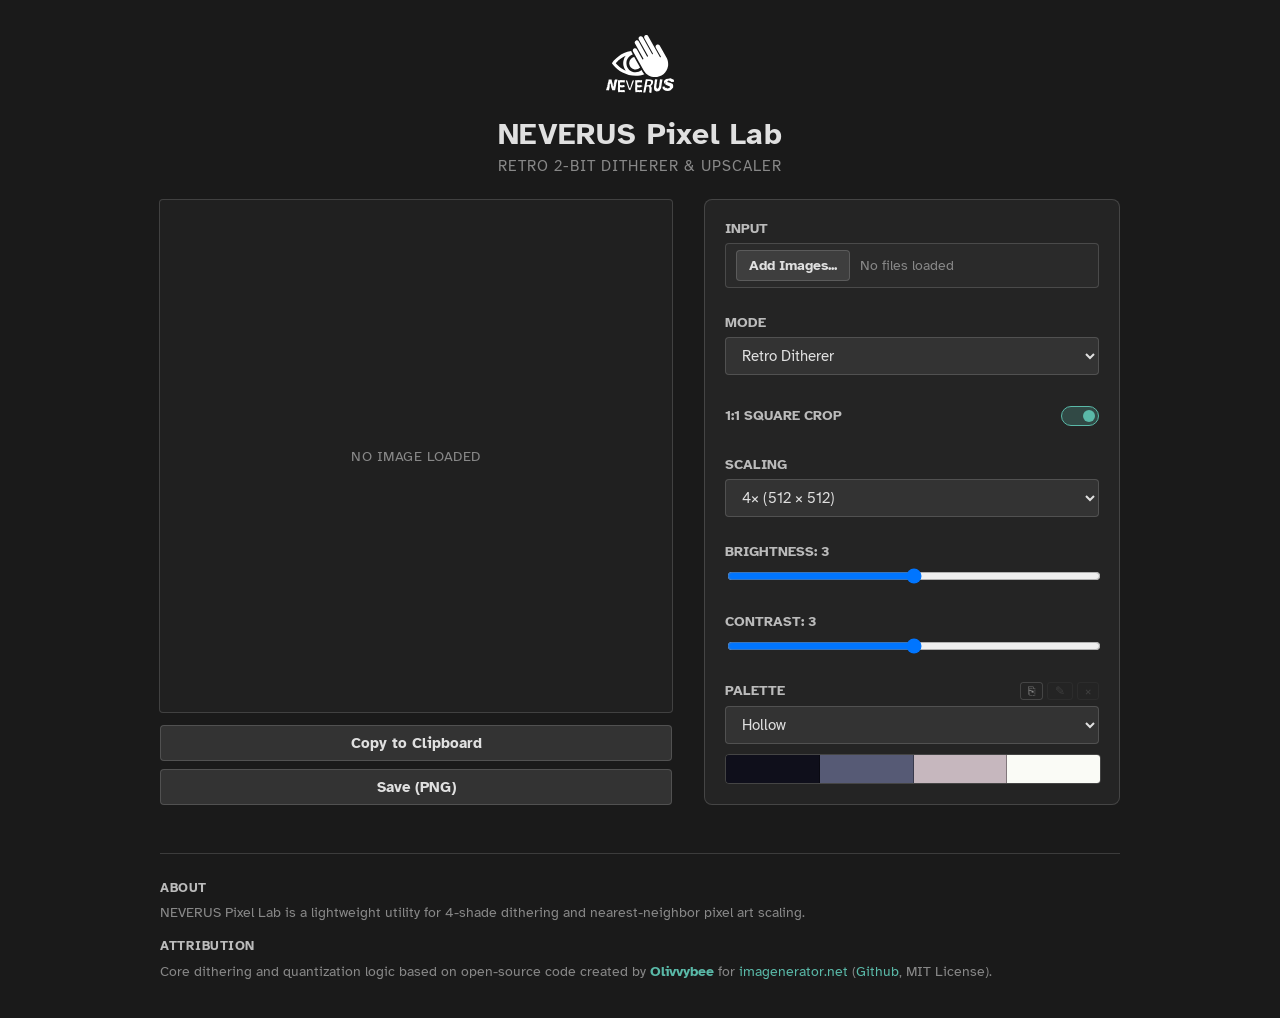
<file: mystery-box/pixel-lab.html>
<!DOCTYPE html>
<html lang="en">
<head>
  <meta charset="UTF-8">
  <meta name="viewport" content="width=device-width, initial-scale=1.0">
  <title>NEVERUS Pixel Lab</title>

  <!-- Atkinson Hyperlegible (SIL Open Font License) -->
  <link rel="preconnect" href="https://fonts.googleapis.com">
  <link rel="preconnect" href="https://fonts.gstatic.com" crossorigin>
  <link href="https://fonts.googleapis.com/css2?family=Atkinson+Hyperlegible:ital,wght@0,400;0,700;1,400;1,700&display=swap" rel="stylesheet">

  <style>
    :root {
      --bg: #1a1a1a;
      --card: #242424;
      --border: rgba(255, 255, 255, 0.15);
      --text: #e0e0e0;
      --accent: #5ab9a8;
      --muted: #888;
    }
    body {
      background-color: var(--bg);
      color: var(--text);
      font-family: "Atkinson Hyperlegible", -apple-system, BlinkMacSystemFont, "Segoe UI", Roboto, sans-serif;
      margin: 0;
      padding: 24px;
      display: flex;
      flex-direction: column;
      align-items: center;
      min-height: 100vh;
      -webkit-font-smoothing: antialiased;
    }
    header {
      margin-bottom: 24px;
      text-align: center;
      display: flex;
      flex-direction: column;
      align-items: center;
    }
    .brand-logo {
      height: 80px;
      width: auto;
      margin-bottom: 12px;
      fill: #ffffff;
      user-select: none;
      cursor: pointer;
      transform-origin: center center;
    }
    h1 {
      margin: 0;
      font-size: 1.85rem;
      letter-spacing: 0.5px;
      font-weight: 700;
    }
    .subtitle {
      margin: 4px 0 0 0;
      font-size: 0.95rem;
      color: var(--muted);
      text-transform: uppercase;
      letter-spacing: 1px;
    }
    .container {
      display: flex;
      flex-wrap: wrap;
      justify-content: center;
      gap: 32px;
      max-width: 960px;
      width: 100%;
    }
    .preview-pane {
      display: flex;
      flex-direction: column;
      align-items: center;
      width: 512px;
      max-width: 100%;
      flex-shrink: 0;
    }
    .preview-box {
      width: 512px;
      height: 512px;
      max-width: 100%;
      background: #202020;
      border: 1px solid var(--border);
      border-radius: 4px;
      display: flex;
      align-items: center;
      justify-content: center;
      overflow: hidden;
      position: relative;
      user-select: none;
      touch-action: none;
    }
    .preview-box.is-pannable {
      cursor: grab;
    }
    .preview-box.is-dragging {
      cursor: grabbing;
    }
    .preview-placeholder {
      color: var(--muted);
      font-size: 0.9rem;
      text-transform: uppercase;
      letter-spacing: 0.5px;
      user-select: none;
    }
    #previewImg {
      width: 100%;
      height: 100%;
      object-fit: contain;
      image-rendering: pixelated;
      image-rendering: crisp-edges;
      display: none;
      pointer-events: none;
    }
    .crop-hint-badge {
      position: absolute;
      bottom: 12px;
      background: rgba(20, 20, 20, 0.75);
      backdrop-filter: blur(4px);
      border: 1px solid rgba(255, 255, 255, 0.15);
      color: #ccc;
      font-size: 0.75rem;
      letter-spacing: 0.5px;
      text-transform: uppercase;
      padding: 4px 10px;
      border-radius: 20px;
      opacity: 0;
      pointer-events: none;
      transition: opacity 0.2s ease, transform 0.2s ease;
      transform: translateY(4px);
    }
    .preview-box.is-pannable:not(.is-dragging):hover .crop-hint-badge {
      opacity: 1;
      transform: translateY(0);
    }
    .preview-box.is-dragging .crop-hint-badge {
      opacity: 0 !important;
      transform: translateY(4px) !important;
      transition: opacity 0.1s ease, transform 0.1s ease;
    }
    .reset-crop-btn {
      position: absolute;
      top: 10px;
      right: 10px;
      background: rgba(30, 30, 30, 0.85);
      backdrop-filter: blur(4px);
      border: 1px solid var(--border);
      color: var(--muted);
      font-size: 0.75rem;
      font-weight: 700;
      letter-spacing: 0.5px;
      text-transform: uppercase;
      padding: 4px 9px;
      border-radius: 4px;
      cursor: pointer;
      opacity: 0;
      pointer-events: none;
      transition: opacity 0.2s ease, background 0.15s ease, color 0.15s ease, transform 0.2s ease;
      z-index: 5;
    }
    .reset-crop-btn.visible {
      opacity: 0.85;
      pointer-events: auto;
    }
    .reset-crop-btn:hover {
      opacity: 1;
      background: #3e3e3e;
      color: var(--text);
      border-color: rgba(255, 255, 255, 0.35);
    }
    .preview-box.is-dragging .reset-crop-btn {
      opacity: 0 !important;
      pointer-events: none !important;
      transition: opacity 0.1s ease;
    }
    .batch-nav {
      display: none;
      align-items: center;
      justify-content: space-between;
      gap: 8px;
      width: 100%;
      margin-top: 10px;
      padding: 6px 12px;
      background: #2a2a2a;
      border: 1px solid var(--border);
      border-radius: 4px;
      font-size: 0.85rem;
      color: var(--text);
      box-sizing: border-box;
    }
    .batch-nav button {
      padding: 4px 10px;
      font-size: 0.8rem;
    }
    .remove-current-btn {
      background: #442a2a;
      color: #ff9999;
      font-family: inherit;
      border: 1px solid rgba(255, 100, 100, 0.3);
      padding: 4px 8px;
      border-radius: 4px;
      font-size: 0.75rem;
      font-weight: 700;
      cursor: pointer;
      white-space: nowrap;
    }
    .remove-current-btn:hover {
      background: #553333;
    }
    .controls {
      flex: 1;
      min-width: 300px;
      background: var(--card);
      padding: 20px;
      border-radius: 8px;
      border: 1px solid var(--border);
      display: flex;
      flex-direction: column;
      gap: 16px;
      justify-content: space-between;
    }
    .control-group {
      display: flex;
      flex-direction: column;
      gap: 6px;
      transition: opacity 0.2s;
    }
    .control-group.disabled {
      opacity: 0.35;
      pointer-events: none;
    }
    .file-input-row {
      display: flex;
      gap: 10px;
      align-items: center;
      background: #2a2a2a;
      padding: 6px 10px;
      border: 1px solid var(--border);
      border-radius: 4px;
    }
    .browse-btn {
      background: #3e3e3e;
      color: var(--text);
      font-family: inherit;
      border: 1px solid var(--border);
      padding: 6px 12px;
      border-radius: 4px;
      font-size: 0.85rem;
      font-weight: 700;
      cursor: pointer;
      white-space: nowrap;
    }
    .browse-btn:hover {
      background: #4a4a4a;
    }
    .file-status-label {
      flex: 1;
      font-size: 0.85rem;
      color: var(--muted);
      overflow: hidden;
      text-overflow: ellipsis;
      white-space: nowrap;
    }
    .file-status-label.has-files {
      color: var(--text);
      font-weight: 600;
    }
    .clear-batch-btn {
      display: none;
      background: #442a2a;
      color: #ff9999;
      font-family: inherit;
      border: 1px solid rgba(255, 100, 100, 0.3);
      padding: 6px 10px;
      border-radius: 4px;
      font-size: 0.8rem;
      cursor: pointer;
      white-space: nowrap;
    }
    .clear-batch-btn:hover {
      background: #553333;
    }
    label {
      font-size: 0.85rem;
      font-weight: 700;
      text-transform: uppercase;
      color: #bbb;
    }
    .toggle-row {
      display: flex;
      align-items: center;
      justify-content: space-between;
      cursor: pointer;
      padding: 4px 0;
    }
    .toggle-label-text {
      display: flex;
      align-items: center;
      gap: 6px;
      font-size: 0.85rem;
      font-weight: 700;
      text-transform: uppercase;
      color: #bbb;
      user-select: none;
    }
    .switch {
      position: relative;
      display: inline-block;
      width: 38px;
      height: 20px;
      flex-shrink: 0;
    }
    .switch input {
      opacity: 0;
      width: 0;
      height: 0;
    }
    .slider-round {
      position: absolute;
      cursor: pointer;
      top: 0;
      left: 0;
      right: 0;
      bottom: 0;
      background-color: #333;
      border: 1px solid var(--border);
      transition: 0.2s ease;
      border-radius: 20px;
    }
    .slider-round:before {
      position: absolute;
      content: "";
      height: 12px;
      width: 12px;
      left: 3px;
      bottom: 3px;
      background-color: var(--muted);
      transition: 0.2s ease;
      border-radius: 50%;
    }
    .switch input:checked + .slider-round {
      background-color: rgba(90, 185, 168, 0.25);
      border-color: var(--accent);
    }
    .switch input:checked + .slider-round:before {
      transform: translateX(18px);
      background-color: var(--accent);
    }
    input[type="range"] {
      width: 100%;
      cursor: pointer;
    }
    select, input[type="file"], button {
      background: #333;
      color: var(--text);
      font-family: inherit;
      border: 1px solid var(--border);
      padding: 8px 12px;
      border-radius: 4px;
      font-size: 0.95rem;
      cursor: pointer;
    }

    .palette-header-row {
      display: flex;
      justify-content: space-between;
      align-items: center;
    }
    .palette-actions {
      display: flex;
      gap: 4px;
    }
    .icon-btn {
      background: transparent;
      border: 1px solid var(--border);
      color: var(--muted);
      padding: 2px 7px;
      font-size: 0.75rem;
      line-height: 1;
      border-radius: 3px;
      cursor: pointer;
    }
    .icon-btn:hover:not(:disabled) {
      color: var(--text);
      background: #333;
      border-color: rgba(255,255,255,0.3);
    }
    .icon-btn:disabled {
      opacity: 0.25;
      cursor: not-allowed;
    }
    .palette-strip {
      display: flex;
      width: 100%;
      height: 28px;
      border-radius: 4px;
      overflow: hidden;
      border: 1px solid var(--border);
      margin-top: 4px;
    }
    .palette-swatch {
      flex: 1;
      height: 100%;
      cursor: pointer;
      position: relative;
      transition: filter 0.15s ease;
    }
    .palette-swatch:hover {
      filter: brightness(1.2);
    }
    .palette-swatch:not(:last-child) {
      border-right: 1px solid rgba(0, 0, 0, 0.35);
    }

    .actions {
      display: flex;
      flex-direction: column;
      gap: 8px;
      margin-top: 12px;
      width: 100%;
    }
    .actions button {
      width: 100%;
      font-weight: 700;
    }
    #downloadAllBtn {
      display: none;
      background: var(--accent);
      color: #121212;
      border: none;
    }
    #downloadAllBtn:hover {
      filter: brightness(1.1);
    }
    footer {
      max-width: 960px;
      width: 100%;
      margin-top: 48px;
      padding-top: 24px;
      border-top: 1px solid var(--border);
      font-size: 0.85rem;
      color: var(--muted);
      line-height: 1.6;
    }
    footer a {
      color: var(--accent);
      text-decoration: none;
    }
    footer a:hover {
      text-decoration: underline;
    }
    .footer-section {
      margin-bottom: 12px;
    }
    .footer-title {
      font-weight: 700;
      color: #bbb;
      text-transform: uppercase;
      font-size: 0.8rem;
      letter-spacing: 0.5px;
      margin-bottom: 4px;
    }
  </style>
</head>
<body>

  <header>
    <svg id="neverusLogo" class="brand-logo" viewBox="0 0 1640 1424" version="1.1" xmlns="http://www.w3.org/2000/svg" xml:space="preserve" style="fill-rule:evenodd;clip-rule:evenodd;stroke-linejoin:round;stroke-miterlimit:2;">
      <g>
        <path d="M262.12,986.54L307.55,986.54L316.44,990.31L317.65,1012.68L333.42,1068.74C331.17,1091.47 337.28,1106.47 351.75,1113.75L350.13,1080.06L365.9,1001.49C367.34,995.74 370.66,990.75 375.87,986.53L414.41,987.07L418.18,998.26C409.29,1019.55 401.47,1043.23 394.73,1069.28L395.27,1080.6L389.34,1106.21L375.73,1177.23L326,1181L306.86,1124.94L296.21,1061.33C290.73,1064.83 285.2,1069.82 279.63,1076.29L279.5,1117.39L266.56,1184.77L257.67,1181L215.62,1181L217.37,1173.59L214.14,1173.59L222.9,1151.08L229.1,1124.94L241.5,1109.85L234.76,1102.44L241.23,1087.48C247.16,1082.36 247.52,1078.63 242.31,1076.29L243.39,1065.1L255.65,1027.64L262.12,986.54ZM269.01,1080.06L270.76,1072.51L267.53,1072.51L269.01,1080.06ZM279.38,1050.15C280.1,1054.64 282.79,1057.11 287.47,1057.56L279.38,1050.15ZM283.83,1031.41C282.84,1036.44 284.14,1040.17 287.74,1042.6C288.19,1037.66 286.89,1033.93 283.83,1031.41ZM325.47,952.85C327.9,953.3 329.47,955.81 330.19,960.4L325.47,952.85ZM344.74,1143.67C345.01,1140.35 343.44,1137.83 340.02,1136.12C340.2,1138.64 341.77,1141.15 344.74,1143.67ZM383.56,1091.79C379.16,1079.3 371.3,1070.05 359.98,1064.03L383.56,1091.79Z" style="fill-rule:nonzero;"/>
        <path d="M468.38,998.4L521.88,1002.44L537.51,998.4L550.04,1006.49L546.4,1040.59L496.13,1036.55C489.03,1038.53 480.68,1039.88 471.06,1040.59L464.32,1037.63L461.76,1079.81C470.65,1086.46 485.43,1090.05 506.1,1090.59L531.3,1086.68L540.6,1090.59L541.27,1120.78L494.1,1128.87L484.67,1124.83L462.3,1125.91L463.78,1178.47L486.15,1173.35L495.58,1177.39L517.55,1173.35L539.52,1173.35L545.85,1177.39L550.03,1210.95L540.6,1214.99L512.43,1210.95L503,1214.99L477.8,1210.95L430.77,1214.99L424.44,1154.88L427.54,1114.72L427.54,1026.45L424.44,1010.41L427.54,1002.46L468.37,1002.46L468.37,998.42L468.38,998.4ZM550.04,1088.15L553.27,1115.51L545.18,1112.14L550.03,1088.15L550.04,1088.15Z" style="fill-rule:nonzero;"/>
        <path d="M566.38,1000.69L589.29,1006.08L599.4,1030.47L625.81,1122.92C629.67,1130.92 635.15,1138.64 642.25,1146.1L671.9,1043.68C676.84,1029.76 683.44,1015.43 691.71,1000.69L711.52,1004.06L655.46,1162.54L645.49,1179.12C637.58,1177.5 629.9,1174.18 622.45,1169.15L576.23,1037.08C571.29,1026.66 568.01,1014.53 566.39,1000.69L566.38,1000.69Z" style="fill-rule:nonzero;"/>
        <path d="M775.49,998.4L828.99,1002.44L844.62,998.4L857.15,1006.49L853.51,1040.59L803.24,1036.55C796.14,1038.53 787.79,1039.88 778.17,1040.59L771.43,1037.63L768.87,1079.81C777.76,1086.46 792.54,1090.05 813.21,1090.59L838.41,1086.68L847.71,1090.59L848.38,1120.78L801.21,1128.87L791.78,1124.83L769.41,1125.91L770.89,1178.47L793.26,1173.35L802.69,1177.39L824.66,1173.35L846.63,1173.35L852.96,1177.39L857.14,1210.95L847.71,1214.99L819.54,1210.95L810.11,1214.99L784.91,1210.95L737.88,1214.99L731.55,1154.88L734.65,1114.72L734.65,1026.45L731.55,1010.41L734.65,1002.46L775.48,1002.46L775.48,998.42L775.49,998.4ZM857.16,1088.15L860.39,1115.51L852.3,1112.14L857.15,1088.15L857.16,1088.15Z" style="fill-rule:nonzero;"/>
        <path d="M933.28,983.03L1003.36,986.26C1030.85,989.59 1045.63,997.22 1047.7,1009.17C1054.71,1022.11 1053.85,1040.75 1045.14,1065.1C1038.13,1082.62 1026.81,1095.02 1011.18,1102.3C1026.09,1116.77 1031.08,1138.15 1026.14,1166.45L1022.5,1223.73C1016.21,1226.96 1007.63,1227.28 996.76,1224.67C984.81,1225.03 980.5,1214.79 983.82,1193.94L988,1165.1C986.29,1128.71 980.5,1111.64 970.62,1113.89L941.65,1113.49C936.17,1117.08 932.22,1124.41 929.79,1135.46C928.44,1152.62 924.85,1171.44 919.01,1191.93L913.22,1219.69L893.01,1219.82L875.22,1218.74L882.5,1187.47L920.37,986.8L933.31,983.03L933.28,983.03ZM951.88,1014.97L937.46,1088.42L986.92,1086.4C1014.59,1071.94 1021.96,1050.15 1009.02,1021.04C997.52,1015.11 978.47,1013.09 951.88,1014.98L951.88,1014.97Z" style="fill-rule:nonzero;"/>
        <path d="M1087.52,985.19L1108.54,989.23L1117.16,985.19L1125.25,985.19L1126.19,997.45L1117.3,1042.33L1117.7,1058.77L1110.42,1091.38L1111.9,1099.6L1108.53,1124.13C1112.66,1140.84 1121.2,1150.37 1134.14,1152.7C1146.27,1142.64 1154.85,1126.29 1159.88,1103.65L1164.73,1050.55L1169.04,1038.29L1173.22,989.24L1187.37,985.2L1194.78,989.24L1217.02,985.2L1216.21,1009.73C1212.62,1023.93 1209.43,1040.28 1206.64,1058.78L1195.86,1136.4L1191.41,1148.66L1160.82,1193.54L1113.79,1201.63C1101.3,1196.96 1088.77,1190.17 1076.19,1181.28C1071.43,1165.65 1068.51,1147.95 1067.43,1128.18L1072.82,1071.04L1077.13,1058.78L1083.06,997.46L1087.51,985.2L1087.52,985.19Z" style="fill-rule:nonzero;"/>
        <path d="M1362.58,963.49C1382.08,968.52 1401.12,978.36 1419.72,993C1422.59,1002.52 1424.57,1013.75 1425.65,1026.69L1378.48,1030.87C1365.45,1017.66 1347.53,1009.22 1324.71,1005.53C1316.09,1011.46 1308.76,1019.91 1302.74,1030.87L1333.87,1043.4C1354.62,1049.24 1376.81,1057.69 1400.44,1068.74C1410.14,1086.08 1412.93,1107.1 1408.8,1131.81C1396.04,1150.41 1378.66,1167.25 1356.65,1182.35L1317.16,1190.71L1275.92,1186.53C1255.17,1182.13 1237.78,1170.9 1223.77,1152.84L1218.65,1114.97L1253.15,1110.79C1269.5,1121.12 1271.12,1127.14 1258,1128.85L1263.93,1143.27L1267.7,1138.96L1281.45,1128.85L1300.32,1148.66C1314.07,1147.67 1328.62,1144.89 1343.98,1140.3L1352.47,1119.14L1349.91,1110.78L1287.65,1085.58C1267.88,1077.76 1253.87,1063.7 1245.6,1043.4L1247.22,1014.02L1253.15,1005.53L1283.47,980.33C1306.38,973.23 1332.75,967.62 1362.58,963.48L1362.58,963.49ZM1270.26,1053.65L1273.49,1061.74L1277.8,1052.04L1259.61,1029.13L1270.26,1047.86L1262.31,1047.86L1270.26,1053.65Z" style="fill-rule:nonzero;"/>
      </g>
      <path d="M821.1,775.22C753.13,847.09 627.79,800.12 627.79,697.69C627.79,644.03 665.46,599.17 715.8,588.12L821.1,775.22Z" style="fill-rule:nonzero;"/>
      <path d="M896.46,893.92C882.69,879.1 870.46,862.46 859.84,844.06L846.84,820.96C743.11,911.5 576.79,838.52 576.79,697.69C576.79,625.11 624.41,563.46 690.03,542.33C690.03,542.33 690.52,542.37 661.07,480.76C477.79,499.45 348.66,656.58 342.75,664.79L318.68,698.13L342.73,731.49C439.81,865.82 684.452,976.377 897.922,895.417L896.46,893.92ZM388.97,698.15C388.97,698.15 444.94,620.58 563.57,566.08C544.65,591.35 531.04,620.81 524.39,652.79C521.38,667.29 519.79,682.31 519.79,697.69C519.79,713.07 521.45,728.82 524.62,743.65C531.48,775.82 545.38,805.41 564.65,830.73C445.25,776.2 388.97,698.15 388.97,698.15Z" style="fill-rule:nonzero;"/>
      <path d="M1319.04,743.54C1289.06,962.83 996.87,1021.45 885.82,829.06L695.6,491.07C684.65,471.62 692.02,446.97 711.84,436.71C730.75,426.93 754.01,433.92 764.39,452.51L860.97,625.93C863.81,631.03 870.37,632.67 875.27,629.49C879.73,626.6 881.19,620.75 878.6,616.1L729.53,348.56C719.15,329.93 725.89,306.41 744.57,296.11C763.13,285.87 786.48,292.56 796.79,311.08L943.99,576.59C946.52,581.15 952.26,582.83 956.84,580.34C961.49,577.82 963.19,571.98 960.61,567.35L798.36,275.99C787.57,256.7 794.71,232.31 814.2,221.88C833.18,211.72 856.8,218.64 867.31,237.43L1033.5,534.61C1035.71,538.57 1040.54,540.24 1044.73,538.5C1049.66,536.45 1051.71,530.55 1049.1,525.89L897.69,254.93C887.25,236.26 893.92,212.65 912.59,202.21C921.03,197.49 949.98,189.67 965.31,217.11L1172.96,588.26C1175.61,592.99 1181.59,594.68 1186.32,592.03C1191.07,589.37 1192.75,583.35 1190.06,578.61L1101.21,422.55C1090.25,403.3 1097.29,378.81 1116.79,368.31C1135.68,358.14 1159.24,364.94 1169.81,383.61L1289.86,595.76C1294.1,603.12 1330.06,662.84 1319.03,743.52L1319.04,743.54Z" style="fill-rule:nonzero;"/>
    </svg>

    <h1>NEVERUS Pixel Lab</h1>
    <div class="subtitle">Retro 2-Bit Ditherer & Upscaler</div>
  </header>

  <div class="container">
    <div class="preview-pane">
      <div class="preview-box" id="previewBox">
        <span id="previewPlaceholder" class="preview-placeholder">No Image Loaded</span>
        <img id="previewImg" alt="Result preview">
        <button type="button" id="resetCropBtn" class="reset-crop-btn" title="Reset crop to center (or double-click preview)">Reset</button>
        <div id="cropHintBadge" class="crop-hint-badge">Drag to Pan</div>
      </div>

      <div id="batchNav" class="batch-nav">
        <button id="prevBatchBtn">&larr; Prev</button>
        <span id="batchCounter">Image 1 of 1</span>
        <button id="removeCurrentBtn" class="remove-current-btn">Remove</button>
        <button id="nextBatchBtn">Next &rarr;</button>
      </div>

      <div class="actions">
        <button id="copyBtn">Copy to Clipboard</button>
        <button id="downloadBtn">Save (PNG)</button>
        <button id="downloadAllBtn">Save All as ZIP</button>
      </div>
    </div>

    <div class="controls">
      <div class="control-group">
        <label>Input</label>
        <div class="file-input-row">
          <input type="file" id="imageInput" accept="image/*" multiple style="display: none;">
          <button type="button" id="browseBtn" class="browse-btn">Add Images...</button>
          <span id="fileStatusLabel" class="file-status-label">No files loaded</span>
          <button type="button" id="clearBatchBtn" class="clear-batch-btn">Clear All</button>
        </div>
      </div>

      <div class="control-group">
        <label for="modeSelect">Mode</label>
        <select id="modeSelect">
          <option value="dither" selected>Retro Ditherer</option>
          <option value="passthrough">Pixel Upscaler</option>
        </select>
      </div>

      <div class="control-group">
        <label class="toggle-row" for="cropToggle">
          <span class="toggle-label-text">1:1 Square Crop</span>
          <span class="switch">
            <input type="checkbox" id="cropToggle" checked>
            <span class="slider-round"></span>
          </span>
        </label>
      </div>

      <div class="control-group">
        <label for="scaleSelect">Scaling</label>
        <select id="scaleSelect"></select>
      </div>

      <div class="control-group dither-control">
        <label>Brightness: <span id="brightVal">3</span></label>
        <input type="range" id="brightness" min="0" max="6" step="1" value="3">
      </div>

      <div class="control-group dither-control">
        <label>Contrast: <span id="contrastVal">3</span></label>
        <input type="range" id="contrast" min="0" max="6" step="1" value="3">
      </div>

      <div class="control-group dither-control">
        <div class="palette-header-row">
          <label for="paletteSelect">Palette</label>
          <div class="palette-actions">
            <button type="button" id="clonePaletteBtn" class="icon-btn" title="Clone Current Palette">⎘</button>
            <button type="button" id="renamePaletteBtn" class="icon-btn" title="Rename Palette">✎</button>
            <button type="button" id="deletePaletteBtn" class="icon-btn" title="Delete Palette">×</button>
          </div>
        </div>
        <select id="paletteSelect"></select>
        <div id="palettePreview" class="palette-strip" title="Click any shade to edit color"></div>
        <input type="color" id="nativeColorPicker" style="display: none;">
      </div>
    </div>
  </div>

  <footer>
    <div class="footer-section">
      <div class="footer-title">About</div>
      <div>
        NEVERUS Pixel Lab is a lightweight utility for 4-shade dithering and nearest-neighbor pixel art scaling.
      </div>
    </div>

    <div class="footer-section">
      <div class="footer-title">Attribution</div>
      <div>
        Core dithering and quantization logic based on open-source code created by 
        <strong><a href="https://beehive.gay/" target="_blank" rel="noopener noreferrer">Olivvybee</a></strong> for 
        <a href="https://imagenerator.net" target="_blank" rel="noopener noreferrer">imagenerator.net</a> 
        (<a href="https://github.com/olivvybee/imagenerator" target="_blank" rel="noopener noreferrer">Github</a>, MIT License).
      </div>
    </div>
  </footer>

  <script>
    (function initPS1LogoWobble() {
      const logoSvg = document.getElementById('neverusLogo');
      if (!logoSvg) return;

      const CONFIG = {
        fps: 24,
        phaseSpeed: 0.022,
        snapGrid: 11.0,
        driftAmp: 10,
        localWobbleAmp: 5,
        hoverScale: 1.08,
        scaleTransition: 'transform 0.25s cubic-bezier(0.2, 0.8, 0.2, 1)',
        theme: 'dark',
        colors: {
          dark: '#ffffff',
          light: '#181818'
        }
      };

      logoSvg.style.fill = CONFIG.colors[CONFIG.theme] || CONFIG.colors.dark;
      logoSvg.style.transition = CONFIG.scaleTransition;
      logoSvg.style.transformOrigin = 'center center';

      const pathElements = Array.from(logoSvg.querySelectorAll('path'));

      const parsedPathData = pathElements.map(el => {
        const rawD = el.getAttribute('d');
        const tokens = rawD.match(/[a-df-z]|[-+]?(?:\d*\.\d+|\d+)(?:[eE][-+]?\d+)?/gi) || [];
        const structured = [];

        for (let i = 0; i < tokens.length; i++) {
          const token = tokens[i];
          if (/^[a-df-z]$/i.test(token)) {
            structured.push({ type: 'cmd', val: token });
          } else {
            const x = parseFloat(token);
            const nextToken = tokens[i + 1];
            if (nextToken !== undefined && !/^[a-df-z]$/i.test(nextToken)) {
              const y = parseFloat(nextToken);
              structured.push({ type: 'point', x, y });
              i++;
            } else {
              structured.push({ type: 'val', val: x });
            }
          }
        }
        return structured;
      });

      let isWobbling = false;
      let animFrameId = null;
      let lastStepTime = 0;

      function renderWobbleFrame(currentTime) {
        if (!isWobbling) return;

        animFrameId = requestAnimationFrame(renderWobbleFrame);

        const stepIntervalMs = 1000 / CONFIG.fps;
        if (currentTime - lastStepTime < stepIntervalMs) return;
        lastStepTime = currentTime;

        const phase = currentTime * CONFIG.phaseSpeed;
        const driftX = Math.sin(phase * 1.3) * CONFIG.driftAmp;
        const driftY = Math.cos(phase * 1.1) * CONFIG.driftAmp;

        pathElements.forEach((el, index) => {
          const items = parsedPathData[index];
          const out = [];

          for (let i = 0; i < items.length; i++) {
            const item = items[i];
            if (item.type === 'cmd') {
              out.push(item.val);
            } else if (item.type === 'point') {
              const vertexPhase = (item.x * 0.008) + (item.y * 0.011) + phase;
              const localWobbleX = Math.sin(vertexPhase) * CONFIG.localWobbleAmp;
              const localWobbleY = Math.cos(vertexPhase * 1.4) * CONFIG.localWobbleAmp;

              const worldX = item.x + driftX + localWobbleX;
              const worldY = item.y + driftY + localWobbleY;

              const snappedX = Math.round(worldX / CONFIG.snapGrid) * CONFIG.snapGrid;
              const snappedY = Math.round(worldY / CONFIG.snapGrid) * CONFIG.snapGrid;

              out.push(`${snappedX.toFixed(1)},${snappedY.toFixed(1)}`);
            } else {
              out.push(item.val);
            }
          }

          el.setAttribute('d', out.join(' '));
        });
      }

      function restoreOriginalPaths() {
        pathElements.forEach((el, index) => {
          const items = parsedPathData[index];
          const out = [];
          for (let i = 0; i < items.length; i++) {
            const item = items[i];
            if (item.type === 'cmd') out.push(item.val);
            else if (item.type === 'point') out.push(`${item.x},${item.y}`);
            else out.push(item.val);
          }
          el.setAttribute('d', out.join(' '));
        });
      }

      logoSvg.addEventListener('mouseenter', () => {
        isWobbling = true;
        logoSvg.style.transform = `scale(${CONFIG.hoverScale})`;
        lastStepTime = 0;
        cancelAnimationFrame(animFrameId);
        animFrameId = requestAnimationFrame(renderWobbleFrame);
      });

      logoSvg.addEventListener('mouseleave', () => {
        isWobbling = false;
        logoSvg.style.transform = 'scale(1)';
        cancelAnimationFrame(animFrameId);
        restoreOriginalPaths();
      });
    })();

    const TARGET_SIZE = 128;
    const SCALING_FACTORS = [1, 4, 8, 10, 16, 24, 32, 64];
    const MAX_CANVAS_DIMENSION = 8192;
    const BRIGHTNESS_MAP = [2.5, 2.0, 1.5, 1.0, 0.8, 0.6, 0.4];
    const CONTRAST_MAP = [0.6, 0.9, 1.2, 1.5, 1.8, 2.1, 2.4];

    const bayer8 = [
      [0, 48, 12, 60, 3, 51, 15, 63],
      [32, 16, 44, 28, 35, 19, 47, 31],
      [8, 56, 4, 52, 11, 59, 7, 55],
      [40, 24, 36, 20, 43, 27, 39, 23],
      [2, 50, 14, 62, 1, 49, 13, 61],
      [34, 18, 46, 30, 33, 17, 45, 29],
      [10, 58, 6, 54, 9, 57, 5, 53],
      [42, 26, 38, 22, 41, 25, 37, 21],
    ];

    const BUILTIN_PALETTES = [
      { name: 'Hollow', colours: ['#0f0f1b', '#565a75', '#c6b7be', '#fafbf6'] },
      { name: 'Greyscale', colours: ['#141414', '#545454', '#949494', '#d4d4d4'] },
      { name: 'Nostalgia', colours: ['#405010', '#708028', '#a0a840', '#d0d058'] },
      { name: 'Ice Cream', colours: ['#7c3f58', '#eb6b6f', '#f9a875', '#fff6d3'] },
      { name: 'Dream Candy', colours: ['#442d6e', '#d075b7', '#f0d063', '#ffffff'] },
      { name: 'Coffee', colours: ['#564438', '#9f7369', '#d2bba0', '#f2efc7'] },
      { name: 'Rustic', colours: ['#2c2137', '#764462', '#a96868', '#edb4a1'] },
      { name: 'Mist', colours: ['#2d1b00', '#1e606e', '#5ab9a8', '#c4f0c2'] },
      { name: 'Wish', colours: ['#622e4c', '#7550e8', '#608fcf', '#8be5ff'] },
      { name: 'Spacehaze', colours: ['#0b0630', '#6b1fb1', '#cc3495', '#f8e3c4'] },
      { name: 'Pumpkin', colours: ['#142b23', '#19692c', '#e06e16', '#f7db7e'] },
      { name: 'Coldfire', colours: ['#46425e', '#5b768d', '#d17c7c', '#f6c6a8'] },
      { name: 'Gold', colours: ['#210b1b', '#4d222c', '#9d654c', '#cfab51'] },
      { name: 'Velvet Cherry', colours: ['#2d162c', '#412752', '#683a68', '#9775a6'] },
      { name: 'Minty Fresh', colours: ['#40332f', '#856d52', '#95c798', '#fbffe0'] },
      { name: 'Purple Dawn', colours: ['#001b2e', '#2d757e', '#9a7bbc', '#eefded'] },
      { name: 'Metallic', colours: ['#221e31', '#41485d', '#778e98', '#c5dbd4'] },
      { name: 'Earth', colours: ['#774346', '#b87652', '#acb965', '#f5f29e'] },
      { name: 'Dreamland', colours: ['#2c2c96', '#7733e7', '#e78686', '#f7bef7'] },
      { name: 'Spaghetti & Meatballs', colours: ['#141414', '#da7381', '#fbe2a2', '#d4d4d4'] }
    ];

    const imageInput = document.getElementById('imageInput');
    const browseBtn = document.getElementById('browseBtn');
    const fileStatusLabel = document.getElementById('fileStatusLabel');
    const clearBatchBtn = document.getElementById('clearBatchBtn');
    const modeSelect = document.getElementById('modeSelect');
    const cropToggle = document.getElementById('cropToggle');
    const scaleSelect = document.getElementById('scaleSelect');
    const previewBox = document.getElementById('previewBox');
    const previewImg = document.getElementById('previewImg');
    const previewPlaceholder = document.getElementById('previewPlaceholder');
    const cropHintBadge = document.getElementById('cropHintBadge');
    const resetCropBtn = document.getElementById('resetCropBtn');
    const batchNav = document.getElementById('batchNav');
    const batchCounter = document.getElementById('batchCounter');
    const prevBatchBtn = document.getElementById('prevBatchBtn');
    const nextBatchBtn = document.getElementById('nextBatchBtn');
    const removeCurrentBtn = document.getElementById('removeCurrentBtn');
    const copyBtn = document.getElementById('copyBtn');
    const downloadBtn = document.getElementById('downloadBtn');
    const downloadAllBtn = document.getElementById('downloadAllBtn');
    const brightSlider = document.getElementById('brightness');
    const contrastSlider = document.getElementById('contrast');
    const brightVal = document.getElementById('brightVal');
    const contrastVal = document.getElementById('contrastVal');
    const paletteSelect = document.getElementById('paletteSelect');
    const palettePreview = document.getElementById('palettePreview');
    const nativeColorPicker = document.getElementById('nativeColorPicker');
    const clonePaletteBtn = document.getElementById('clonePaletteBtn');
    const renamePaletteBtn = document.getElementById('renamePaletteBtn');
    const deletePaletteBtn = document.getElementById('deletePaletteBtn');

    const CUSTOM_STORAGE_KEY = 'neverus_custom_palettes_v1';
    let customPalettes = [];
    try {
      const rawStored = localStorage.getItem(CUSTOM_STORAGE_KEY);
      if (rawStored) customPalettes = JSON.parse(rawStored);
    } catch (e) {
      customPalettes = [];
    }

    let activeEditingSwatchIndex = null;

    const modeCropState = {
      dither: true,
      passthrough: false
    };

    function saveCustomPalettes() {
      try {
        localStorage.setItem(CUSTOM_STORAGE_KEY, JSON.stringify(customPalettes));
      } catch (e) {}
    }

    function getAllPalettes() {
      return [
        ...BUILTIN_PALETTES.map(p => ({ ...p, isCustom: false })),
        ...customPalettes.map(p => ({ ...p, isCustom: true }))
      ];
    }

    function getCurrentPalette() {
      const all = getAllPalettes();
      const idx = parseInt(paletteSelect.value, 10);
      return all[idx] || all[0];
    }

    const cropCanvas = document.createElement('canvas');
    const cropCtx = cropCanvas.getContext('2d');
    const baseCanvas = document.createElement('canvas');
    const baseCtx = baseCanvas.getContext('2d');

    let loadedFiles = [];
    let currentFileIndex = 0;

    let isDraggingCrop = false;
    let dragStartX = 0;
    let dragStartY = 0;
    let initialCropX = 0;
    let initialCropY = 0;

    function updateActionButtons() {
      if (loadedFiles.length > 1) {
        copyBtn.textContent = 'Copy Selected to Clipboard';
        downloadBtn.textContent = 'Save Selected (PNG)';
      } else {
        copyBtn.textContent = 'Copy to Clipboard';
        downloadBtn.textContent = 'Save (PNG)';
      }
    }

    function getBaseDimensions(img) {
      if (!img) return { w: TARGET_SIZE, h: TARGET_SIZE };
      const srcW = img.naturalWidth || img.width;
      const srcH = img.naturalHeight || img.height;
      if (cropToggle.checked) {
        return { w: TARGET_SIZE, h: TARGET_SIZE };
      }
      if (modeSelect.value === 'passthrough') {
        return { w: srcW, h: srcH };
      }
      if (srcW >= srcH) {
        return {
          w: TARGET_SIZE,
          h: Math.max(1, Math.round((srcH / srcW) * TARGET_SIZE))
        };
      }
      return {
        w: Math.max(1, Math.round((srcW / srcH) * TARGET_SIZE)),
        h: TARGET_SIZE
      };
    }

    function populateScaleOptions() {
      const currentVal = scaleSelect.value || '4';
      scaleSelect.innerHTML = '';
      const activeItem = loadedFiles[currentFileIndex];
      const hasImg = !!activeItem?.img;
      const baseDims = hasImg ? getBaseDimensions(activeItem.img) : null;

      SCALING_FACTORS.forEach((factor) => {
        const opt = document.createElement('option');
        opt.value = factor;
        if (baseDims) {
          const w = baseDims.w * factor;
          const h = baseDims.h * factor;
          opt.textContent = `${factor}× (${w} × ${h})`;
        } else if (cropToggle.checked) {
          const dim = TARGET_SIZE * factor;
          opt.textContent = `${factor}× (${dim} × ${dim})`;
        } else {
          opt.textContent = `${factor}×`;
        }
        if (String(factor) === String(currentVal)) {
          opt.selected = true;
        }
        scaleSelect.appendChild(opt);
      });
    }

    function clamp(n, min, max) {
      return Math.max(min, Math.min(n, max));
    }

    function chunkString(str, chunkSize) {
      const numChunks = Math.ceil(str.length / chunkSize);
      const chunks = new Array(numChunks);
      for (let i = 0; i < numChunks; i++) {
        chunks[i] = str.substring(i * chunkSize, i * chunkSize + chunkSize);
      }
      return chunks;
    }

    function getCropCoordinates(image, offsetX = 0, offsetY = 0) {
      const w = image.naturalWidth || image.width;
      const h = image.naturalHeight || image.height;

      if (!cropToggle.checked) {
        return {
          x: 0,
          y: 0,
          width: w,
          height: h,
          canPanX: false,
          canPanY: false,
          maxSlackX: 0,
          maxSlackY: 0
        };
      }

      const size = Math.min(w, h);
      const maxSlackX = w - size;
      const maxSlackY = h - size;

      const normX = clamp(offsetX, -1, 1);
      const normY = clamp(offsetY, -1, 1);

      const x = Math.round((maxSlackX / 2) + (normX * (maxSlackX / 2)));
      const y = Math.round((maxSlackY / 2) + (normY * (maxSlackY / 2)));

      return {
        x: clamp(x, 0, maxSlackX),
        y: clamp(y, 0, maxSlackY),
        width: size,
        height: size,
        canPanX: maxSlackX > 0,
        canPanY: maxSlackY > 0,
        maxSlackX,
        maxSlackY
      };
    }

    function loadImage(url) {
      return new Promise((resolve) => {
        const img = new Image();
        img.onload = () => resolve(img);
        img.src = url;
      });
    }

    function applyDithering(pixels, brightness, contrast) {
      const { data, width, height } = pixels;
      for (let y = 0; y < height; y++) {
        for (let x = 0; x < width; x++) {
          const i = (x + y * width) * 4;
          const bayer = bayer8[y % 8][x % 8];

          const r = data[i];
          const g = data[i + 1];
          const b = data[i + 2];

          const greyscale = r * 0.3 + g * 0.59 + b * 0.11;
          const withContrast = (greyscale / 255 - 0.5) * contrast + 0.5;
          const withBrightness = Math.pow(clamp(withContrast, 0, 1), brightness) * 255;
          const levelled = clamp(withBrightness, 0, 255);

          const filtered = clamp(levelled + (bayer - 32) * 0.75, 0, 255);
          const quantised = clamp(Math.round(filtered / 64), 0, 3) * 64;

          data[i] = quantised;
          data[i + 1] = quantised;
          data[i + 2] = quantised;
        }
      }
      return pixels;
    }

    function recolour(pixels, palette) {
      const { data } = pixels;
      const { colours } = palette;
      for (let i = 0; i < data.length; i += 4) {
        const colourIndex = Math.min(Math.floor(data[i] / 64), 3);
        const hex = colours[colourIndex];
        const [r, g, b] = chunkString(hex.slice(1), 2).map((str) => parseInt(str, 16));
        data[i] = r;
        data[i + 1] = g;
        data[i + 2] = b;
      }
      return pixels;
    }

    function renderBaseDither(item) {
      const img = item.img;
      const pixelCrop = getCropCoordinates(img, item.cropOffsetX || 0, item.cropOffsetY || 0);
      const baseDims = getBaseDimensions(img);

      cropCanvas.width = pixelCrop.width;
      cropCanvas.height = pixelCrop.height;
      cropCtx.imageSmoothingEnabled = false;
      cropCtx.clearRect(0, 0, cropCanvas.width, cropCanvas.height);
      cropCtx.drawImage(
        img, 
        pixelCrop.x, pixelCrop.y, pixelCrop.width, pixelCrop.height,
        0, 0, pixelCrop.width, pixelCrop.height
      );

      baseCanvas.width = baseDims.w;
      baseCanvas.height = baseDims.h;
      baseCtx.imageSmoothingEnabled = false;
      baseCtx.clearRect(0, 0, baseDims.w, baseDims.h);
      baseCtx.drawImage(cropCanvas, 0, 0, baseDims.w, baseDims.h);
      const pixels = baseCtx.getImageData(0, 0, baseDims.w, baseDims.h);

      const bIdx = parseInt(brightSlider.value, 10);
      const cIdx = parseInt(contrastSlider.value, 10);
      const currentPal = getCurrentPalette();

      applyDithering(pixels, BRIGHTNESS_MAP[bIdx], CONTRAST_MAP[cIdx]);
      recolour(pixels, currentPal);
      baseCtx.putImageData(pixels, 0, 0);

      return baseCanvas;
    }

    function processImage(item, explicitScale = null) {
      const mode = modeSelect.value;
      const scaleMultiplier = explicitScale !== null ? explicitScale : parseInt(scaleSelect.value, 10);
      const outCanvas = document.createElement('canvas');
      const outCtx = outCanvas.getContext('2d');
      const img = item.img;

      if (mode === 'passthrough') {
        const crop = getCropCoordinates(img, item.cropOffsetX || 0, item.cropOffsetY || 0);
        let targetW = crop.width * scaleMultiplier;
        let targetH = crop.height * scaleMultiplier;

        if (targetW > MAX_CANVAS_DIMENSION || targetH > MAX_CANVAS_DIMENSION) {
          const clampFactor = Math.min(MAX_CANVAS_DIMENSION / targetW, MAX_CANVAS_DIMENSION / targetH);
          targetW = Math.max(1, Math.floor(targetW * clampFactor));
          targetH = Math.max(1, Math.floor(targetH * clampFactor));
        }

        outCanvas.width = targetW;
        outCanvas.height = targetH;
        outCtx.imageSmoothingEnabled = false;
        outCtx.drawImage(
          img,
          crop.x, crop.y, crop.width, crop.height,
          0, 0, targetW, targetH
        );
        return outCanvas;
      }

      const base = renderBaseDither(item);
      const outputW = base.width * scaleMultiplier;
      const outputH = base.height * scaleMultiplier;

      outCanvas.width = outputW;
      outCanvas.height = outputH;
      outCtx.imageSmoothingEnabled = false;
      outCtx.drawImage(baseCanvas, 0, 0, outputW, outputH);
      return outCanvas;
    }

    function updateFileStatusLabel() {
      if (loadedFiles.length === 0) {
        fileStatusLabel.textContent = 'No files loaded';
        fileStatusLabel.classList.remove('has-files');
      } else if (loadedFiles.length === 1) {
        fileStatusLabel.textContent = `${loadedFiles[0].name}`;
        fileStatusLabel.classList.add('has-files');
      } else {
        fileStatusLabel.textContent = `${loadedFiles.length} images loaded`;
        fileStatusLabel.classList.add('has-files');
      }
    }

    function syncCropInteractivity() {
      if (loadedFiles.length === 0 || !cropToggle.checked) {
        previewBox.classList.remove('is-pannable');
        resetCropBtn.classList.remove('visible');
        return;
      }
      const activeItem = loadedFiles[currentFileIndex];
      const cropInfo = getCropCoordinates(activeItem.img, activeItem.cropOffsetX || 0, activeItem.cropOffsetY || 0);
      const canPan = cropInfo.canPanX || cropInfo.canPanY;
      previewBox.classList.toggle('is-pannable', canPan);

      const isShifted = Math.abs(activeItem.cropOffsetX || 0) > 0.001 || Math.abs(activeItem.cropOffsetY || 0) > 0.001;
      resetCropBtn.classList.toggle('visible', canPan && isShifted);
    }

    function resetCurrentCrop() {
      if (loadedFiles.length === 0) return;
      const activeItem = loadedFiles[currentFileIndex];
      if ((activeItem.cropOffsetX || 0) === 0 && (activeItem.cropOffsetY || 0) === 0) return;
      activeItem.cropOffsetX = 0;
      activeItem.cropOffsetY = 0;
      generate();
    }

    async function generate() {
      updateActionButtons();
      populateScaleOptions();

      if (loadedFiles.length === 0) {
        previewImg.style.display = 'none';
        previewPlaceholder.style.display = 'block';
        batchNav.style.display = 'none';
        clearBatchBtn.style.display = 'none';
        downloadAllBtn.style.display = 'none';
        syncCropInteractivity();
        updateFileStatusLabel();
        return;
      }

      const activeItem = loadedFiles[currentFileIndex];
      const mode = modeSelect.value;

      if (mode === 'passthrough') {
        if (cropToggle.checked) {
          const crop = getCropCoordinates(activeItem.img, activeItem.cropOffsetX || 0, activeItem.cropOffsetY || 0);
          cropCanvas.width = crop.width;
          cropCanvas.height = crop.height;
          cropCtx.imageSmoothingEnabled = false;
          cropCtx.clearRect(0, 0, crop.width, crop.height);
          cropCtx.drawImage(
            activeItem.img,
            crop.x, crop.y, crop.width, crop.height,
            0, 0, crop.width, crop.height
          );
          previewImg.src = cropCanvas.toDataURL('image/png');
        } else {
          previewImg.src = activeItem.img.src;
        }
      } else {
        renderBaseDither(activeItem);
        previewImg.src = baseCanvas.toDataURL('image/png');
      }

      previewImg.style.display = 'block';
      previewPlaceholder.style.display = 'none';
      clearBatchBtn.style.display = 'block';
      syncCropInteractivity();
      updateFileStatusLabel();

      if (loadedFiles.length > 1) {
        batchNav.style.display = 'flex';
        batchCounter.textContent = `Image ${currentFileIndex + 1} of ${loadedFiles.length} (${activeItem.name})`;
        downloadAllBtn.style.display = 'block';
        downloadAllBtn.textContent = `Save All as ZIP (${loadedFiles.length} images)`;
      } else {
        batchNav.style.display = 'none';
        downloadAllBtn.style.display = 'none';
      }
    }

    previewBox.addEventListener('pointerdown', (e) => {
      if (e.target === resetCropBtn) return;
      if (loadedFiles.length === 0 || !cropToggle.checked) return;
      const activeItem = loadedFiles[currentFileIndex];
      const cropInfo = getCropCoordinates(activeItem.img, activeItem.cropOffsetX || 0, activeItem.cropOffsetY || 0);

      if (!cropInfo.canPanX && !cropInfo.canPanY) return;

      isDraggingCrop = true;
      dragStartX = e.clientX;
      dragStartY = e.clientY;
      initialCropX = activeItem.cropOffsetX || 0;
      initialCropY = activeItem.cropOffsetY || 0;

      previewBox.classList.add('is-dragging');
      previewBox.setPointerCapture(e.pointerId);
    });

    previewBox.addEventListener('pointermove', (e) => {
      if (!isDraggingCrop || loadedFiles.length === 0 || !cropToggle.checked) return;
      const activeItem = loadedFiles[currentFileIndex];
      const cropInfo = getCropCoordinates(activeItem.img, activeItem.cropOffsetX || 0, activeItem.cropOffsetY || 0);

      const dx = e.clientX - dragStartX;
      const dy = e.clientY - dragStartY;

      const boxRect = previewBox.getBoundingClientRect();
      const sensitivity = 2.0;

      if (cropInfo.canPanX) {
        const deltaNormX = -(dx / boxRect.width) * sensitivity;
        activeItem.cropOffsetX = clamp(initialCropX + deltaNormX, -1, 1);
      }
      if (cropInfo.canPanY) {
        const deltaNormY = -(dy / boxRect.height) * sensitivity;
        activeItem.cropOffsetY = clamp(initialCropY + deltaNormY, -1, 1);
      }

      generate();
    });

    function endCropDrag(e) {
      if (!isDraggingCrop) return;
      isDraggingCrop = false;
      previewBox.classList.remove('is-dragging');
      try {
        if (e && previewBox.hasPointerCapture(e.pointerId)) {
          previewBox.releasePointerCapture(e.pointerId);
        }
      } catch (err) {}
    }

    previewBox.addEventListener('pointerup', endCropDrag);
    previewBox.addEventListener('pointercancel', endCropDrag);

    previewBox.addEventListener('dblclick', (e) => {
      if (e.target === resetCropBtn) return;
      resetCurrentCrop();
    });

    resetCropBtn.addEventListener('click', (e) => {
      e.stopPropagation();
      resetCurrentCrop();
    });

    function updatePaletteStrip(palette) {
      palettePreview.innerHTML = '';
      palette.colours.forEach((color, idx) => {
        const swatch = document.createElement('div');
        swatch.className = 'palette-swatch';
        swatch.style.backgroundColor = color;
        swatch.title = `Click to edit Color ${idx + 1} (${color})`;

        swatch.addEventListener('click', () => {
          activeEditingSwatchIndex = idx;
          nativeColorPicker.value = color;
          nativeColorPicker.click();
        });

        palettePreview.appendChild(swatch);
      });
    }

    function populatePaletteSelect(selectIndex = 0) {
      paletteSelect.innerHTML = '';
      const all = getAllPalettes();

      const builtinGroup = document.createElement('optgroup');
      builtinGroup.label = 'Default Palettes';

      BUILTIN_PALETTES.forEach((p, idx) => {
        const opt = document.createElement('option');
        opt.value = idx;
        opt.textContent = p.name;
        builtinGroup.appendChild(opt);
      });
      paletteSelect.appendChild(builtinGroup);

      if (customPalettes.length > 0) {
        const customGroup = document.createElement('optgroup');
        customGroup.label = 'Custom Palettes';
        customPalettes.forEach((p, idx) => {
          const opt = document.createElement('option');
          opt.value = BUILTIN_PALETTES.length + idx;
          opt.textContent = p.name;
          customGroup.appendChild(opt);
        });
        paletteSelect.appendChild(customGroup);
      }

      const clampedIndex = clamp(selectIndex, 0, all.length - 1);
      paletteSelect.value = clampedIndex;
      syncPaletteState();
    }

    function syncPaletteState() {
      const current = getCurrentPalette();
      updatePaletteStrip(current);
      deletePaletteBtn.disabled = !current.isCustom;
      renamePaletteBtn.disabled = !current.isCustom;
    }

    function updateModeControls() {
      const mode = modeSelect.value;
      const isPassthrough = mode === 'passthrough';
      document.querySelectorAll('.dither-control').forEach(el => {
        el.classList.toggle('disabled', isPassthrough);
      });
      cropToggle.checked = !!modeCropState[mode];
      populateScaleOptions();
      syncCropInteractivity();
    }

    function syncControlsState() {
      brightVal.textContent = brightSlider.value;
      contrastVal.textContent = contrastSlider.value;
      populatePaletteSelect(0);
      updateModeControls();
    }

    nativeColorPicker.addEventListener('input', (e) => {
      if (activeEditingSwatchIndex === null) return;
      const newHex = e.target.value;
      let currentIndex = parseInt(paletteSelect.value, 10);
      const all = getAllPalettes();
      let activePal = all[currentIndex];

      if (!activePal.isCustom) {
        const forkedColors = [...activePal.colours];
        forkedColors[activeEditingSwatchIndex] = newHex;

        const newCustom = {
          name: `${activePal.name} (Copy)`,
          colours: forkedColors
        };
        customPalettes.push(newCustom);
        saveCustomPalettes();

        const newIndex = BUILTIN_PALETTES.length + customPalettes.length - 1;
        populatePaletteSelect(newIndex);
      } else {
        const customIdx = currentIndex - BUILTIN_PALETTES.length;
        customPalettes[customIdx].colours[activeEditingSwatchIndex] = newHex;
        saveCustomPalettes();
        syncPaletteState();
      }

      generate();
    });

    clonePaletteBtn.addEventListener('click', () => {
      const current = getCurrentPalette();
      const defaultName = `${current.name} (Copy)`;
      const name = prompt('Name for cloned palette:', defaultName);
      if (!name || !name.trim()) return;

      const newEntry = {
        name: name.trim(),
        colours: [...current.colours]
      };
      customPalettes.push(newEntry);
      saveCustomPalettes();
      populatePaletteSelect(BUILTIN_PALETTES.length + customPalettes.length - 1);
      generate();
    });

    renamePaletteBtn.addEventListener('click', () => {
      const currentIndex = parseInt(paletteSelect.value, 10);
      const current = getCurrentPalette();
      if (!current.isCustom) return;

      const customIdx = currentIndex - BUILTIN_PALETTES.length;
      const newName = prompt('Rename palette:', current.name);
      if (!newName || !newName.trim()) return;

      customPalettes[customIdx].name = newName.trim();
      saveCustomPalettes();
      populatePaletteSelect(currentIndex);
    });

    deletePaletteBtn.addEventListener('click', () => {
      const currentIndex = parseInt(paletteSelect.value, 10);
      const current = getCurrentPalette();
      if (!current.isCustom) return;

      if (!confirm(`Delete custom palette "${current.name}"?`)) return;

      const customIdx = currentIndex - BUILTIN_PALETTES.length;
      customPalettes.splice(customIdx, 1);
      saveCustomPalettes();
      populatePaletteSelect(Math.max(0, currentIndex - 1));
      generate();
    });

    syncControlsState();

    modeSelect.addEventListener('change', () => {
      updateModeControls();
      generate();
    });

    cropToggle.addEventListener('change', () => {
      modeCropState[modeSelect.value] = cropToggle.checked;
      populateScaleOptions();
      syncCropInteractivity();
      generate();
    });

    browseBtn.addEventListener('click', () => {
      imageInput.click();
    });

    imageInput.addEventListener('change', async (e) => {
      const files = Array.from(e.target.files);
      if (files.length === 0) return;

      for (const file of files) {
        const isDuplicate = loadedFiles.some(item => item.name === file.name.substring(0, file.name.lastIndexOf('.')) && item.size === file.size);
        if (isDuplicate) continue;

        const objectUrl = URL.createObjectURL(file);
        const img = await loadImage(objectUrl);
        const baseName = file.name.substring(0, file.name.lastIndexOf('.')) || file.name;
        loadedFiles.push({
          name: baseName,
          img,
          url: objectUrl,
          size: file.size,
          cropOffsetX: 0,
          cropOffsetY: 0
        });
      }

      currentFileIndex = loadedFiles.length - 1;
      imageInput.value = '';
      generate();
    });

    clearBatchBtn.addEventListener('click', () => {
      loadedFiles.forEach(item => URL.revokeObjectURL(item.url));
      loadedFiles = [];
      currentFileIndex = 0;
      imageInput.value = '';
      generate();
    });

    prevBatchBtn.addEventListener('click', () => {
      if (loadedFiles.length <= 1) return;
      currentFileIndex = (currentFileIndex - 1 + loadedFiles.length) % loadedFiles.length;
      generate();
    });

    nextBatchBtn.addEventListener('click', () => {
      if (loadedFiles.length <= 1) return;
      currentFileIndex = (currentFileIndex + 1) % loadedFiles.length;
      generate();
    });

    removeCurrentBtn.addEventListener('click', () => {
      if (loadedFiles.length === 0) return;
      URL.revokeObjectURL(loadedFiles[currentFileIndex].url);
      loadedFiles.splice(currentFileIndex, 1);
      if (currentFileIndex >= loadedFiles.length) {
        currentFileIndex = Math.max(0, loadedFiles.length - 1);
      }
      generate();
    });

    scaleSelect.addEventListener('change', generate);

    brightSlider.addEventListener('input', () => {
      brightVal.textContent = brightSlider.value;
      generate();
    });

    contrastSlider.addEventListener('input', () => {
      contrastVal.textContent = contrastSlider.value;
      generate();
    });

    paletteSelect.addEventListener('change', () => {
      syncPaletteState();
      generate();
    });

    copyBtn.addEventListener('click', async () => {
      if (loadedFiles.length === 0) return;
      const activeItem = loadedFiles[currentFileIndex];
      const scaleMultiplier = scaleSelect.value;
      const exportCanvas = processImage(activeItem, parseInt(scaleMultiplier, 10));

      exportCanvas.toBlob(async (blob) => {
        if (!blob) return;
        try {
          if (!navigator.clipboard || !window.ClipboardItem) {
            alert('Clipboard image copy is not supported in this browser environment.');
            return;
          }
          await navigator.clipboard.write([
            new ClipboardItem({ 'image/png': blob })
          ]);
          const originalText = copyBtn.textContent;
          copyBtn.textContent = 'Copied!';
          setTimeout(() => {
            copyBtn.textContent = originalText;
          }, 1500);
        } catch (err) {
          console.error('Failed to copy image to clipboard:', err);
          alert('Could not copy image to clipboard. Clipboard permissions may be restricted.');
        }
      }, 'image/png');
    });

    downloadBtn.addEventListener('click', async () => {
      if (loadedFiles.length === 0) return;
      const activeItem = loadedFiles[currentFileIndex];
      const scaleMultiplier = scaleSelect.value;
      const modeLabel = modeSelect.value === 'passthrough' ? 'upscaled' : 'dithered';
      const defaultFilename = `NEVERUS-${activeItem.name}-${modeLabel}-${scaleMultiplier}x.png`;

      const exportCanvas = processImage(activeItem, parseInt(scaleMultiplier, 10));

      exportCanvas.toBlob(async (blob) => {
        if (!blob) return;

        if ('showSaveFilePicker' in window) {
          try {
            const handle = await window.showSaveFilePicker({
              suggestedName: defaultFilename,
              types: [{ description: 'PNG Image', accept: { 'image/png': ['.png'] } }],
            });
            const writable = await handle.createWritable();
            await writable.write(blob);
            await writable.close();
            return;
          } catch (err) {
            if (err.name === 'AbortError') return;
          }
        }

        const url = URL.createObjectURL(blob);
        const link = document.createElement('a');
        link.download = defaultFilename;
        link.href = url;
        link.click();
        URL.revokeObjectURL(url);
      }, 'image/png');
    });

    function makeZip(fileArray) {
      const crcTable = new Uint32Array(256);
      for (let i = 0; i < 256; i++) {
        let c = i;
        for (let k = 0; k < 8; k++) c = ((c & 1) ? (0xEDB88320 ^ (c >>> 1)) : (c >>> 1));
        crcTable[i] = c;
      }
      function calcCrc(buf) {
        let crc = 0xFFFFFFFF;
        for (let i = 0; i < buf.length; i++) crc = (crc >>> 8) ^ crcTable[(crc ^ buf[i]) & 0xFF];
        return (crc ^ 0xFFFFFFFF) >>> 0;
      }

      const fileEntries = [];
      let offset = 0;

      fileArray.forEach(file => {
        const nameBytes = new TextEncoder().encode(file.name);
        const dataBytes = file.data;
        const crc = calcCrc(dataBytes);
        const size = dataBytes.length;

        const localHeader = new Uint8Array(30 + nameBytes.length);
        const view = new DataView(localHeader.buffer);
        view.setUint32(0, 0x04034b50, true);
        view.setUint16(4, 20, true);
        view.setUint16(6, 0, true);
        view.setUint16(8, 0, true);
        view.setUint16(10, 0, true);
        view.setUint16(12, 0, true);
        view.setUint32(14, crc, true);
        view.setUint32(18, size, true);
        view.setUint32(22, size, true);
        view.setUint16(26, nameBytes.length, true);
        view.setUint16(28, 0, true);
        localHeader.set(nameBytes, 30);

        fileEntries.push({ localHeader, dataBytes, crc, size, nameBytes, offset });
        offset += localHeader.length + size;
      });

      const cdEntries = [];
      let cdSize = 0;

      fileEntries.forEach(entry => {
        const cdHeader = new Uint8Array(46 + entry.nameBytes.length);
        const view = new DataView(cdHeader.buffer);
        view.setUint32(0, 0x02014b50, true);
        view.setUint16(4, 20, true);
        view.setUint16(6, 20, true);
        view.setUint16(8, 0, true);
        view.setUint16(10, 0, true);
        view.setUint16(12, 0, true);
        view.setUint16(14, 0, true);
        view.setUint32(16, entry.crc, true);
        view.setUint32(20, entry.size, true);
        view.setUint32(24, entry.size, true);
        view.setUint16(28, entry.nameBytes.length, true);
        view.setUint16(30, 0, true);
        view.setUint16(32, 0, true);
        view.setUint16(34, 0, true);
        view.setUint16(36, 0, true);
        view.setUint32(38, 0, true);
        view.setUint32(42, entry.offset, true);
        cdHeader.set(entry.nameBytes, 46);

        cdEntries.push(cdHeader);
        cdSize += cdHeader.length;
      });

      const eocd = new Uint8Array(22);
      const eocdView = new DataView(eocd.buffer);
      eocdView.setUint32(0, 0x06054b50, true);
      eocdView.setUint16(4, 0, true);
      eocdView.setUint16(6, 0, true);
      eocdView.setUint16(8, fileEntries.length, true);
      eocdView.setUint16(10, fileEntries.length, true);
      eocdView.setUint32(12, cdSize, true);
      eocdView.setUint32(16, offset, true);
      eocdView.setUint16(20, 0, true);

      const chunks = [];
      fileEntries.forEach(e => {
        chunks.push(e.localHeader);
        chunks.push(e.dataBytes);
      });
      cdEntries.forEach(cd => chunks.push(cd));
      chunks.push(eocd);

      return new Blob(chunks, { type: 'application/zip' });
    }

    downloadAllBtn.addEventListener('click', async () => {
      if (loadedFiles.length === 0) return;

      const scaleMultiplier = scaleSelect.value;
      const modeLabel = modeSelect.value === 'passthrough' ? 'upscaled' : 'dithered';
      const zipFiles = [];
      const originalText = downloadAllBtn.textContent;

      for (let i = 0; i < loadedFiles.length; i++) {
        downloadAllBtn.textContent = `Processing ${i + 1} of ${loadedFiles.length}...`;
        const item = loadedFiles[i];
        const canvas = processImage(item, parseInt(scaleMultiplier, 10));

        const blob = await new Promise(resolve => canvas.toBlob(resolve, 'image/png'));
        const arrayBuf = await blob.arrayBuffer();

        zipFiles.push({
          name: `NEVERUS-${item.name}-${modeLabel}-${scaleMultiplier}x.png`,
          data: new Uint8Array(arrayBuf)
        });
      }

      downloadAllBtn.textContent = 'Building ZIP...';
      const zipBlob = makeZip(zipFiles);
      const zipName = `NEVERUS-${modeLabel}-${scaleMultiplier}x-batch.zip`;

      const url = URL.createObjectURL(zipBlob);
      const link = document.createElement('a');
      link.download = zipName;
      link.href = url;
      link.click();
      URL.revokeObjectURL(url);
      downloadAllBtn.textContent = originalText;
    });
  </script>
</body>
</html>
</file>
<file: style.css>
/* ==========================================================================
   NEVERUS INTERACTIVE - FLASH BRUTALISM DESIGN SYSTEM (v1.4)
   ========================================================================== */

:root {
  --pure-void: #000000;
  --blank-white: #ffffff;
  --hazard-accent: #ffff00;
  --emergency-accent: #ff0000;

  /* Backward compatibility aliases */
  --black: var(--pure-void);
  --white: var(--blank-white);
  --yellow: var(--hazard-accent);
}

* {
  box-sizing: border-box;
  margin: 0;
  padding: 0;
}

body {
  background-color: var(--pure-void);
  color: var(--blank-white);
  font-family: "Atkinson Hyperlegible", -apple-system, BlinkMacSystemFont, "Segoe UI", Roboto, sans-serif;
  line-height: 1.5;
  -webkit-font-smoothing: antialiased;
}

/* --------------------------------------------------------------------------
   Core Kinetic Signature: PS1 Stepped Keyframe Jitter
   -------------------------------------------------------------------------- */
@keyframes ps1-btn-jitter {
  0%   { transform: translate(0, 0); }
  25%  { transform: translate(-1.5px, 1px); }
  50%  { transform: translate(1px, -1.5px); }
  75%  { transform: translate(-1px, -1px); }
  100% { transform: translate(1.5px, 1px); }
}

/* --------------------------------------------------------------------------
   Layout Containers & Structural Cards
   -------------------------------------------------------------------------- */
.container {
  max-width: 960px;
  margin: 0 auto;
  padding: 0 16px;
  display: flex;
  flex-direction: column;
  gap: 40px;
  position: relative;
  z-index: 2;
}

.card {
  background: var(--pure-void);
  border: 2px solid var(--blank-white);
  box-shadow: 6px 6px 0px var(--blank-white);
  padding: 28px;
  position: relative;
}

.section-title {
  font-size: 1.4rem;
  font-weight: 700;
  text-transform: uppercase;
  letter-spacing: 1px;
  margin-bottom: 20px;
  text-align: center;
  color: var(--blank-white);
  border-bottom: 2px solid var(--blank-white);
  padding-bottom: 8px;
}

/* --------------------------------------------------------------------------
   Tactile UI: Standard Neo-Brutalist Buttons (.btn-brutal / .btn-major)
   -------------------------------------------------------------------------- */
.btn-brutal,
.btn-major {
  color: var(--blank-white);
  text-decoration: none;
  background: var(--pure-void);
  border: 2px solid var(--blank-white);
  padding: 8px 20px;
  font-weight: 700;
  font-size: 0.85rem;
  text-transform: uppercase;
  letter-spacing: 1px;
  box-shadow: 4px 4px 0px var(--blank-white);
  display: inline-block;
  cursor: pointer;
  font-family: inherit;
  transition: background 0.1s ease, color 0.1s ease;
  user-select: none;
}

.btn-brutal:hover,
.btn-major:hover {
  background: var(--hazard-accent);
  color: var(--pure-void);
  border-color: var(--hazard-accent);
  box-shadow: 4px 4px 0px var(--blank-white);
  animation: ps1-btn-jitter 0.16s steps(2) infinite;
}

.btn-brutal:active,
.btn-major:active {
  transform: translate(2px, 2px);
  box-shadow: 2px 2px 0px var(--blank-white);
  animation: none;
}

/* --------------------------------------------------------------------------
   Tactile UI: Conversion Actions (.btn-brutal-cta / .btn-cta)
   -------------------------------------------------------------------------- */
.btn-brutal-cta,
.btn-cta {
  display: inline-block;
  background: var(--hazard-accent);
  color: var(--pure-void);
  border: 2px solid var(--blank-white);
  box-shadow: 6px 6px 0px var(--blank-white);
  padding: 14px 34px;
  font-weight: 700;
  font-size: 1.05rem;
  text-transform: uppercase;
  letter-spacing: 1.5px;
  text-decoration: none;
  cursor: pointer;
  font-family: inherit;
  user-select: none;
  transition: background 0.1s ease, color 0.1s ease;
}

.btn-brutal-cta:hover,
.btn-cta:hover {
  background: var(--blank-white);
  color: var(--pure-void);
  border-color: var(--hazard-accent);
  box-shadow: 6px 6px 0px var(--hazard-accent);
  animation: ps1-btn-jitter 0.16s steps(2) infinite;
}

.btn-brutal-cta:active,
.btn-cta:active {
  transform: translate(2px, 2px);
  box-shadow: 3px 3px 0px var(--hazard-accent);
  animation: none;
}

/* Hero CTA Button Stacking & Unified Width */
.hero-cta-group {
  display: flex;
  flex-direction: column;
  gap: 14px;
  width: 100%;
  max-width: 290px;
  margin: 0 auto;
}

.hero-cta-group .btn-cta {
  width: 100%;
  text-align: center;
}

/* --------------------------------------------------------------------------
   Tactile UI: Destructive Triggers (.btn-danger)
   -------------------------------------------------------------------------- */
.btn-danger {
  background: var(--pure-void);
  color: var(--blank-white);
  border: 2px solid var(--emergency-accent);
  font-family: inherit;
  padding: 6px 12px;
  font-size: 0.75rem;
  font-weight: 700;
  text-transform: uppercase;
  letter-spacing: 1px;
  cursor: pointer;
  box-shadow: 3px 3px 0px var(--emergency-accent);
  display: inline-block;
  user-select: none;
}

.btn-danger:hover {
  background: var(--emergency-accent);
  color: var(--pure-void);
  border-color: var(--emergency-accent);
  box-shadow: 
    3px 3px 0px 0px var(--pure-void),
    4px 4px 0px 0px var(--emergency-accent),
    4px 2px 0px 0px var(--emergency-accent),
    2px 4px 0px 0px var(--emergency-accent);
  animation: ps1-btn-jitter 0.16s steps(2) infinite;
}

.btn-danger:active {
  transform: translate(2px, 2px);
  box-shadow: 
    1px 1px 0px 0px var(--pure-void),
    2px 2px 0px 0px var(--emergency-accent);
  animation: none;
}

/* --------------------------------------------------------------------------
   Tactile UI: Icon Buttons (.icon-btn & .icon-btn-danger)
   -------------------------------------------------------------------------- */
.icon-btn {
  background: var(--pure-void);
  border: 2px solid var(--blank-white);
  color: var(--blank-white);
  padding: 2px 8px;
  font-size: 0.8rem;
  font-weight: 700;
  cursor: pointer;
  box-shadow: 2px 2px 0px var(--blank-white);
  transition: background 0.1s ease, color 0.1s ease, border-color 0.1s ease;
  font-family: inherit;
  display: inline-block;
}

.icon-btn:hover {
  background: var(--hazard-accent);
  color: var(--pure-void);
  border-color: var(--hazard-accent);
  box-shadow: 2px 2px 0px var(--blank-white);
  animation: ps1-btn-jitter 0.16s steps(2) infinite;
}

.icon-btn:active {
  transform: translate(1px, 1px);
  box-shadow: 1px 1px 0px var(--blank-white);
  animation: none;
}

.icon-btn.icon-btn-danger {
  border-color: var(--emergency-accent);
  box-shadow: 2px 2px 0px var(--emergency-accent);
}

.icon-btn.icon-btn-danger:hover {
  background: var(--emergency-accent);
  color: var(--pure-void);
  border-color: var(--emergency-accent);
  box-shadow: 
    2px 2px 0px 0px var(--pure-void),
    3px 3px 0px 0px var(--emergency-accent),
    3px 1px 0px 0px var(--emergency-accent),
    1px 3px 0px 0px var(--emergency-accent);
  animation: ps1-btn-jitter 0.16s steps(2) infinite;
}

.icon-btn.icon-btn-danger:active {
  transform: translate(1px, 1px);
  box-shadow: 
    1px 1px 0px 0px var(--pure-void),
    1px 1px 0px 0px var(--emergency-accent);
  animation: none;
}

/* --------------------------------------------------------------------------
   Tactile UI: Utility Standard (.btn-utility)
   -------------------------------------------------------------------------- */
.btn-utility {
  background: var(--pure-void);
  color: var(--blank-white);
  border: 1px solid var(--blank-white);
  box-shadow: none;
  padding: 6px 14px;
  font-family: inherit;
  font-weight: 700;
  font-size: 0.75rem;
  letter-spacing: 1px;
  cursor: pointer;
  user-select: none;
  transition: background 0.1s ease, color 0.1s ease, border-color 0.1s ease;
}

.btn-utility:hover {
  background: var(--blank-white);
  color: var(--pure-void);
}

.btn-utility.is-active {
  background: var(--hazard-accent);
  color: var(--pure-void);
  border-color: var(--hazard-accent);
  box-shadow: none;
}

/* --------------------------------------------------------------------------
   Form Controls (Inputs, Selects, Toggles)
   -------------------------------------------------------------------------- */
select,
input[type="file"] {
  background: var(--pure-void);
  color: var(--blank-white);
  font-family: inherit;
  border: 2px solid var(--blank-white);
  padding: 8px 12px;
  font-size: 0.9rem;
  font-weight: 700;
  cursor: pointer;
  text-transform: uppercase;
  box-shadow: 3px 3px 0px var(--blank-white);
  outline: none;
}

select:focus {
  border-color: var(--hazard-accent);
}

input[type="range"] {
  width: 100%;
  cursor: pointer;
  accent-color: var(--hazard-accent);
}

.switch {
  position: relative;
  display: inline-block;
  width: 44px;
  height: 24px;
  flex-shrink: 0;
}

.switch input {
  opacity: 0;
  width: 0;
  height: 0;
}

.slider-square {
  position: absolute;
  cursor: pointer;
  top: 0;
  left: 0;
  right: 0;
  bottom: 0;
  background-color: var(--pure-void);
  border: 2px solid var(--blank-white);
  transition: 0.15s ease;
  box-shadow: 2px 2px 0px var(--blank-white);
}

.slider-square:before {
  position: absolute;
  content: "";
  height: 12px;
  width: 12px;
  left: 3px;
  bottom: 4px;
  background-color: var(--blank-white);
  transition: 0.15s ease;
}

.switch input:checked + .slider-square {
  background-color: var(--hazard-accent);
  border-color: var(--blank-white);
}

.switch input:checked + .slider-square:before {
  transform: translateX(20px);
  background-color: var(--pure-void);
}

/* --------------------------------------------------------------------------
   Marquee Announcements
   -------------------------------------------------------------------------- */
.ticker-container {
  background: var(--hazard-accent);
  color: var(--pure-void);
  border-bottom: 2px solid var(--blank-white);
  overflow: hidden;
  display: flex;
  user-select: none;
  width: 100%;
  position: relative;
  z-index: 2;
}

.ticker-track {
  display: flex;
  width: max-content;
  animation: ticker-seamless 20s linear infinite;
}

.ticker-segment {
  display: inline-flex;
  flex-shrink: 0;
  align-items: center;
}

.ticker-item {
  color: var(--pure-void);
  font-weight: 700;
  font-size: 0.85rem;
  letter-spacing: 2px;
  text-transform: uppercase;
  padding: 8px 0;
  white-space: nowrap;
}

.ticker-item em {
  font-style: italic;
  text-decoration: underline;
}

.ticker-item span.sep {
  padding: 0 16px;
}

@keyframes ticker-seamless {
  0%   { transform: translateX(0); }
  100% { transform: translateX(-50%); }
}

/* --------------------------------------------------------------------------
   Suppress EXE Download Section inside Desktop App
   -------------------------------------------------------------------------- */
.is-desktop-app #exeDownloadSection {
  display: none !important;
}
</file>
